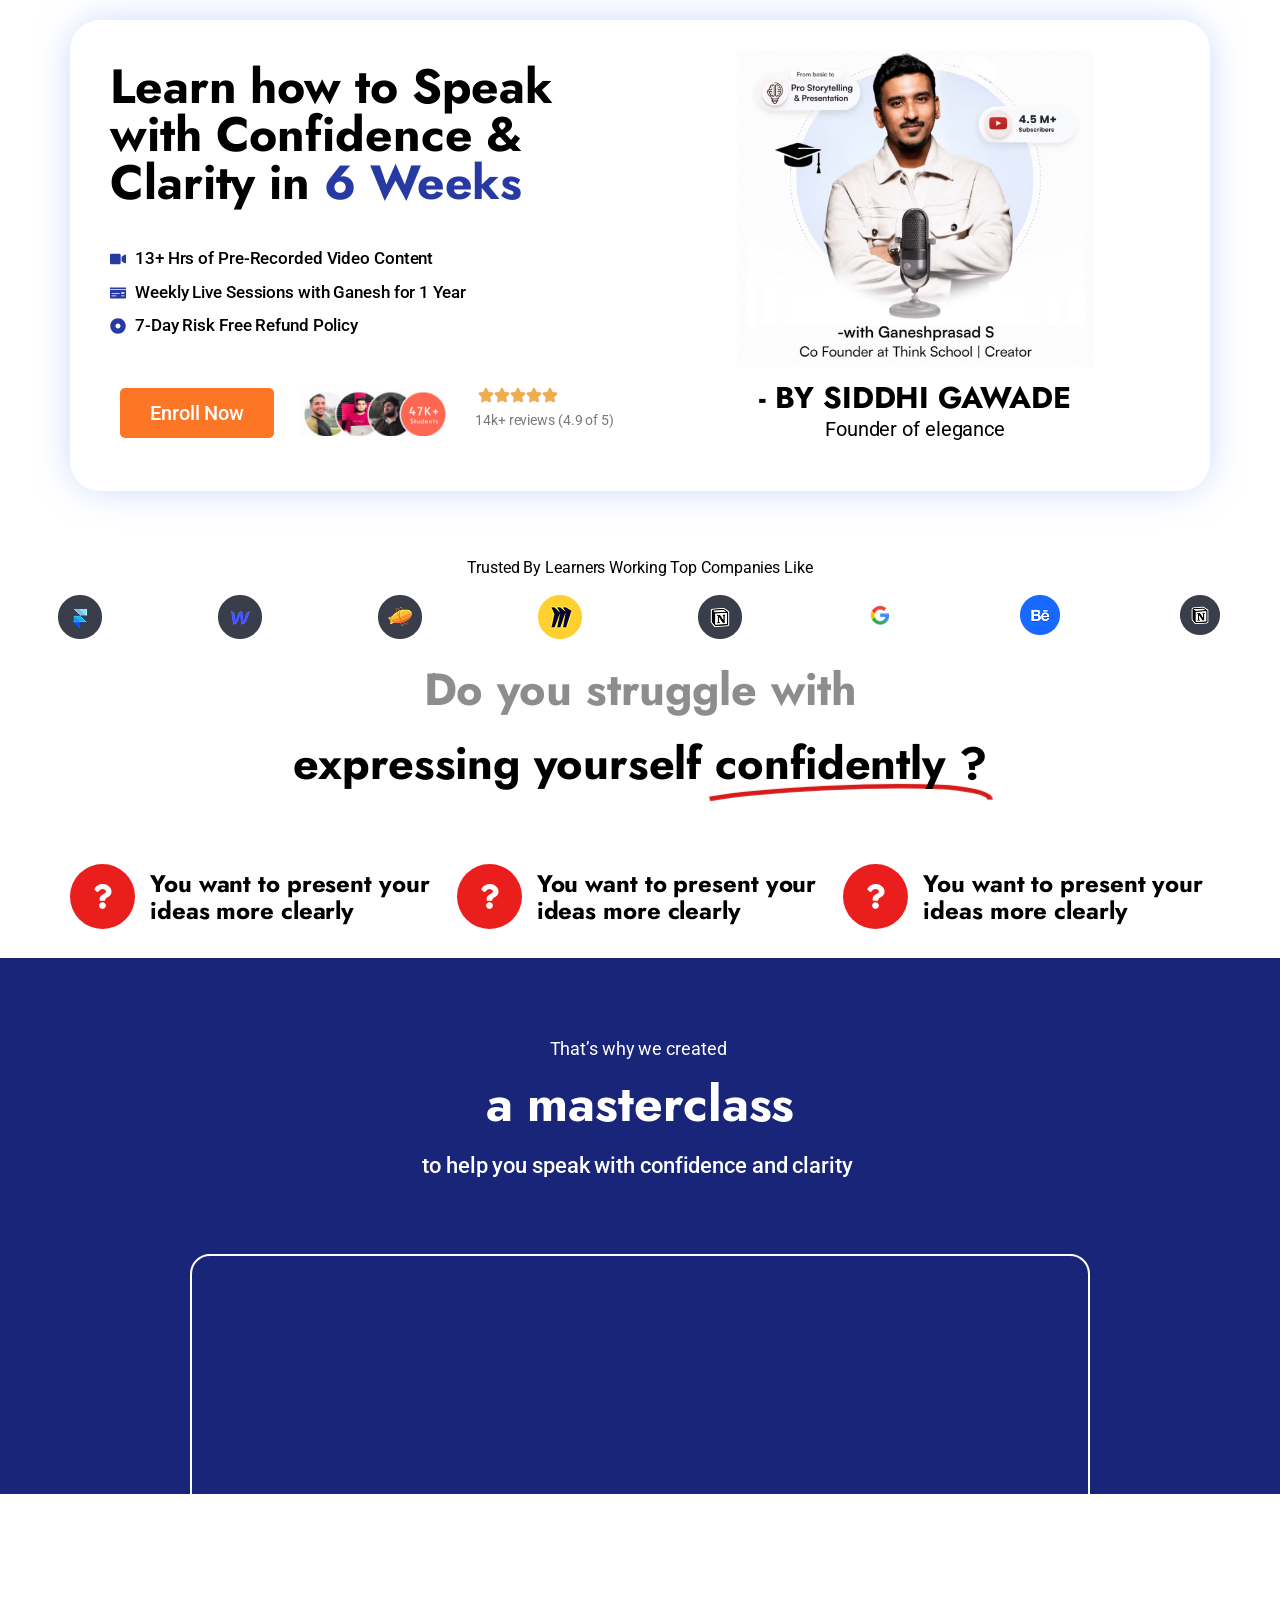
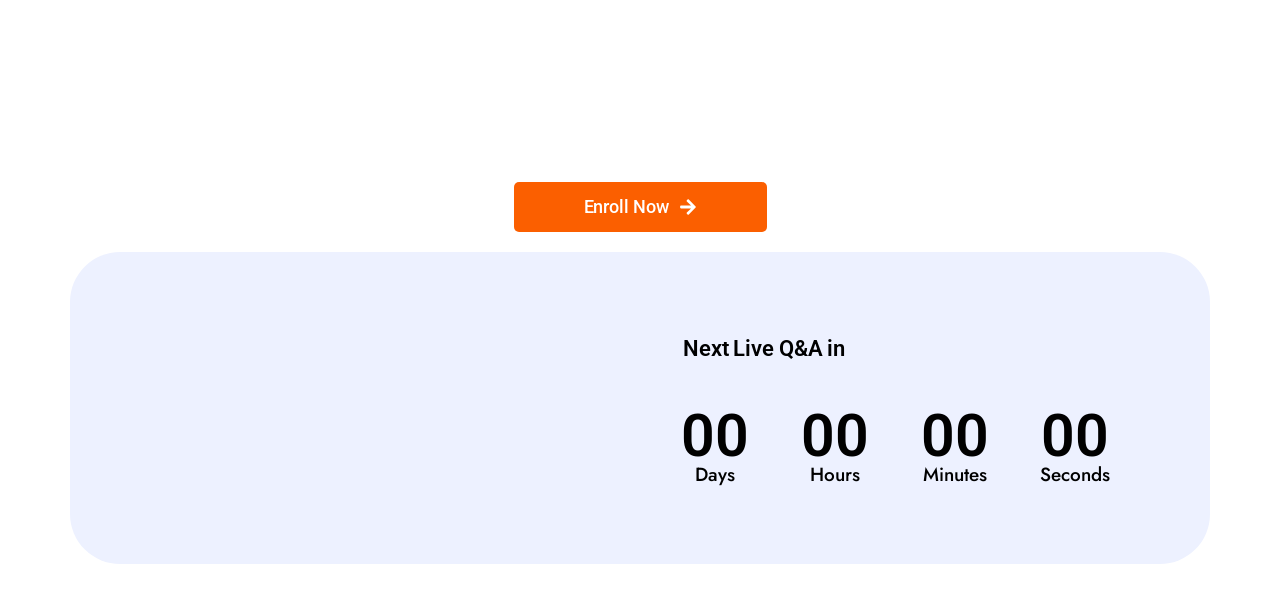
<file: Masterclass Page/index.html>
<!DOCTYPE html>
<html lang="en-US">

<head>
	<meta charset="UTF-8">

	<title>Masterclass UI</title>
	<meta name="viewport" content="width=device-width, initial-scale=1">
	<meta name="robots" content="max-image-preview:large">
	<title>Masterclass UI</title>
	<link rel="dns-prefetch" href="wp-content/uploads/static-site">
	<link rel="alternate" type="application/rss+xml" title="practice » Feed" href="feed/">
	<link rel="alternate" type="application/rss+xml" title="practice » Comments Feed" href="comments/feed/">
	<link rel="alternate" title="oEmbed (JSON)" type="application/json+oembed"
		href="wp-json/oembed/1.0/embed?url=https%3A%2F%2F%2F">
	<link rel="alternate" title="oEmbed (XML)" type="text/xml+oembed"
		href="wp-json/oembed/1.0/embed?url=https%3A%2F%2F%2F&amp;format=xml">
	<style id="wp-img-auto-sizes-contain-inline-css">
		img:is([sizes=auto i], [sizes^="auto," i]) {
			contain-intrinsic-size: 3000px 1500px
		}

		/*# sourceURL=wp-img-auto-sizes-contain-inline-css */
	</style>
	<style id="wp-emoji-styles-inline-css">
		img.wp-smiley,
		img.emoji {
			display: inline !important;
			border: none !important;
			box-shadow: none !important;
			height: 1em !important;
			width: 1em !important;
			margin: 0 0.07em !important;
			vertical-align: -0.1em !important;
			background: none !important;
			padding: 0 !important;
		}

		/*# sourceURL=wp-emoji-styles-inline-css */
	</style>
	<style id="wp-block-library-inline-css">
		:root {
			--wp-block-synced-color: #7a00df;
			--wp-block-synced-color--rgb: 122, 0, 223;
			--wp-bound-block-color: var(--wp-block-synced-color);
			--wp-editor-canvas-background: #ddd;
			--wp-admin-theme-color: #007cba;
			--wp-admin-theme-color--rgb: 0, 124, 186;
			--wp-admin-theme-color-darker-10: #006ba1;
			--wp-admin-theme-color-darker-10--rgb: 0, 107, 160.5;
			--wp-admin-theme-color-darker-20: #005a87;
			--wp-admin-theme-color-darker-20--rgb: 0, 90, 135;
			--wp-admin-border-width-focus: 2px
		}

		@media (min-resolution:192dpi) {
			:root {
				--wp-admin-border-width-focus: 1.5px
			}
		}

		.wp-element-button {
			cursor: pointer
		}

		:root .has-very-light-gray-background-color {
			background-color: #eee
		}

		:root .has-very-dark-gray-background-color {
			background-color: #313131
		}

		:root .has-very-light-gray-color {
			color: #eee
		}

		:root .has-very-dark-gray-color {
			color: #313131
		}

		:root .has-vivid-green-cyan-to-vivid-cyan-blue-gradient-background {
			background: linear-gradient(135deg, #00d084, #0693e3)
		}

		:root .has-purple-crush-gradient-background {
			background: linear-gradient(135deg, #34e2e4, #4721fb 50%, #ab1dfe)
		}

		:root .has-hazy-dawn-gradient-background {
			background: linear-gradient(135deg, #faaca8, #dad0ec)
		}

		:root .has-subdued-olive-gradient-background {
			background: linear-gradient(135deg, #fafae1, #67a671)
		}

		:root .has-atomic-cream-gradient-background {
			background: linear-gradient(135deg, #fdd79a, #004a59)
		}

		:root .has-nightshade-gradient-background {
			background: linear-gradient(135deg, #330968, #31cdcf)
		}

		:root .has-midnight-gradient-background {
			background: linear-gradient(135deg, #020381, #2874fc)
		}

		:root {
			--wp--preset--font-size--normal: 16px;
			--wp--preset--font-size--huge: 42px
		}

		.has-regular-font-size {
			font-size: 1em
		}

		.has-larger-font-size {
			font-size: 2.625em
		}

		.has-normal-font-size {
			font-size: var(--wp--preset--font-size--normal)
		}

		.has-huge-font-size {
			font-size: var(--wp--preset--font-size--huge)
		}

		.has-text-align-center {
			text-align: center
		}

		.has-text-align-left {
			text-align: left
		}

		.has-text-align-right {
			text-align: right
		}

		.has-fit-text {
			white-space: nowrap !important
		}

		#end-resizable-editor-section {
			display: none
		}

		.aligncenter {
			clear: both
		}

		.items-justified-left {
			justify-content: flex-start
		}

		.items-justified-center {
			justify-content: center
		}

		.items-justified-right {
			justify-content: flex-end
		}

		.items-justified-space-between {
			justify-content: space-between
		}

		.screen-reader-text {
			border: 0;
			clip-path: inset(50%);
			height: 1px;
			margin: -1px;
			overflow: hidden;
			padding: 0;
			position: absolute;
			width: 1px;
			word-wrap: normal !important
		}

		.screen-reader-text:focus {
			background-color: #ddd;
			clip-path: none;
			color: #444;
			display: block;
			font-size: 1em;
			height: auto;
			left: 5px;
			line-height: normal;
			padding: 15px 23px 14px;
			text-decoration: none;
			top: 5px;
			width: auto;
			z-index: 100000
		}

		html :where(.has-border-color) {
			border-style: solid
		}

		html :where([style*=border-top-color]) {
			border-top-style: solid
		}

		html :where([style*=border-right-color]) {
			border-right-style: solid
		}

		html :where([style*=border-bottom-color]) {
			border-bottom-style: solid
		}

		html :where([style*=border-left-color]) {
			border-left-style: solid
		}

		html :where([style*=border-width]) {
			border-style: solid
		}

		html :where([style*=border-top-width]) {
			border-top-style: solid
		}

		html :where([style*=border-right-width]) {
			border-right-style: solid
		}

		html :where([style*=border-bottom-width]) {
			border-bottom-style: solid
		}

		html :where([style*=border-left-width]) {
			border-left-style: solid
		}

		html :where(img[class*=wp-image-]) {
			height: auto;
			max-width: 100%
		}

		:where(figure) {
			margin: 0 0 1em
		}

		html :where(.is-position-sticky) {
			--wp-admin--admin-bar--position-offset: var(--wp-admin--admin-bar--height, 0px)
		}

		@media screen and (max-width:600px) {
			html :where(.is-position-sticky) {
				--wp-admin--admin-bar--position-offset: 0px
			}
		}

		/*# sourceURL=/wp-includes/css/dist/block-library/common.min.css */
	</style>
	<style id="global-styles-inline-css">
		:root {
			--wp--preset--aspect-ratio--square: 1;
			--wp--preset--aspect-ratio--4-3: 4/3;
			--wp--preset--aspect-ratio--3-4: 3/4;
			--wp--preset--aspect-ratio--3-2: 3/2;
			--wp--preset--aspect-ratio--2-3: 2/3;
			--wp--preset--aspect-ratio--16-9: 16/9;
			--wp--preset--aspect-ratio--9-16: 9/16;
			--wp--preset--color--black: #000000;
			--wp--preset--color--cyan-bluish-gray: #abb8c3;
			--wp--preset--color--white: #ffffff;
			--wp--preset--color--pale-pink: #f78da7;
			--wp--preset--color--vivid-red: #cf2e2e;
			--wp--preset--color--luminous-vivid-orange: #ff6900;
			--wp--preset--color--luminous-vivid-amber: #fcb900;
			--wp--preset--color--light-green-cyan: #7bdcb5;
			--wp--preset--color--vivid-green-cyan: #00d084;
			--wp--preset--color--pale-cyan-blue: #8ed1fc;
			--wp--preset--color--vivid-cyan-blue: #0693e3;
			--wp--preset--color--vivid-purple: #9b51e0;
			--wp--preset--color--base: #FFFFFF;
			--wp--preset--color--contrast: #111111;
			--wp--preset--color--accent-1: #FFEE58;
			--wp--preset--color--accent-2: #F6CFF4;
			--wp--preset--color--accent-3: #503AA8;
			--wp--preset--color--accent-4: #686868;
			--wp--preset--color--accent-5: #FBFAF3;
			--wp--preset--color--accent-6: color-mix(in srgb, currentColor 20%, transparent);
			--wp--preset--gradient--vivid-cyan-blue-to-vivid-purple: linear-gradient(135deg, rgb(6, 147, 227) 0%, rgb(155, 81, 224) 100%);
			--wp--preset--gradient--light-green-cyan-to-vivid-green-cyan: linear-gradient(135deg, rgb(122, 220, 180) 0%, rgb(0, 208, 130) 100%);
			--wp--preset--gradient--luminous-vivid-amber-to-luminous-vivid-orange: linear-gradient(135deg, rgb(252, 185, 0) 0%, rgb(255, 105, 0) 100%);
			--wp--preset--gradient--luminous-vivid-orange-to-vivid-red: linear-gradient(135deg, rgb(255, 105, 0) 0%, rgb(207, 46, 46) 100%);
			--wp--preset--gradient--very-light-gray-to-cyan-bluish-gray: linear-gradient(135deg, rgb(238, 238, 238) 0%, rgb(169, 184, 195) 100%);
			--wp--preset--gradient--cool-to-warm-spectrum: linear-gradient(135deg, rgb(74, 234, 220) 0%, rgb(151, 120, 209) 20%, rgb(207, 42, 186) 40%, rgb(238, 44, 130) 60%, rgb(251, 105, 98) 80%, rgb(254, 248, 76) 100%);
			--wp--preset--gradient--blush-light-purple: linear-gradient(135deg, rgb(255, 206, 236) 0%, rgb(152, 150, 240) 100%);
			--wp--preset--gradient--blush-bordeaux: linear-gradient(135deg, rgb(254, 205, 165) 0%, rgb(254, 45, 45) 50%, rgb(107, 0, 62) 100%);
			--wp--preset--gradient--luminous-dusk: linear-gradient(135deg, rgb(255, 203, 112) 0%, rgb(199, 81, 192) 50%, rgb(65, 88, 208) 100%);
			--wp--preset--gradient--pale-ocean: linear-gradient(135deg, rgb(255, 245, 203) 0%, rgb(182, 227, 212) 50%, rgb(51, 167, 181) 100%);
			--wp--preset--gradient--electric-grass: linear-gradient(135deg, rgb(202, 248, 128) 0%, rgb(113, 206, 126) 100%);
			--wp--preset--gradient--midnight: linear-gradient(135deg, rgb(2, 3, 129) 0%, rgb(40, 116, 252) 100%);
			--wp--preset--font-size--small: 0.875rem;
			--wp--preset--font-size--medium: clamp(1rem, 1rem + ((1vw - 0.2rem) * 0.196), 1.125rem);
			--wp--preset--font-size--large: clamp(1.125rem, 1.125rem + ((1vw - 0.2rem) * 0.392), 1.375rem);
			--wp--preset--font-size--x-large: clamp(1.75rem, 1.75rem + ((1vw - 0.2rem) * 0.392), 2rem);
			--wp--preset--font-size--xx-large: clamp(2.15rem, 2.15rem + ((1vw - 0.2rem) * 1.333), 3rem);
			--wp--preset--font-family--manrope: Manrope, sans-serif;
			--wp--preset--font-family--fira-code: "Fira Code", monospace;
			--wp--preset--spacing--20: 10px;
			--wp--preset--spacing--30: 20px;
			--wp--preset--spacing--40: 30px;
			--wp--preset--spacing--50: clamp(30px, 5vw, 50px);
			--wp--preset--spacing--60: clamp(30px, 7vw, 70px);
			--wp--preset--spacing--70: clamp(50px, 7vw, 90px);
			--wp--preset--spacing--80: clamp(70px, 10vw, 140px);
			--wp--preset--shadow--natural: 6px 6px 9px rgba(0, 0, 0, 0.2);
			--wp--preset--shadow--deep: 12px 12px 50px rgba(0, 0, 0, 0.4);
			--wp--preset--shadow--sharp: 6px 6px 0px rgba(0, 0, 0, 0.2);
			--wp--preset--shadow--outlined: 6px 6px 0px -3px rgb(255, 255, 255), 6px 6px rgb(0, 0, 0);
			--wp--preset--shadow--crisp: 6px 6px 0px rgb(0, 0, 0);
		}

		:root {
			--wp--style--global--content-size: 645px;
			--wp--style--global--wide-size: 1340px;
		}

		:where(body) {
			margin: 0;
		}

		.wp-site-blocks {
			padding-top: var(--wp--style--root--padding-top);
			padding-bottom: var(--wp--style--root--padding-bottom);
		}

		.has-global-padding {
			padding-right: var(--wp--style--root--padding-right);
			padding-left: var(--wp--style--root--padding-left);
		}

		.has-global-padding>.alignfull {
			margin-right: calc(var(--wp--style--root--padding-right) * -1);
			margin-left: calc(var(--wp--style--root--padding-left) * -1);
		}

		.has-global-padding :where(:not(.alignfull.is-layout-flow) > .has-global-padding:not(.wp-block-block, .alignfull)) {
			padding-right: 0;
			padding-left: 0;
		}

		.has-global-padding :where(:not(.alignfull.is-layout-flow) > .has-global-padding:not(.wp-block-block, .alignfull))>.alignfull {
			margin-left: 0;
			margin-right: 0;
		}

		.wp-site-blocks>.alignleft {
			float: left;
			margin-right: 2em;
		}

		.wp-site-blocks>.alignright {
			float: right;
			margin-left: 2em;
		}

		.wp-site-blocks>.aligncenter {
			justify-content: center;
			margin-left: auto;
			margin-right: auto;
		}

		:where(.wp-site-blocks)>* {
			margin-block-start: 1.2rem;
			margin-block-end: 0;
		}

		:where(.wp-site-blocks)> :first-child {
			margin-block-start: 0;
		}

		:where(.wp-site-blocks)> :last-child {
			margin-block-end: 0;
		}

		:root {
			--wp--style--block-gap: 1.2rem;
		}

		:root :where(.is-layout-flow)> :first-child {
			margin-block-start: 0;
		}

		:root :where(.is-layout-flow)> :last-child {
			margin-block-end: 0;
		}

		:root :where(.is-layout-flow)>* {
			margin-block-start: 1.2rem;
			margin-block-end: 0;
		}

		:root :where(.is-layout-constrained)> :first-child {
			margin-block-start: 0;
		}

		:root :where(.is-layout-constrained)> :last-child {
			margin-block-end: 0;
		}

		:root :where(.is-layout-constrained)>* {
			margin-block-start: 1.2rem;
			margin-block-end: 0;
		}

		:root :where(.is-layout-flex) {
			gap: 1.2rem;
		}

		:root :where(.is-layout-grid) {
			gap: 1.2rem;
		}

		.is-layout-flow>.alignleft {
			float: left;
			margin-inline-start: 0;
			margin-inline-end: 2em;
		}

		.is-layout-flow>.alignright {
			float: right;
			margin-inline-start: 2em;
			margin-inline-end: 0;
		}

		.is-layout-flow>.aligncenter {
			margin-left: auto !important;
			margin-right: auto !important;
		}

		.is-layout-constrained>.alignleft {
			float: left;
			margin-inline-start: 0;
			margin-inline-end: 2em;
		}

		.is-layout-constrained>.alignright {
			float: right;
			margin-inline-start: 2em;
			margin-inline-end: 0;
		}

		.is-layout-constrained>.aligncenter {
			margin-left: auto !important;
			margin-right: auto !important;
		}

		.is-layout-constrained> :where(:not(.alignleft):not(.alignright):not(.alignfull)) {
			max-width: var(--wp--style--global--content-size);
			margin-left: auto !important;
			margin-right: auto !important;
		}

		.is-layout-constrained>.alignwide {
			max-width: var(--wp--style--global--wide-size);
		}

		body .is-layout-flex {
			display: flex;
		}

		.is-layout-flex {
			flex-wrap: wrap;
			align-items: center;
		}

		.is-layout-flex> :is(*, div) {
			margin: 0;
		}

		body .is-layout-grid {
			display: grid;
		}

		.is-layout-grid> :is(*, div) {
			margin: 0;
		}

		body {
			background-color: var(--wp--preset--color--base);
			color: var(--wp--preset--color--contrast);
			font-family: var(--wp--preset--font-family--manrope);
			font-size: var(--wp--preset--font-size--large);
			font-weight: 300;
			letter-spacing: -0.1px;
			line-height: 1.4;
			--wp--style--root--padding-top: 0px;
			--wp--style--root--padding-right: var(--wp--preset--spacing--50);
			--wp--style--root--padding-bottom: 0px;
			--wp--style--root--padding-left: var(--wp--preset--spacing--50);
		}

		a:where(:not(.wp-element-button)) {
			color: currentColor;
			text-decoration: underline;
		}

		:root :where(a:where(:not(.wp-element-button)):hover) {
			text-decoration: none;
		}

		h1,
		h2,
		h3,
		h4,
		h5,
		h6 {
			font-weight: 400;
			letter-spacing: -0.1px;
			line-height: 1.125;
		}

		h1 {
			font-size: var(--wp--preset--font-size--xx-large);
		}

		h2 {
			font-size: var(--wp--preset--font-size--x-large);
		}

		h3 {
			font-size: var(--wp--preset--font-size--large);
		}

		h4 {
			font-size: var(--wp--preset--font-size--medium);
		}

		h5 {
			font-size: var(--wp--preset--font-size--small);
			letter-spacing: 0.5px;
		}

		h6 {
			font-size: var(--wp--preset--font-size--small);
			font-weight: 700;
			letter-spacing: 1.4px;
			text-transform: uppercase;
		}

		:root :where(.wp-element-button, .wp-block-button__link) {
			background-color: var(--wp--preset--color--contrast);
			border-width: 0;
			color: var(--wp--preset--color--base);
			font-family: inherit;
			font-size: var(--wp--preset--font-size--medium);
			font-style: inherit;
			font-weight: inherit;
			letter-spacing: inherit;
			line-height: inherit;
			padding-top: 1rem;
			padding-right: 2.25rem;
			padding-bottom: 1rem;
			padding-left: 2.25rem;
			text-decoration: none;
			text-transform: inherit;
		}

		:root :where(.wp-element-button:hover, .wp-block-button__link:hover) {
			background-color: color-mix(in srgb, var(--wp--preset--color--contrast) 85%, transparent);
			border-color: transparent;
			color: var(--wp--preset--color--base);
		}

		:root :where(.wp-element-button:focus, .wp-block-button__link:focus) {
			outline-color: var(--wp--preset--color--accent-4);
			outline-offset: 2px;
		}

		:root :where(.wp-element-caption, .wp-block-audio figcaption, .wp-block-embed figcaption, .wp-block-gallery figcaption, .wp-block-image figcaption, .wp-block-table figcaption, .wp-block-video figcaption) {
			font-size: var(--wp--preset--font-size--small);
			line-height: 1.4;
		}

		.has-black-color {
			color: var(--wp--preset--color--black) !important;
		}

		.has-cyan-bluish-gray-color {
			color: var(--wp--preset--color--cyan-bluish-gray) !important;
		}

		.has-white-color {
			color: var(--wp--preset--color--white) !important;
		}

		.has-pale-pink-color {
			color: var(--wp--preset--color--pale-pink) !important;
		}

		.has-vivid-red-color {
			color: var(--wp--preset--color--vivid-red) !important;
		}

		.has-luminous-vivid-orange-color {
			color: var(--wp--preset--color--luminous-vivid-orange) !important;
		}

		.has-luminous-vivid-amber-color {
			color: var(--wp--preset--color--luminous-vivid-amber) !important;
		}

		.has-light-green-cyan-color {
			color: var(--wp--preset--color--light-green-cyan) !important;
		}

		.has-vivid-green-cyan-color {
			color: var(--wp--preset--color--vivid-green-cyan) !important;
		}

		.has-pale-cyan-blue-color {
			color: var(--wp--preset--color--pale-cyan-blue) !important;
		}

		.has-vivid-cyan-blue-color {
			color: var(--wp--preset--color--vivid-cyan-blue) !important;
		}

		.has-vivid-purple-color {
			color: var(--wp--preset--color--vivid-purple) !important;
		}

		.has-base-color {
			color: var(--wp--preset--color--base) !important;
		}

		.has-contrast-color {
			color: var(--wp--preset--color--contrast) !important;
		}

		.has-accent-1-color {
			color: var(--wp--preset--color--accent-1) !important;
		}

		.has-accent-2-color {
			color: var(--wp--preset--color--accent-2) !important;
		}

		.has-accent-3-color {
			color: var(--wp--preset--color--accent-3) !important;
		}

		.has-accent-4-color {
			color: var(--wp--preset--color--accent-4) !important;
		}

		.has-accent-5-color {
			color: var(--wp--preset--color--accent-5) !important;
		}

		.has-accent-6-color {
			color: var(--wp--preset--color--accent-6) !important;
		}

		.has-black-background-color {
			background-color: var(--wp--preset--color--black) !important;
		}

		.has-cyan-bluish-gray-background-color {
			background-color: var(--wp--preset--color--cyan-bluish-gray) !important;
		}

		.has-white-background-color {
			background-color: var(--wp--preset--color--white) !important;
		}

		.has-pale-pink-background-color {
			background-color: var(--wp--preset--color--pale-pink) !important;
		}

		.has-vivid-red-background-color {
			background-color: var(--wp--preset--color--vivid-red) !important;
		}

		.has-luminous-vivid-orange-background-color {
			background-color: var(--wp--preset--color--luminous-vivid-orange) !important;
		}

		.has-luminous-vivid-amber-background-color {
			background-color: var(--wp--preset--color--luminous-vivid-amber) !important;
		}

		.has-light-green-cyan-background-color {
			background-color: var(--wp--preset--color--light-green-cyan) !important;
		}

		.has-vivid-green-cyan-background-color {
			background-color: var(--wp--preset--color--vivid-green-cyan) !important;
		}

		.has-pale-cyan-blue-background-color {
			background-color: var(--wp--preset--color--pale-cyan-blue) !important;
		}

		.has-vivid-cyan-blue-background-color {
			background-color: var(--wp--preset--color--vivid-cyan-blue) !important;
		}

		.has-vivid-purple-background-color {
			background-color: var(--wp--preset--color--vivid-purple) !important;
		}

		.has-base-background-color {
			background-color: var(--wp--preset--color--base) !important;
		}

		.has-contrast-background-color {
			background-color: var(--wp--preset--color--contrast) !important;
		}

		.has-accent-1-background-color {
			background-color: var(--wp--preset--color--accent-1) !important;
		}

		.has-accent-2-background-color {
			background-color: var(--wp--preset--color--accent-2) !important;
		}

		.has-accent-3-background-color {
			background-color: var(--wp--preset--color--accent-3) !important;
		}

		.has-accent-4-background-color {
			background-color: var(--wp--preset--color--accent-4) !important;
		}

		.has-accent-5-background-color {
			background-color: var(--wp--preset--color--accent-5) !important;
		}

		.has-accent-6-background-color {
			background-color: var(--wp--preset--color--accent-6) !important;
		}

		.has-black-border-color {
			border-color: var(--wp--preset--color--black) !important;
		}

		.has-cyan-bluish-gray-border-color {
			border-color: var(--wp--preset--color--cyan-bluish-gray) !important;
		}

		.has-white-border-color {
			border-color: var(--wp--preset--color--white) !important;
		}

		.has-pale-pink-border-color {
			border-color: var(--wp--preset--color--pale-pink) !important;
		}

		.has-vivid-red-border-color {
			border-color: var(--wp--preset--color--vivid-red) !important;
		}

		.has-luminous-vivid-orange-border-color {
			border-color: var(--wp--preset--color--luminous-vivid-orange) !important;
		}

		.has-luminous-vivid-amber-border-color {
			border-color: var(--wp--preset--color--luminous-vivid-amber) !important;
		}

		.has-light-green-cyan-border-color {
			border-color: var(--wp--preset--color--light-green-cyan) !important;
		}

		.has-vivid-green-cyan-border-color {
			border-color: var(--wp--preset--color--vivid-green-cyan) !important;
		}

		.has-pale-cyan-blue-border-color {
			border-color: var(--wp--preset--color--pale-cyan-blue) !important;
		}

		.has-vivid-cyan-blue-border-color {
			border-color: var(--wp--preset--color--vivid-cyan-blue) !important;
		}

		.has-vivid-purple-border-color {
			border-color: var(--wp--preset--color--vivid-purple) !important;
		}

		.has-base-border-color {
			border-color: var(--wp--preset--color--base) !important;
		}

		.has-contrast-border-color {
			border-color: var(--wp--preset--color--contrast) !important;
		}

		.has-accent-1-border-color {
			border-color: var(--wp--preset--color--accent-1) !important;
		}

		.has-accent-2-border-color {
			border-color: var(--wp--preset--color--accent-2) !important;
		}

		.has-accent-3-border-color {
			border-color: var(--wp--preset--color--accent-3) !important;
		}

		.has-accent-4-border-color {
			border-color: var(--wp--preset--color--accent-4) !important;
		}

		.has-accent-5-border-color {
			border-color: var(--wp--preset--color--accent-5) !important;
		}

		.has-accent-6-border-color {
			border-color: var(--wp--preset--color--accent-6) !important;
		}

		.has-vivid-cyan-blue-to-vivid-purple-gradient-background {
			background: var(--wp--preset--gradient--vivid-cyan-blue-to-vivid-purple) !important;
		}

		.has-light-green-cyan-to-vivid-green-cyan-gradient-background {
			background: var(--wp--preset--gradient--light-green-cyan-to-vivid-green-cyan) !important;
		}

		.has-luminous-vivid-amber-to-luminous-vivid-orange-gradient-background {
			background: var(--wp--preset--gradient--luminous-vivid-amber-to-luminous-vivid-orange) !important;
		}

		.has-luminous-vivid-orange-to-vivid-red-gradient-background {
			background: var(--wp--preset--gradient--luminous-vivid-orange-to-vivid-red) !important;
		}

		.has-very-light-gray-to-cyan-bluish-gray-gradient-background {
			background: var(--wp--preset--gradient--very-light-gray-to-cyan-bluish-gray) !important;
		}

		.has-cool-to-warm-spectrum-gradient-background {
			background: var(--wp--preset--gradient--cool-to-warm-spectrum) !important;
		}

		.has-blush-light-purple-gradient-background {
			background: var(--wp--preset--gradient--blush-light-purple) !important;
		}

		.has-blush-bordeaux-gradient-background {
			background: var(--wp--preset--gradient--blush-bordeaux) !important;
		}

		.has-luminous-dusk-gradient-background {
			background: var(--wp--preset--gradient--luminous-dusk) !important;
		}

		.has-pale-ocean-gradient-background {
			background: var(--wp--preset--gradient--pale-ocean) !important;
		}

		.has-electric-grass-gradient-background {
			background: var(--wp--preset--gradient--electric-grass) !important;
		}

		.has-midnight-gradient-background {
			background: var(--wp--preset--gradient--midnight) !important;
		}

		.has-small-font-size {
			font-size: var(--wp--preset--font-size--small) !important;
		}

		.has-medium-font-size {
			font-size: var(--wp--preset--font-size--medium) !important;
		}

		.has-large-font-size {
			font-size: var(--wp--preset--font-size--large) !important;
		}

		.has-x-large-font-size {
			font-size: var(--wp--preset--font-size--x-large) !important;
		}

		.has-xx-large-font-size {
			font-size: var(--wp--preset--font-size--xx-large) !important;
		}

		.has-manrope-font-family {
			font-family: var(--wp--preset--font-family--manrope) !important;
		}

		.has-fira-code-font-family {
			font-family: var(--wp--preset--font-family--fira-code) !important;
		}

		/*# sourceURL=global-styles-inline-css */
	</style>
	<style id="wp-block-template-skip-link-inline-css">
		.skip-link.screen-reader-text {
			border: 0;
			clip-path: inset(50%);
			height: 1px;
			margin: -1px;
			overflow: hidden;
			padding: 0;
			position: absolute !important;
			width: 1px;
			word-wrap: normal !important;
		}

		.skip-link.screen-reader-text:focus {
			background-color: #eee;
			clip-path: none;
			color: #444;
			display: block;
			font-size: 1em;
			height: auto;
			left: 5px;
			line-height: normal;
			padding: 15px 23px 14px;
			text-decoration: none;
			top: 5px;
			width: auto;
			z-index: 100000;
		}

		/*# sourceURL=wp-block-template-skip-link-inline-css */
	</style>
	<link rel="stylesheet" id="twentytwentyfive-style-css" href="wp-content/themes/twentytwentyfive/style.css?ver=1.0"
		media="all">
	<link rel="stylesheet" id="elementor-frontend-css"
		href="wp-content/plugins/elementor/assets/css/frontend.min.css?ver=3.34.0" media="all">
	<style id="elementor-frontend-inline-css">
		.elementor-kit-6 {
			--e-global-color-primary: #6EC1E4;
			--e-global-color-secondary: #54595F;
			--e-global-color-text: #7A7A7A;
			--e-global-color-accent: #61CE70;
			--e-global-typography-primary-font-family: "Jost";
			--e-global-typography-primary-font-size: 45px;
			--e-global-typography-primary-font-weight: 700;
			--e-global-typography-secondary-font-family: "Roboto Slab";
			--e-global-typography-secondary-font-weight: 400;
			--e-global-typography-text-font-family: "Roboto";
			--e-global-typography-text-font-weight: 400;
			--e-global-typography-accent-font-family: "Roboto";
			--e-global-typography-accent-font-weight: 500;
		}

		.elementor-kit-6 e-page-transition {
			background-color: #FFBC7D;
		}

		.elementor-section.elementor-section-boxed>.elementor-container {
			max-width: 1140px;
		}

		.e-con {
			--container-max-width: 1140px;
		}

		.elementor-widget:not(:last-child) {
			margin-block-end: 20px;
		}

		.elementor-element {
			--widgets-spacing: 20px 20px;
			--widgets-spacing-row: 20px;
			--widgets-spacing-column: 20px;
		}



		h1.entry-title {
			display: var(--page-title-display);
		}

		@media(max-width:1024px) {
			.elementor-section.elementor-section-boxed>.elementor-container {
				max-width: 1024px;
			}

			.e-con {
				--container-max-width: 1024px;
			}
		}

		@media(max-width:767px) {
			.elementor-section.elementor-section-boxed>.elementor-container {
				max-width: 767px;
			}

			.e-con {
				--container-max-width: 767px;
			}
		}

		.elementor-12 .elementor-element.elementor-element-dd19d1f {
			--display: flex;
			--flex-direction: column;
			--container-widget-width: 100%;
			--container-widget-height: initial;
			--container-widget-flex-grow: 0;
			--container-widget-align-self: initial;
			--flex-wrap-mobile: wrap;
			--padding-top: 20px;
			--padding-bottom: 50px;
			--padding-left: 0px;
			--padding-right: 0px;
		}

		.elementor-12 .elementor-element.elementor-element-e6c3a0a {
			--display: flex;
			--flex-direction: row;
			--container-widget-width: initial;
			--container-widget-height: 100%;
			--container-widget-flex-grow: 1;
			--container-widget-align-self: stretch;
			--flex-wrap-mobile: wrap;
			--border-radius: 30px 30px 30px 30px;
			box-shadow: 0px 0px 40px -10px rgba(92.57608695652175, 130.00420604914933, 255, 0.5);
			--padding-top: 20px;
			--padding-bottom: 20px;
			--padding-left: 30px;
			--padding-right: 30px;
		}

		.elementor-12 .elementor-element.elementor-element-346ba6b {
			--display: flex;
			--justify-content: center;
		}

		.elementor-widget-heading .elementor-heading-title {
			font-family: var(--e-global-typography-primary-font-family), Sans-serif;
			font-size: var(--e-global-typography-primary-font-size);
			font-weight: var(--e-global-typography-primary-font-weight);
			color: var(--e-global-color-primary);
		}

		.elementor-12 .elementor-element.elementor-element-8950918>.elementor-widget-container {
			padding: 0px 0px 20px 0px;
		}

		.elementor-12 .elementor-element.elementor-element-8950918 .elementor-heading-title {
			font-family: "Jost", Sans-serif;
			font-size: 48px;
			font-weight: 700;
			color: #2739A3;
		}

		.elementor-widget-icon-list .elementor-icon-list-item:not(:last-child):after {
			border-color: var(--e-global-color-text);
		}

		.elementor-widget-icon-list .elementor-icon-list-icon i {
			color: var(--e-global-color-primary);
		}

		.elementor-widget-icon-list .elementor-icon-list-icon svg {
			fill: var(--e-global-color-primary);
		}

		.elementor-widget-icon-list .elementor-icon-list-item>.elementor-icon-list-text,
		.elementor-widget-icon-list .elementor-icon-list-item>a {
			font-family: var(--e-global-typography-text-font-family), Sans-serif;
			font-weight: var(--e-global-typography-text-font-weight);
		}

		.elementor-widget-icon-list .elementor-icon-list-text {
			color: var(--e-global-color-secondary);
		}

		.elementor-12 .elementor-element.elementor-element-d95b1b7>.elementor-widget-container {
			padding: 0px 0px 20px 0px;
		}

		.elementor-12 .elementor-element.elementor-element-d95b1b7 .elementor-icon-list-items:not(.elementor-inline-items) .elementor-icon-list-item:not(:last-child) {
			padding-block-end: calc(10px/2);
		}

		.elementor-12 .elementor-element.elementor-element-d95b1b7 .elementor-icon-list-items:not(.elementor-inline-items) .elementor-icon-list-item:not(:first-child) {
			margin-block-start: calc(10px/2);
		}

		.elementor-12 .elementor-element.elementor-element-d95b1b7 .elementor-icon-list-items.elementor-inline-items .elementor-icon-list-item {
			margin-inline: calc(10px/2);
		}

		.elementor-12 .elementor-element.elementor-element-d95b1b7 .elementor-icon-list-items.elementor-inline-items {
			margin-inline: calc(-10px/2);
		}

		.elementor-12 .elementor-element.elementor-element-d95b1b7 .elementor-icon-list-items.elementor-inline-items .elementor-icon-list-item:after {
			inset-inline-end: calc(-10px/2);
		}

		.elementor-12 .elementor-element.elementor-element-d95b1b7 .elementor-icon-list-icon i {
			color: #2739A3;
			transition: color 0.3s;
		}

		.elementor-12 .elementor-element.elementor-element-d95b1b7 .elementor-icon-list-icon svg {
			fill: #2739A3;
			transition: fill 0.3s;
		}

		.elementor-12 .elementor-element.elementor-element-d95b1b7 {
			--e-icon-list-icon-size: 16px;
			--icon-vertical-offset: 0px;
		}

		.elementor-12 .elementor-element.elementor-element-d95b1b7 .elementor-icon-list-item>.elementor-icon-list-text,
		.elementor-12 .elementor-element.elementor-element-d95b1b7 .elementor-icon-list-item>a {
			font-family: "Roboto", Sans-serif;
			font-size: 17px;
			font-weight: 500;
		}

		.elementor-12 .elementor-element.elementor-element-d95b1b7 .elementor-icon-list-text {
			color: #000000;
			transition: color 0.3s;
		}

		.elementor-12 .elementor-element.elementor-element-2769ee0 {
			--display: flex;
			--flex-direction: row;
			--container-widget-width: calc((1 - var(--container-widget-flex-grow)) * 100%);
			--container-widget-height: 100%;
			--container-widget-flex-grow: 1;
			--container-widget-align-self: stretch;
			--flex-wrap-mobile: wrap;
			--justify-content: flex-start;
			--align-items: center;
		}

		.elementor-widget-button .elementor-button {
			background-color: var(--e-global-color-accent);
			font-family: var(--e-global-typography-accent-font-family), Sans-serif;
			font-weight: var(--e-global-typography-accent-font-weight);
		}

		.elementor-12 .elementor-element.elementor-element-2dc8a31 .elementor-button {
			background-color: #FC7626;
			font-family: "Roboto", Sans-serif;
			font-size: 20px;
			font-weight: 500;
			border-radius: 5px 5px 5px 5px;
			padding: 15px 30px 15px 30px;
		}

		.elementor-12 .elementor-element.elementor-element-2dc8a31 {
			width: var(--container-widget-width, 32.576%);
			max-width: 32.576%;
			--container-widget-width: 32.576%;
			--container-widget-flex-grow: 0;
		}

		.elementor-12 .elementor-element.elementor-element-2dc8a31>.elementor-widget-container {
			margin: 0px 0px 0px 0px;
			padding: 0px 0px 0px 0px;
		}

		.elementor-12 .elementor-element.elementor-element-2dc8a31.elementor-element {
			--flex-grow: 0;
			--flex-shrink: 0;
		}

		.elementor-widget-image .widget-image-caption {
			color: var(--e-global-color-text);
			font-family: var(--e-global-typography-text-font-family), Sans-serif;
			font-weight: var(--e-global-typography-text-font-weight);
		}

		.elementor-12 .elementor-element.elementor-element-b75029b {
			width: var(--container-widget-width, 29.902%);
			max-width: 29.902%;
			--container-widget-width: 29.902%;
			--container-widget-flex-grow: 0;
		}

		.elementor-12 .elementor-element.elementor-element-b75029b.elementor-element {
			--flex-grow: 0;
			--flex-shrink: 0;
		}

		.elementor-12 .elementor-element.elementor-element-b75029b img {
			width: 100%;
			max-width: 100%;
		}

		.elementor-12 .elementor-element.elementor-element-b0af417 {
			--display: flex;
			--min-height: 0px;
		}

		.elementor-widget-text-editor {
			font-family: var(--e-global-typography-text-font-family), Sans-serif;
			font-weight: var(--e-global-typography-text-font-weight);
			color: var(--e-global-color-text);
		}

		.elementor-widget-text-editor.elementor-drop-cap-view-stacked .elementor-drop-cap {
			background-color: var(--e-global-color-primary);
		}

		.elementor-widget-text-editor.elementor-drop-cap-view-framed .elementor-drop-cap,
		.elementor-widget-text-editor.elementor-drop-cap-view-default .elementor-drop-cap {
			color: var(--e-global-color-primary);
			border-color: var(--e-global-color-primary);
		}

		.elementor-12 .elementor-element.elementor-element-49892b2 {
			width: var(--container-widget-width, 109.859%);
			max-width: 109.859%;
			--container-widget-width: 109.859%;
			--container-widget-flex-grow: 0;
			top: -6px;
			column-gap: 0px;
			text-align: start;
			font-family: "Roboto", Sans-serif;
			font-size: 14px;
			font-weight: 400;
		}

		.elementor-12 .elementor-element.elementor-element-49892b2>.elementor-widget-container {
			margin: 0px 0px 0px 0px;
			padding: 0px 0px 0px 0px;
		}

		.elementor-12 .elementor-element.elementor-element-49892b2.elementor-element {
			--align-self: flex-start;
			--order: 99999
				/* order end hack */
			;
			--flex-grow: 0;
			--flex-shrink: 0;
		}

		body:not(.rtl) .elementor-12 .elementor-element.elementor-element-49892b2 {
			left: 9px;
		}

		body.rtl .elementor-12 .elementor-element.elementor-element-49892b2 {
			right: 9px;
		}

		.elementor-12 .elementor-element.elementor-element-c50c312>.elementor-widget-container {
			margin: 0px 0px 0px 0px;
			padding: 0px 0px 0px 0px;
		}

		.elementor-12 .elementor-element.elementor-element-c50c312.elementor-element {
			--align-self: flex-start;
		}

		body:not(.rtl) .elementor-12 .elementor-element.elementor-element-c50c312 {
			left: 12px;
		}

		body.rtl .elementor-12 .elementor-element.elementor-element-c50c312 {
			right: 12px;
		}

		.elementor-12 .elementor-element.elementor-element-c50c312 {
			top: -16px;
		}

		.elementor-12 .elementor-element.elementor-element-202adb1 {
			--display: flex;
			--gap: 0px 0px;
			--row-gap: 0px;
			--column-gap: 0px;
		}

		.elementor-12 .elementor-element.elementor-element-ab170c2 {
			width: var(--container-widget-width, 101.698%);
			max-width: 101.698%;
			--container-widget-width: 101.698%;
			--container-widget-flex-grow: 0;
			text-align: center;
		}

		.elementor-12 .elementor-element.elementor-element-ab170c2.elementor-element {
			--flex-grow: 0;
			--flex-shrink: 0;
		}

		.elementor-12 .elementor-element.elementor-element-ab170c2 img {
			width: 70%;
		}

		.elementor-widget-icon-box.elementor-view-stacked .elementor-icon {
			background-color: var(--e-global-color-primary);
		}

		.elementor-widget-icon-box.elementor-view-framed .elementor-icon,
		.elementor-widget-icon-box.elementor-view-default .elementor-icon {
			fill: var(--e-global-color-primary);
			color: var(--e-global-color-primary);
			border-color: var(--e-global-color-primary);
		}

		.elementor-widget-icon-box .elementor-icon-box-title,
		.elementor-widget-icon-box .elementor-icon-box-title a {
			font-family: var(--e-global-typography-primary-font-family), Sans-serif;
			font-size: var(--e-global-typography-primary-font-size);
			font-weight: var(--e-global-typography-primary-font-weight);
		}

		.elementor-widget-icon-box .elementor-icon-box-title {
			color: var(--e-global-color-primary);
		}

		.elementor-widget-icon-box:has(:hover) .elementor-icon-box-title,
		.elementor-widget-icon-box:has(:focus) .elementor-icon-box-title {
			color: var(--e-global-color-primary);
		}

		.elementor-widget-icon-box .elementor-icon-box-description {
			font-family: var(--e-global-typography-text-font-family), Sans-serif;
			font-weight: var(--e-global-typography-text-font-weight);
			color: var(--e-global-color-text);
		}

		.elementor-12 .elementor-element.elementor-element-63e13ee>.elementor-widget-container {
			margin: 0px 0px 0px 0px;
			padding: 0px 0px 0px 0px;
		}

		.elementor-12 .elementor-element.elementor-element-63e13ee.elementor-element {
			--align-self: stretch;
			--flex-grow: 0;
			--flex-shrink: 0;
		}

		.elementor-12 .elementor-element.elementor-element-63e13ee .elementor-icon-box-wrapper {
			text-align: center;
		}

		.elementor-12 .elementor-element.elementor-element-63e13ee .elementor-icon-box-title {
			margin-block-end: 0px;
			color: #000000;
		}

		.elementor-12 .elementor-element.elementor-element-63e13ee .elementor-icon-box-title,
		.elementor-12 .elementor-element.elementor-element-63e13ee .elementor-icon-box-title a {
			font-family: "Jost", Sans-serif;
			font-size: 30px;
			font-weight: 700;
			line-height: 1px;
		}

		.elementor-12 .elementor-element.elementor-element-63e13ee .elementor-icon-box-description {
			font-family: "Roboto", Sans-serif;
			font-size: 20px;
			font-weight: 400;
			line-height: 63px;
			color: #000000;
		}

		.elementor-12 .elementor-element.elementor-element-49af0b4 {
			--display: flex;
			--flex-direction: column;
			--container-widget-width: 100%;
			--container-widget-height: initial;
			--container-widget-flex-grow: 0;
			--container-widget-align-self: initial;
			--flex-wrap-mobile: wrap;
			--gap: 0px 0px;
			--row-gap: 0px;
			--column-gap: 0px;
			--padding-top: 0px;
			--padding-bottom: 0px;
			--padding-left: 0px;
			--padding-right: 0px;
		}

		.elementor-12 .elementor-element.elementor-element-5f3a53c>.elementor-widget-container {
			margin: 0px 0px 0px 0px;
			padding: 0px 0px 0px 0px;
		}

		.elementor-12 .elementor-element.elementor-element-5f3a53c {
			text-align: center;
			font-family: "Roboto", Sans-serif;
			font-size: 16px;
			font-weight: 400;
			color: #000000;
		}

		.elementor-12 .elementor-element.elementor-element-bca8381 {
			--e-image-carousel-slides-to-show: 8;
		}

		.elementor-12 .elementor-element.elementor-element-efc5458>.elementor-widget-container {
			margin: 20px 0px 20px 0px;
			padding: 0px 0px 0px 0px;
		}

		.elementor-12 .elementor-element.elementor-element-efc5458 {
			text-align: center;
		}

		.elementor-12 .elementor-element.elementor-element-efc5458 .elementor-heading-title {
			color: #8D8D8D;
		}

		.elementor-widget-animated-headline .elementor-headline-plain-text {
			color: var(--e-global-color-secondary);
		}

		.elementor-widget-animated-headline .elementor-headline {
			font-family: var(--e-global-typography-primary-font-family), Sans-serif;
			font-size: var(--e-global-typography-primary-font-size);
			font-weight: var(--e-global-typography-primary-font-weight);
		}

		.elementor-widget-animated-headline {
			--dynamic-text-color: var(--e-global-color-secondary);
		}

		.elementor-widget-animated-headline .elementor-headline-dynamic-text {
			font-family: var(--e-global-typography-primary-font-family), Sans-serif;
			font-weight: var(--e-global-typography-primary-font-weight);
		}

		.elementor-widget-animated-headline .elementor-headline-dynamic-wrapper path {
			stroke: var(--e-global-color-accent);
		}

		.elementor-12 .elementor-element.elementor-element-0b7dd76 {
			--iteration-count: infinite;
			--animation-duration: 1200ms;
			--dynamic-text-color: #000000;
		}

		.elementor-12 .elementor-element.elementor-element-0b7dd76>.elementor-widget-container {
			margin: -40px 0px 0px 0px;
			padding: 0px 0px 0px 0px;
		}

		.elementor-12 .elementor-element.elementor-element-0b7dd76 .elementor-headline {
			text-align: center;
		}

		.elementor-12 .elementor-element.elementor-element-0b7dd76 .elementor-headline-plain-text {
			color: #000000;
		}

		.elementor-12 .elementor-element.elementor-element-0b7dd76 .elementor-headline-dynamic-text {
			font-family: "Jost", Sans-serif;
			font-weight: 700;
		}

		.elementor-12 .elementor-element.elementor-element-0b7dd76 .elementor-headline .elementor-headline-dynamic-wrapper {
			-webkit-text-stroke-width: 0px;
			stroke-width: 0px;
			-webkit-text-stroke-color: #000;
			stroke: #000;
		}

		.elementor-12 .elementor-element.elementor-element-0b7dd76 .elementor-headline-dynamic-wrapper path {
			stroke: #D71A1A;
		}

		.elementor-12 .elementor-element.elementor-element-c66002d {
			--display: grid;
			--e-con-grid-template-columns: repeat(3, 1fr);
			--e-con-grid-template-rows: repeat(1, 1fr);
			--grid-auto-flow: row;
		}

		.elementor-12 .elementor-element.elementor-element-4311bf2>.elementor-widget-container {
			margin: 0px 0px 0px 0px;
			padding: 0px 0px 0px 0px;
		}

		.elementor-12 .elementor-element.elementor-element-4311bf2.elementor-element {
			--align-self: flex-start;
			--order: -99999
				/* order start hack */
			;
			--flex-grow: 0;
			--flex-shrink: 0;
		}

		.elementor-12 .elementor-element.elementor-element-4311bf2 .elementor-icon-box-wrapper {
			align-items: center;
			gap: 15px;
		}

		.elementor-12 .elementor-element.elementor-element-4311bf2.elementor-view-stacked .elementor-icon {
			background-color: #EB1E1E;
			fill: #FFFFFF;
			color: #FFFFFF;
		}

		.elementor-12 .elementor-element.elementor-element-4311bf2.elementor-view-framed .elementor-icon,
		.elementor-12 .elementor-element.elementor-element-4311bf2.elementor-view-default .elementor-icon {
			fill: #EB1E1E;
			color: #EB1E1E;
			border-color: #EB1E1E;
		}

		.elementor-12 .elementor-element.elementor-element-4311bf2.elementor-view-framed .elementor-icon {
			background-color: #FFFFFF;
		}

		.elementor-12 .elementor-element.elementor-element-4311bf2 .elementor-icon {
			font-size: 25px;
			padding: 20px;
		}

		.elementor-12 .elementor-element.elementor-element-4311bf2 .elementor-icon-box-title,
		.elementor-12 .elementor-element.elementor-element-4311bf2 .elementor-icon-box-title a {
			font-family: "Jost", Sans-serif;
			font-size: 24px;
			font-weight: 700;
		}

		.elementor-12 .elementor-element.elementor-element-4311bf2 .elementor-icon-box-title {
			color: #000000;
		}

		.elementor-12 .elementor-element.elementor-element-4311bf2 .elementor-icon-box-description {
			font-family: "Roboto", Sans-serif;
			font-size: 24px;
			font-weight: 400;
		}

		.elementor-12 .elementor-element.elementor-element-8e7085f>.elementor-widget-container {
			margin: 0px 0px 0px 0px;
			padding: 0px 0px 0px 0px;
		}

		.elementor-12 .elementor-element.elementor-element-8e7085f.elementor-element {
			--align-self: flex-start;
			--order: -99999
				/* order start hack */
			;
			--flex-grow: 0;
			--flex-shrink: 0;
		}

		.elementor-12 .elementor-element.elementor-element-8e7085f .elementor-icon-box-wrapper {
			align-items: center;
			gap: 15px;
		}

		.elementor-12 .elementor-element.elementor-element-8e7085f.elementor-view-stacked .elementor-icon {
			background-color: #EB1E1E;
			fill: #FFFFFF;
			color: #FFFFFF;
		}

		.elementor-12 .elementor-element.elementor-element-8e7085f.elementor-view-framed .elementor-icon,
		.elementor-12 .elementor-element.elementor-element-8e7085f.elementor-view-default .elementor-icon {
			fill: #EB1E1E;
			color: #EB1E1E;
			border-color: #EB1E1E;
		}

		.elementor-12 .elementor-element.elementor-element-8e7085f.elementor-view-framed .elementor-icon {
			background-color: #FFFFFF;
		}

		.elementor-12 .elementor-element.elementor-element-8e7085f .elementor-icon {
			font-size: 25px;
			padding: 20px;
		}

		.elementor-12 .elementor-element.elementor-element-8e7085f .elementor-icon-box-title,
		.elementor-12 .elementor-element.elementor-element-8e7085f .elementor-icon-box-title a {
			font-family: "Jost", Sans-serif;
			font-size: 24px;
			font-weight: 700;
		}

		.elementor-12 .elementor-element.elementor-element-8e7085f .elementor-icon-box-title {
			color: #000000;
		}

		.elementor-12 .elementor-element.elementor-element-8e7085f .elementor-icon-box-description {
			font-family: "Roboto", Sans-serif;
			font-size: 24px;
			font-weight: 400;
		}

		.elementor-12 .elementor-element.elementor-element-8a40647>.elementor-widget-container {
			margin: 0px 0px 0px 0px;
			padding: 0px 0px 0px 0px;
		}

		.elementor-12 .elementor-element.elementor-element-8a40647.elementor-element {
			--align-self: flex-start;
			--order: -99999
				/* order start hack */
			;
			--flex-grow: 0;
			--flex-shrink: 0;
		}

		.elementor-12 .elementor-element.elementor-element-8a40647 .elementor-icon-box-wrapper {
			align-items: center;
			gap: 15px;
		}

		.elementor-12 .elementor-element.elementor-element-8a40647.elementor-view-stacked .elementor-icon {
			background-color: #EB1E1E;
			fill: #FFFFFF;
			color: #FFFFFF;
		}

		.elementor-12 .elementor-element.elementor-element-8a40647.elementor-view-framed .elementor-icon,
		.elementor-12 .elementor-element.elementor-element-8a40647.elementor-view-default .elementor-icon {
			fill: #EB1E1E;
			color: #EB1E1E;
			border-color: #EB1E1E;
		}

		.elementor-12 .elementor-element.elementor-element-8a40647.elementor-view-framed .elementor-icon {
			background-color: #FFFFFF;
		}

		.elementor-12 .elementor-element.elementor-element-8a40647 .elementor-icon {
			font-size: 25px;
			padding: 20px;
		}

		.elementor-12 .elementor-element.elementor-element-8a40647 .elementor-icon-box-title,
		.elementor-12 .elementor-element.elementor-element-8a40647 .elementor-icon-box-title a {
			font-family: "Jost", Sans-serif;
			font-size: 24px;
			font-weight: 700;
		}

		.elementor-12 .elementor-element.elementor-element-8a40647 .elementor-icon-box-title {
			color: #000000;
		}

		.elementor-12 .elementor-element.elementor-element-8a40647 .elementor-icon-box-description {
			font-family: "Roboto", Sans-serif;
			font-size: 24px;
			font-weight: 400;
		}

		.elementor-12 .elementor-element.elementor-element-d62bbd7 {
			--display: flex;
			--flex-direction: column;
			--container-widget-width: 100%;
			--container-widget-height: initial;
			--container-widget-flex-grow: 0;
			--container-widget-align-self: initial;
			--flex-wrap-mobile: wrap;
			--gap: 0px 0px;
			--row-gap: 0px;
			--column-gap: 0px;
			--padding-top: 50px;
			--padding-bottom: 280px;
			--padding-left: 0px;
			--padding-right: 0px;
		}

		.elementor-12 .elementor-element.elementor-element-d62bbd7:not(.elementor-motion-effects-element-type-background),
		.elementor-12 .elementor-element.elementor-element-d62bbd7>.elementor-motion-effects-container>.elementor-motion-effects-layer {
			background-color: #182579;
		}

		.elementor-12 .elementor-element.elementor-element-1640761 {
			--display: flex;
		}

		.elementor-12 .elementor-element.elementor-element-06896f9>.elementor-widget-container {
			margin: 0px 0px -20px 0px;
			padding: 0px 0px 0px 0px;
		}

		.elementor-12 .elementor-element.elementor-element-06896f9 {
			text-align: center;
			font-family: "Roboto", Sans-serif;
			font-size: 18px;
			font-weight: 400;
			color: #FFFFFF;
		}

		.elementor-12 .elementor-element.elementor-element-26850fe>.elementor-widget-container {
			margin: 0px 0px 0px 0px;
			padding: 0px 0px 0px 0px;
		}

		.elementor-12 .elementor-element.elementor-element-26850fe {
			text-align: center;
		}

		.elementor-12 .elementor-element.elementor-element-26850fe .elementor-heading-title {
			font-family: "Jost", Sans-serif;
			font-size: 50px;
			font-weight: 700;
			color: #FFFFFF;
		}

		.elementor-12 .elementor-element.elementor-element-e6c2201>.elementor-widget-container {
			margin: -20px 0px 0px 0px;
			padding: 0px 0px 0px 0px;
		}

		.elementor-12 .elementor-element.elementor-element-e6c2201 {
			text-align: center;
			font-family: "Roboto", Sans-serif;
			font-size: 22px;
			font-weight: 500;
			color: #FFFFFF;
		}

		.elementor-12 .elementor-element.elementor-element-b68227d {
			--display: flex;
			--flex-direction: column;
			--container-widget-width: 100%;
			--container-widget-height: initial;
			--container-widget-flex-grow: 0;
			--container-widget-align-self: initial;
			--flex-wrap-mobile: wrap;
		}

		.elementor-12 .elementor-element.elementor-element-9604afa>.elementor-widget-container {
			margin: -250px 0px 0px 0px;
			border-style: solid;
			border-width: 2px 2px 2px 2px;
			border-color: #FFFFFF;
			border-radius: 20px 20px 20px 20px;
		}

		.elementor-12 .elementor-element.elementor-element-9604afa .elementor-wrapper {
			--video-aspect-ratio: 1.77777;
		}

		.elementor-12 .elementor-element.elementor-element-4b37a41 {
			--display: flex;
			--flex-direction: column;
			--container-widget-width: 100%;
			--container-widget-height: initial;
			--container-widget-flex-grow: 0;
			--container-widget-align-self: initial;
			--flex-wrap-mobile: wrap;
		}

		.elementor-12 .elementor-element.elementor-element-29e2fcb .elementor-button {
			background-color: #FB5F00;
			font-family: "Roboto", Sans-serif;
			font-size: 18px;
			font-weight: 500;
			fill: #FFFFFF;
			color: #FFFFFF;
			border-radius: 5px 5px 5px 5px;
			padding: 16px 70px 16px 70px;
		}

		.elementor-12 .elementor-element.elementor-element-29e2fcb .elementor-button-content-wrapper {
			flex-direction: row-reverse;
		}

		.elementor-12 .elementor-element.elementor-element-29e2fcb .elementor-button .elementor-button-content-wrapper {
			gap: 10px;
		}

		.elementor-12 .elementor-element.elementor-element-cc5a672 {
			--display: flex;
			--flex-direction: row;
			--container-widget-width: initial;
			--container-widget-height: 100%;
			--container-widget-flex-grow: 1;
			--container-widget-align-self: stretch;
			--flex-wrap-mobile: wrap;
			--border-radius: 50px 50px 50px 50px;
			--margin-top: 0px;
			--margin-bottom: 20px;
			--margin-left: 0px;
			--margin-right: 0px;
			--padding-top: 0px;
			--padding-bottom: 0px;
			--padding-left: 0px;
			--padding-right: 0px;
		}

		.elementor-12 .elementor-element.elementor-element-cc5a672:not(.elementor-motion-effects-element-type-background),
		.elementor-12 .elementor-element.elementor-element-cc5a672>.elementor-motion-effects-container>.elementor-motion-effects-layer {
			background-color: #EDF1FF;
		}

		.elementor-12 .elementor-element.elementor-element-6fa6c59 {
			--display: flex;
			--border-radius: 50px 0px 50px 0px;
			--margin-top: 0px;
			--margin-bottom: 0px;
			--margin-left: 0px;
			--margin-right: 0px;
			--padding-top: 0px;
			--padding-bottom: 0px;
			--padding-left: 0px;
			--padding-right: 0px;
		}

		.elementor-12 .elementor-element.elementor-element-ba34c09>.elementor-widget-container {
			border-radius: 50px 0px 0px 50px;
		}

		.elementor-12 .elementor-element.elementor-element-ba34c09 .elementor-wrapper {
			--video-aspect-ratio: 1.77777;
		}

		.elementor-12 .elementor-element.elementor-element-1889ced {
			--display: flex;
			--justify-content: center;
			--gap: 0px 0px;
			--row-gap: 0px;
			--column-gap: 0px;
		}

		.elementor-12 .elementor-element.elementor-element-a57a6e3>.elementor-widget-container {
			margin: 0px 0px 0px 0px;
			padding: 0px 0px 0px 28px;
		}

		.elementor-12 .elementor-element.elementor-element-a57a6e3 {
			font-family: "Roboto", Sans-serif;
			font-size: 22px;
			font-weight: 600;
			color: #000000;
		}

		.elementor-widget-countdown .elementor-countdown-item {
			background-color: var(--e-global-color-primary);
		}

		.elementor-widget-countdown .elementor-countdown-digits {
			font-family: var(--e-global-typography-text-font-family), Sans-serif;
			font-weight: var(--e-global-typography-text-font-weight);
		}

		.elementor-widget-countdown .elementor-countdown-label {
			font-family: var(--e-global-typography-secondary-font-family), Sans-serif;
			font-weight: var(--e-global-typography-secondary-font-weight);
		}

		.elementor-widget-countdown .elementor-countdown-expire--message {
			color: var(--e-global-color-text);
			font-family: var(--e-global-typography-text-font-family), Sans-serif;
			font-weight: var(--e-global-typography-text-font-weight);
		}

		.elementor-12 .elementor-element.elementor-element-b5afc0a>.elementor-widget-container {
			margin: 0px 0px 0px 0px;
			padding: 0px 65px 0px 0px;
		}

		.elementor-12 .elementor-element.elementor-element-b5afc0a .elementor-countdown-wrapper {
			max-width: 100%;
		}

		body:not(.rtl) .elementor-12 .elementor-element.elementor-element-b5afc0a .elementor-countdown-item:not(:first-of-type) {
			margin-left: calc(0px/2);
		}

		body:not(.rtl) .elementor-12 .elementor-element.elementor-element-b5afc0a .elementor-countdown-item:not(:last-of-type) {
			margin-right: calc(0px/2);
		}

		body.rtl .elementor-12 .elementor-element.elementor-element-b5afc0a .elementor-countdown-item:not(:first-of-type) {
			margin-right: calc(0px/2);
		}

		body.rtl .elementor-12 .elementor-element.elementor-element-b5afc0a .elementor-countdown-item:not(:last-of-type) {
			margin-left: calc(0px/2);
		}

		.elementor-12 .elementor-element.elementor-element-b5afc0a .elementor-countdown-item {
			background-color: #0136AD00;
		}

		.elementor-12 .elementor-element.elementor-element-b5afc0a .elementor-countdown-digits {
			color: #000000;
			font-family: "Roboto", Sans-serif;
			font-size: 59px;
			font-weight: 600;
		}

		.elementor-12 .elementor-element.elementor-element-b5afc0a .elementor-countdown-label {
			color: #000000;
			font-family: "Jost", Sans-serif;
			font-weight: 500;
		}

		@media(min-width:768px) {
			.elementor-12 .elementor-element.elementor-element-b68227d {
				--content-width: 900px;
			}
		}

		@media(max-width:1024px) {
			.elementor-widget-heading .elementor-heading-title {
				font-size: var(--e-global-typography-primary-font-size);
			}

			.elementor-widget-icon-box .elementor-icon-box-title,
			.elementor-widget-icon-box .elementor-icon-box-title a {
				font-size: var(--e-global-typography-primary-font-size);
			}

			.elementor-widget-animated-headline .elementor-headline {
				font-size: var(--e-global-typography-primary-font-size);
			}

			.elementor-12 .elementor-element.elementor-element-c66002d {
				--grid-auto-flow: row;
			}
		}

		@media(max-width:767px) {
			.elementor-widget-heading .elementor-heading-title {
				font-size: var(--e-global-typography-primary-font-size);
			}

			.elementor-widget-icon-box .elementor-icon-box-title,
			.elementor-widget-icon-box .elementor-icon-box-title a {
				font-size: var(--e-global-typography-primary-font-size);
			}

			.elementor-widget-animated-headline .elementor-headline {
				font-size: var(--e-global-typography-primary-font-size);
			}

			.elementor-12 .elementor-element.elementor-element-c66002d {
				--e-con-grid-template-columns: repeat(1, 1fr);
				--grid-auto-flow: row;
			}
		}

		/*# sourceURL=elementor-frontend-inline-css */
	</style>
	<link rel="stylesheet" id="widget-heading-css"
		href="wp-content/plugins/elementor/assets/css/widget-heading.min.css?ver=3.34.0" media="all">
	<link rel="stylesheet" id="widget-icon-list-css"
		href="wp-content/plugins/elementor/assets/css/widget-icon-list.min.css?ver=3.34.0" media="all">
	<link rel="stylesheet" id="widget-image-css"
		href="wp-content/plugins/elementor/assets/css/widget-image.min.css?ver=3.34.0" media="all">
	<link rel="stylesheet" id="widget-rating-css"
		href="wp-content/plugins/elementor/assets/css/widget-rating.min.css?ver=3.34.0" media="all">
	<link rel="stylesheet" id="widget-icon-box-css"
		href="wp-content/plugins/elementor/assets/css/widget-icon-box.min.css?ver=3.34.0" media="all">
	<link rel="stylesheet" id="swiper-css"
		href="wp-content/plugins/elementor/assets/lib/swiper/v8/css/swiper.min.css?ver=8.4.5" media="all">
	<link rel="stylesheet" id="e-swiper-css"
		href="wp-content/plugins/elementor/assets/css/conditionals/e-swiper.min.css?ver=3.34.0" media="all">
	<link rel="stylesheet" id="widget-image-carousel-css"
		href="wp-content/plugins/elementor/assets/css/widget-image-carousel.min.css?ver=3.34.0" media="all">
	<link rel="stylesheet" id="widget-animated-headline-css"
		href="wp-content/plugins/elementor-pro/assets/css/widget-animated-headline.min.css?ver=3.34.0" media="all">
	<link rel="stylesheet" id="widget-video-css"
		href="wp-content/plugins/elementor/assets/css/widget-video.min.css?ver=3.34.0" media="all">
	<link rel="stylesheet" id="widget-countdown-css"
		href="wp-content/plugins/elementor-pro/assets/css/widget-countdown.min.css?ver=3.34.0" media="all">
	<link rel="stylesheet" id="elementor-gf-jost-css"
		href="https://fonts.googleapis.com/css?family=Jost:100,100italic,200,200italic,300,300italic,400,400italic,500,500italic,600,600italic,700,700italic,800,800italic,900,900italic&amp;display=swap"
		media="all">
	<link rel="stylesheet" id="elementor-gf-robotoslab-css"
		href="https://fonts.googleapis.com/css?family=Roboto+Slab:100,100italic,200,200italic,300,300italic,400,400italic,500,500italic,600,600italic,700,700italic,800,800italic,900,900italic&amp;display=swap"
		media="all">
	<link rel="stylesheet" id="elementor-gf-roboto-css"
		href="https://fonts.googleapis.com/css?family=Roboto:100,100italic,200,200italic,300,300italic,400,400italic,500,500italic,600,600italic,700,700italic,800,800italic,900,900italic&amp;display=swap"
		media="all">
	<script src="wp-includes/js/jquery/jquery.min.js?ver=3.7.1" id="jquery-core-js"></script>
	<script src="wp-includes/js/jquery/jquery-migrate.min.js?ver=3.4.1" id="jquery-migrate-js"></script>
	<link rel="https://api.w.org/" href="wp-json/">
	<link rel="alternate" title="JSON" type="application/json" href="wp-json/wp/v2/pages/12">
	<link rel="EditURI" type="application/rsd+xml" title="RSD" href="xmlrpc.php?rsd">
	<meta name="generator" content="WordPress 6.9">
	<link rel="canonical" href="">
	<link rel="shortlink" href="">
	<style class="wp-fonts-local">
		@font-face {
			font-family: Manrope;
			font-style: normal;
			font-weight: 200 800;
			font-display: fallback;
			src: url('wp-content/themes/twentytwentyfive/assets/fonts/manrope/Manrope-VariableFont_wght.woff2') format('woff2');
		}

		@font-face {
			font-family: "Fira Code";
			font-style: normal;
			font-weight: 300 700;
			font-display: fallback;
			src: url('wp-content/themes/twentytwentyfive/assets/fonts/fira-code/FiraCode-VariableFont_wght.woff2') format('woff2');
		}
	</style>
	<meta name="viewport" content="width=device-width, initial-scale=1.0, viewport-fit=cover">
	<style>
		/* Custom Mobile Responsive Overrides */
		.mobile-break {
			display: none;
		}

		@media screen and (max-width: 1024px) {
			.elementor-icon-box-title {
				line-height: 1.4 !important;
			}

			.mobile-break {
				display: block;
			}

			.elementor-element {
				width: 100% !important;
				max-width: 100% !important;
				min-width: 100% !important;
				flex-basis: 100% !important;
			}

			.e-con {
				flex-direction: column !important;
				flex-wrap: wrap !important;
			}

			.elementor-widget-image img {
				width: 100% !important;
				height: auto !important;
			}

			/* Fix specific fixed-position elements if any */
			.elementor-absolute {
				position: static !important;
			}

			/* Adjust padding for mobile */
			.elementor-element {
				padding-left: 10px !important;
				padding-right: 10px !important;
			}

			/* Fix Countdown Timer for mobile */
			.elementor-countdown-wrapper {
				display: flex !important;
				flex-wrap: nowrap !important;
				justify-content: center !important;
				gap: 2px !important;
				width: 100% !important;
			}

			.elementor-countdown-digits {
				font-size: 20px !important;
				line-height: 1 !important;
			}

			.elementor-countdown-label {
				font-size: 9px !important;
			}

			.elementor-countdown-item {
				padding: 0 2px !important;
				flex: 1 1 auto !important;
				min-width: 0 !important;
			}

			/* Fix Video Fitting for mobile */
			.elementor-widget-video .elementor-widget-container,
			.elementor-wrapper,
			.elementor-video {
				border-radius: 20px !important;
				overflow: hidden !important;
				width: 100% !important;
				max-width: 100% !important;
			}
		}
	</style>
</head>

<body
	class="home wp-singular page-template page-template-elementor_canvas page page-id-12 wp-embed-responsive wp-theme-twentytwentyfive elementor-default elementor-template-canvas elementor-kit-6 elementor-page elementor-page-12">
	<div data-elementor-type="wp-page" data-elementor-id="12" class="elementor elementor-12"
		data-elementor-post-type="page">
		<div class="elementor-element elementor-element-dd19d1f e-flex e-con-boxed e-con e-parent" data-id="dd19d1f"
			data-element_type="container">
			<div class="e-con-inner">
				<div class="elementor-element elementor-element-e6c3a0a e-con-full e-flex e-con e-child"
					data-id="e6c3a0a" data-element_type="container">
					<div class="elementor-element elementor-element-346ba6b e-con-full e-flex e-con e-child"
						data-id="346ba6b" data-element_type="container">
						<div class="elementor-element elementor-element-8950918 elementor-widget elementor-widget-heading"
							data-id="8950918" data-element_type="widget" data-widget_type="heading.default">
							<div class="elementor-widget-container">
								<h1 class="elementor-heading-title elementor-size-default"><span
										style="color:black">Learn how to Speak with Confidence &amp; Clarity in </span>6
									Weeks</h1>
							</div>
						</div>
						<div class="elementor-element elementor-element-d95b1b7 elementor-icon-list--layout-traditional elementor-list-item-link-full_width elementor-widget elementor-widget-icon-list"
							data-id="d95b1b7" data-element_type="widget" data-widget_type="icon-list.default">
							<div class="elementor-widget-container">
								<ul class="elementor-icon-list-items">
									<li class="elementor-icon-list-item">
										<span class="elementor-icon-list-icon">
											<svg aria-hidden="true" class="e-font-icon-svg e-fas-video"
												viewbox="0 0 576 512" xmlns="http://www.w3.org/2000/svg">
												<path
													d="M336.2 64H47.8C21.4 64 0 85.4 0 111.8v288.4C0 426.6 21.4 448 47.8 448h288.4c26.4 0 47.8-21.4 47.8-47.8V111.8c0-26.4-21.4-47.8-47.8-47.8zm189.4 37.7L416 177.3v157.4l109.6 75.5c21.2 14.6 50.4-.3 50.4-25.8V127.5c0-25.4-29.1-40.4-50.4-25.8z">
												</path>
											</svg> </span>
										<span class="elementor-icon-list-text">13+ Hrs of Pre-Recorded Video
											Content</span>
									</li>
									<li class="elementor-icon-list-item">
										<span class="elementor-icon-list-icon">
											<svg aria-hidden="true" class="e-font-icon-svg e-fas-money-check"
												viewbox="0 0 640 512" xmlns="http://www.w3.org/2000/svg">
												<path
													d="M0 448c0 17.67 14.33 32 32 32h576c17.67 0 32-14.33 32-32V128H0v320zm448-208c0-8.84 7.16-16 16-16h96c8.84 0 16 7.16 16 16v32c0 8.84-7.16 16-16 16h-96c-8.84 0-16-7.16-16-16v-32zm0 120c0-4.42 3.58-8 8-8h112c4.42 0 8 3.58 8 8v16c0 4.42-3.58 8-8 8H456c-4.42 0-8-3.58-8-8v-16zM64 264c0-4.42 3.58-8 8-8h304c4.42 0 8 3.58 8 8v16c0 4.42-3.58 8-8 8H72c-4.42 0-8-3.58-8-8v-16zm0 96c0-4.42 3.58-8 8-8h176c4.42 0 8 3.58 8 8v16c0 4.42-3.58 8-8 8H72c-4.42 0-8-3.58-8-8v-16zM624 32H16C7.16 32 0 39.16 0 48v48h640V48c0-8.84-7.16-16-16-16z">
												</path>
											</svg> </span>
										<span class="elementor-icon-list-text">Weekly Live Sessions with Ganesh for 1
											Year</span>
									</li>
									<li class="elementor-icon-list-item">
										<span class="elementor-icon-list-icon">
											<svg aria-hidden="true" class="e-font-icon-svg e-fas-dot-circle"
												viewbox="0 0 512 512" xmlns="http://www.w3.org/2000/svg">
												<path
													d="M256 8C119.033 8 8 119.033 8 256s111.033 248 248 248 248-111.033 248-248S392.967 8 256 8zm80 248c0 44.112-35.888 80-80 80s-80-35.888-80-80 35.888-80 80-80 80 35.888 80 80z">
												</path>
											</svg> </span>
										<span class="elementor-icon-list-text">7-Day Risk Free Refund Policy</span>
									</li>
								</ul>
							</div>
						</div>
						<div class="elementor-element elementor-element-2769ee0 e-con-full e-flex e-con e-child"
							data-id="2769ee0" data-element_type="container">
							<div class="elementor-element elementor-element-2dc8a31 elementor-widget__width-initial elementor-widget elementor-widget-button"
								data-id="2dc8a31" data-element_type="widget" data-widget_type="button.default">
								<div class="elementor-widget-container">
									<div class="elementor-button-wrapper">
										<a class="elementor-button elementor-button-link elementor-size-sm" href="#">
											<span class="elementor-button-content-wrapper">
												<span class="elementor-button-text">Enroll Now</span>
											</span>
										</a>
									</div>
								</div>
							</div>
							<div class="elementor-element elementor-element-b75029b elementor-widget__width-initial elementor-widget elementor-widget-image"
								data-id="b75029b" data-element_type="widget" data-widget_type="image.default">
								<div class="elementor-widget-container">
									<img decoding="async" width="188" height="58"
										src="wp-content/uploads/2026/01/Screenshot-2026-01-05-093644.png"
										class="attachment-large size-large wp-image-16" alt="">
								</div>
							</div>
							<div class="elementor-element elementor-element-b0af417 e-con-full e-flex e-con e-child"
								data-id="b0af417" data-element_type="container">
								<div class="elementor-element elementor-element-49892b2 elementor-widget__width-initial elementor-absolute elementor-widget elementor-widget-text-editor"
									data-id="49892b2" data-element_type="widget"
									data-settings="{&quot;_position&quot;:&quot;absolute&quot;}"
									data-widget_type="text-editor.default">
									<div class="elementor-widget-container">
										<p>14k+ reviews (4.9 of 5) </p>
									</div>
								</div>
								<div class="elementor-element elementor-element-c50c312 elementor-absolute elementor-widget elementor-widget-rating"
									data-id="c50c312" data-element_type="widget"
									data-settings="{&quot;_position&quot;:&quot;absolute&quot;}"
									data-widget_type="rating.default">
									<div class="elementor-widget-container">
										<div class="e-rating" itemtype="https://schema.org/Rating" itemscope=""
											itemprop="reviewRating">
											<meta itemprop="worstRating" content="0">
											<meta itemprop="bestRating" content="5">
											<div class="e-rating-wrapper" itemprop="ratingValue" content="5" role="img"
												aria-label="Rated 5 out of 5">
												<div class="e-icon">
													<div class="e-icon-wrapper e-icon-marked">
														<svg aria-hidden="true" class="e-font-icon-svg e-eicon-star"
															viewbox="0 0 1000 1000" xmlns="http://www.w3.org/2000/svg">
															<path
																d="M450 75L338 312 88 350C46 354 25 417 58 450L238 633 196 896C188 942 238 975 275 954L500 837 725 954C767 975 813 942 804 896L763 633 942 450C975 417 954 358 913 350L663 312 550 75C529 33 471 33 450 75Z">
															</path>
														</svg>
													</div>
													<div class="e-icon-wrapper e-icon-unmarked">
														<svg aria-hidden="true" class="e-font-icon-svg e-eicon-star"
															viewbox="0 0 1000 1000" xmlns="http://www.w3.org/2000/svg">
															<path
																d="M450 75L338 312 88 350C46 354 25 417 58 450L238 633 196 896C188 942 238 975 275 954L500 837 725 954C767 975 813 942 804 896L763 633 942 450C975 417 954 358 913 350L663 312 550 75C529 33 471 33 450 75Z">
															</path>
														</svg>
													</div>
												</div>
												<div class="e-icon">
													<div class="e-icon-wrapper e-icon-marked">
														<svg aria-hidden="true" class="e-font-icon-svg e-eicon-star"
															viewbox="0 0 1000 1000" xmlns="http://www.w3.org/2000/svg">
															<path
																d="M450 75L338 312 88 350C46 354 25 417 58 450L238 633 196 896C188 942 238 975 275 954L500 837 725 954C767 975 813 942 804 896L763 633 942 450C975 417 954 358 913 350L663 312 550 75C529 33 471 33 450 75Z">
															</path>
														</svg>
													</div>
													<div class="e-icon-wrapper e-icon-unmarked">
														<svg aria-hidden="true" class="e-font-icon-svg e-eicon-star"
															viewbox="0 0 1000 1000" xmlns="http://www.w3.org/2000/svg">
															<path
																d="M450 75L338 312 88 350C46 354 25 417 58 450L238 633 196 896C188 942 238 975 275 954L500 837 725 954C767 975 813 942 804 896L763 633 942 450C975 417 954 358 913 350L663 312 550 75C529 33 471 33 450 75Z">
															</path>
														</svg>
													</div>
												</div>
												<div class="e-icon">
													<div class="e-icon-wrapper e-icon-marked">
														<svg aria-hidden="true" class="e-font-icon-svg e-eicon-star"
															viewbox="0 0 1000 1000" xmlns="http://www.w3.org/2000/svg">
															<path
																d="M450 75L338 312 88 350C46 354 25 417 58 450L238 633 196 896C188 942 238 975 275 954L500 837 725 954C767 975 813 942 804 896L763 633 942 450C975 417 954 358 913 350L663 312 550 75C529 33 471 33 450 75Z">
															</path>
														</svg>
													</div>
													<div class="e-icon-wrapper e-icon-unmarked">
														<svg aria-hidden="true" class="e-font-icon-svg e-eicon-star"
															viewbox="0 0 1000 1000" xmlns="http://www.w3.org/2000/svg">
															<path
																d="M450 75L338 312 88 350C46 354 25 417 58 450L238 633 196 896C188 942 238 975 275 954L500 837 725 954C767 975 813 942 804 896L763 633 942 450C975 417 954 358 913 350L663 312 550 75C529 33 471 33 450 75Z">
															</path>
														</svg>
													</div>
												</div>
												<div class="e-icon">
													<div class="e-icon-wrapper e-icon-marked">
														<svg aria-hidden="true" class="e-font-icon-svg e-eicon-star"
															viewbox="0 0 1000 1000" xmlns="http://www.w3.org/2000/svg">
															<path
																d="M450 75L338 312 88 350C46 354 25 417 58 450L238 633 196 896C188 942 238 975 275 954L500 837 725 954C767 975 813 942 804 896L763 633 942 450C975 417 954 358 913 350L663 312 550 75C529 33 471 33 450 75Z">
															</path>
														</svg>
													</div>
													<div class="e-icon-wrapper e-icon-unmarked">
														<svg aria-hidden="true" class="e-font-icon-svg e-eicon-star"
															viewbox="0 0 1000 1000" xmlns="http://www.w3.org/2000/svg">
															<path
																d="M450 75L338 312 88 350C46 354 25 417 58 450L238 633 196 896C188 942 238 975 275 954L500 837 725 954C767 975 813 942 804 896L763 633 942 450C975 417 954 358 913 350L663 312 550 75C529 33 471 33 450 75Z">
															</path>
														</svg>
													</div>
												</div>
												<div class="e-icon">
													<div class="e-icon-wrapper e-icon-marked">
														<svg aria-hidden="true" class="e-font-icon-svg e-eicon-star"
															viewbox="0 0 1000 1000" xmlns="http://www.w3.org/2000/svg">
															<path
																d="M450 75L338 312 88 350C46 354 25 417 58 450L238 633 196 896C188 942 238 975 275 954L500 837 725 954C767 975 813 942 804 896L763 633 942 450C975 417 954 358 913 350L663 312 550 75C529 33 471 33 450 75Z">
															</path>
														</svg>
													</div>
													<div class="e-icon-wrapper e-icon-unmarked">
														<svg aria-hidden="true" class="e-font-icon-svg e-eicon-star"
															viewbox="0 0 1000 1000" xmlns="http://www.w3.org/2000/svg">
															<path
																d="M450 75L338 312 88 350C46 354 25 417 58 450L238 633 196 896C188 942 238 975 275 954L500 837 725 954C767 975 813 942 804 896L763 633 942 450C975 417 954 358 913 350L663 312 550 75C529 33 471 33 450 75Z">
															</path>
														</svg>
													</div>
												</div>
											</div>
										</div>
									</div>
								</div>
							</div>
						</div>
					</div>
					<div class="elementor-element elementor-element-202adb1 e-con-full e-flex e-con e-child"
						data-id="202adb1" data-element_type="container">
						<div class="elementor-element elementor-element-ab170c2 elementor-widget__width-initial elementor-widget elementor-widget-image"
							data-id="ab170c2" data-element_type="widget" data-widget_type="image.default">
							<div class="elementor-widget-container">
								<img fetchpriority="high" decoding="async" width="581" height="516"
									src="wp-content/uploads/2026/01/Screenshot-2026-01-05-103013.png"
									class="attachment-large size-large wp-image-17" alt=""
									srcset="wp-content/uploads/2026/01/Screenshot-2026-01-05-103013.png 581w, wp-content/uploads/2026/01/Screenshot-2026-01-05-103013-300x266.png 300w"
									sizes="(max-width: 581px) 100vw, 581px">
							</div>
						</div>
						<div class="elementor-element elementor-element-63e13ee elementor-widget elementor-widget-icon-box"
							data-id="63e13ee" data-element_type="widget" data-widget_type="icon-box.default">
							<div class="elementor-widget-container">
								<div class="elementor-icon-box-wrapper">


									<div class="elementor-icon-box-content">

										<h3 class="elementor-icon-box-title">
											<span>
												- BY <br class="mobile-break"> SIDDHI GAWADE </span>
										</h3>

										<p class="elementor-icon-box-description">
											Founder of elegance </p>

									</div>

								</div>
							</div>
						</div>
					</div>
				</div>
			</div>
		</div>
		<div class="elementor-element elementor-element-49af0b4 e-con-full e-flex e-con e-parent" data-id="49af0b4"
			data-element_type="container">
			<div class="elementor-element elementor-element-5f3a53c elementor-widget elementor-widget-text-editor"
				data-id="5f3a53c" data-element_type="widget" data-widget_type="text-editor.default">
				<div class="elementor-widget-container">
					<p>Trusted By Learners Working Top Companies Like</p>
				</div>
			</div>
			<div class="elementor-element elementor-element-bca8381 elementor-widget elementor-widget-image-carousel"
				data-id="bca8381" data-element_type="widget"
				data-settings="{&quot;slides_to_show&quot;:&quot;8&quot;,&quot;slides_to_scroll&quot;:&quot;1&quot;,&quot;navigation&quot;:&quot;none&quot;,&quot;autoplay_speed&quot;:0,&quot;speed&quot;:1500,&quot;autoplay&quot;:&quot;yes&quot;,&quot;pause_on_interaction&quot;:&quot;yes&quot;,&quot;infinite&quot;:&quot;yes&quot;}"
				data-widget_type="image-carousel.default">
				<div class="elementor-widget-container">
					<div class="elementor-image-carousel-wrapper swiper" role="region" aria-roledescription="carousel"
						aria-label="Image Carousel" dir="ltr">
						<div class="elementor-image-carousel swiper-wrapper" aria-live="off">
							<div class="swiper-slide" role="group" aria-roledescription="slide" aria-label="1 of 9">
								<figure class="swiper-slide-inner"><img decoding="async" class="swiper-slide-image"
										src="wp-content/uploads/2026/01/Group-1-1.png" alt="Group-1-1"></figure>
							</div>
							<div class="swiper-slide" role="group" aria-roledescription="slide" aria-label="2 of 9">
								<figure class="swiper-slide-inner"><img decoding="async" class="swiper-slide-image"
										src="wp-content/uploads/2026/01/Group-1-2.png" alt="Group-1-2"></figure>
							</div>
							<div class="swiper-slide" role="group" aria-roledescription="slide" aria-label="3 of 9">
								<figure class="swiper-slide-inner"><img decoding="async" class="swiper-slide-image"
										src="wp-content/uploads/2026/01/Group-3.png" alt="Group-3"></figure>
							</div>
							<div class="swiper-slide" role="group" aria-roledescription="slide" aria-label="4 of 9">
								<figure class="swiper-slide-inner"><img decoding="async" class="swiper-slide-image"
										src="wp-content/uploads/2026/01/Group-3-1.png" alt="Group-3-1"></figure>
							</div>
							<div class="swiper-slide" role="group" aria-roledescription="slide" aria-label="5 of 9">
								<figure class="swiper-slide-inner"><img decoding="async" class="swiper-slide-image"
										src="wp-content/uploads/2026/01/Group-3-2.png" alt="Group-3-2"></figure>
							</div>
							<div class="swiper-slide" role="group" aria-roledescription="slide" aria-label="6 of 9">
								<figure class="swiper-slide-inner"><img decoding="async" class="swiper-slide-image"
										src="wp-content/uploads/2026/01/Group-3-3.png" alt="Group-3-3"></figure>
							</div>
							<div class="swiper-slide" role="group" aria-roledescription="slide" aria-label="7 of 9">
								<figure class="swiper-slide-inner"><img decoding="async" class="swiper-slide-image"
										src="wp-content/uploads/2026/01/image-4.png" alt="image-4"></figure>
							</div>
							<div class="swiper-slide" role="group" aria-roledescription="slide" aria-label="8 of 9">
								<figure class="swiper-slide-inner"><img decoding="async" class="swiper-slide-image"
										src="wp-content/uploads/2026/01/image-5.png" alt="image-5"></figure>
							</div>
							<div class="swiper-slide" role="group" aria-roledescription="slide" aria-label="9 of 9">
								<figure class="swiper-slide-inner"><img decoding="async" class="swiper-slide-image"
										src="wp-content/uploads/2026/01/image-6.png" alt="image-6"></figure>
							</div>
						</div>

					</div>
				</div>
			</div>
			<div class="elementor-element elementor-element-efc5458 elementor-widget elementor-widget-heading"
				data-id="efc5458" data-element_type="widget" data-widget_type="heading.default">
				<div class="elementor-widget-container">
					<h2 class="elementor-heading-title elementor-size-default">Do you struggle with</h2>
				</div>
			</div>
			<div class="elementor-element elementor-element-0b7dd76 elementor-headline--style-highlight elementor-widget elementor-widget-animated-headline"
				data-id="0b7dd76" data-element_type="widget"
				data-settings="{&quot;marker&quot;:&quot;underline&quot;,&quot;highlighted_text&quot;:&quot;confidently ?&quot;,&quot;headline_style&quot;:&quot;highlight&quot;,&quot;loop&quot;:&quot;yes&quot;,&quot;highlight_animation_duration&quot;:1200,&quot;highlight_iteration_delay&quot;:8000}"
				data-widget_type="animated-headline.default">
				<div class="elementor-widget-container">
					<h3 class="elementor-headline">
						<span class="elementor-headline-plain-text elementor-headline-text-wrapper">expressing yourself
						</span>
						<span class="elementor-headline-dynamic-wrapper elementor-headline-text-wrapper">
							<span class="elementor-headline-dynamic-text elementor-headline-text-active">confidently
								?</span>
						</span>
					</h3>
				</div>
			</div>
			<div class="elementor-element elementor-element-c66002d e-grid e-con-boxed e-con e-child" data-id="c66002d"
				data-element_type="container">
				<div class="e-con-inner">
					<div class="elementor-element elementor-element-4311bf2 elementor-view-stacked elementor-position-inline-start elementor-shape-circle elementor-mobile-position-block-start elementor-widget elementor-widget-icon-box"
						data-id="4311bf2" data-element_type="widget" data-widget_type="icon-box.default">
						<div class="elementor-widget-container">
							<div class="elementor-icon-box-wrapper">

								<div class="elementor-icon-box-icon">
									<span class="elementor-icon">
										<svg aria-hidden="true" class="e-font-icon-svg e-fas-question"
											viewbox="0 0 384 512" xmlns="http://www.w3.org/2000/svg">
											<path
												d="M202.021 0C122.202 0 70.503 32.703 29.914 91.026c-7.363 10.58-5.093 25.086 5.178 32.874l43.138 32.709c10.373 7.865 25.132 6.026 33.253-4.148 25.049-31.381 43.63-49.449 82.757-49.449 30.764 0 68.816 19.799 68.816 49.631 0 22.552-18.617 34.134-48.993 51.164-35.423 19.86-82.299 44.576-82.299 106.405V320c0 13.255 10.745 24 24 24h72.471c13.255 0 24-10.745 24-24v-5.773c0-42.86 125.268-44.645 125.268-160.627C377.504 66.256 286.902 0 202.021 0zM192 373.459c-38.196 0-69.271 31.075-69.271 69.271 0 38.195 31.075 69.27 69.271 69.27s69.271-31.075 69.271-69.271-31.075-69.27-69.271-69.27z">
											</path>
										</svg> </span>
								</div>

								<div class="elementor-icon-box-content">

									<h3 class="elementor-icon-box-title">
										<span>
											You want to present your ideas more clearly </span>
									</h3>


								</div>

							</div>
						</div>
					</div>
					<div class="elementor-element elementor-element-8e7085f elementor-view-stacked elementor-position-inline-start elementor-shape-circle elementor-mobile-position-block-start elementor-widget elementor-widget-icon-box"
						data-id="8e7085f" data-element_type="widget" data-widget_type="icon-box.default">
						<div class="elementor-widget-container">
							<div class="elementor-icon-box-wrapper">

								<div class="elementor-icon-box-icon">
									<span class="elementor-icon">
										<svg aria-hidden="true" class="e-font-icon-svg e-fas-question"
											viewbox="0 0 384 512" xmlns="http://www.w3.org/2000/svg">
											<path
												d="M202.021 0C122.202 0 70.503 32.703 29.914 91.026c-7.363 10.58-5.093 25.086 5.178 32.874l43.138 32.709c10.373 7.865 25.132 6.026 33.253-4.148 25.049-31.381 43.63-49.449 82.757-49.449 30.764 0 68.816 19.799 68.816 49.631 0 22.552-18.617 34.134-48.993 51.164-35.423 19.86-82.299 44.576-82.299 106.405V320c0 13.255 10.745 24 24 24h72.471c13.255 0 24-10.745 24-24v-5.773c0-42.86 125.268-44.645 125.268-160.627C377.504 66.256 286.902 0 202.021 0zM192 373.459c-38.196 0-69.271 31.075-69.271 69.271 0 38.195 31.075 69.27 69.271 69.27s69.271-31.075 69.271-69.271-31.075-69.27-69.271-69.27z">
											</path>
										</svg> </span>
								</div>

								<div class="elementor-icon-box-content">

									<h3 class="elementor-icon-box-title">
										<span>
											You want to present your ideas more clearly </span>
									</h3>


								</div>

							</div>
						</div>
					</div>
					<div class="elementor-element elementor-element-8a40647 elementor-view-stacked elementor-position-inline-start elementor-shape-circle elementor-mobile-position-block-start elementor-widget elementor-widget-icon-box"
						data-id="8a40647" data-element_type="widget" data-widget_type="icon-box.default">
						<div class="elementor-widget-container">
							<div class="elementor-icon-box-wrapper">

								<div class="elementor-icon-box-icon">
									<span class="elementor-icon">
										<svg aria-hidden="true" class="e-font-icon-svg e-fas-question"
											viewbox="0 0 384 512" xmlns="http://www.w3.org/2000/svg">
											<path
												d="M202.021 0C122.202 0 70.503 32.703 29.914 91.026c-7.363 10.58-5.093 25.086 5.178 32.874l43.138 32.709c10.373 7.865 25.132 6.026 33.253-4.148 25.049-31.381 43.63-49.449 82.757-49.449 30.764 0 68.816 19.799 68.816 49.631 0 22.552-18.617 34.134-48.993 51.164-35.423 19.86-82.299 44.576-82.299 106.405V320c0 13.255 10.745 24 24 24h72.471c13.255 0 24-10.745 24-24v-5.773c0-42.86 125.268-44.645 125.268-160.627C377.504 66.256 286.902 0 202.021 0zM192 373.459c-38.196 0-69.271 31.075-69.271 69.271 0 38.195 31.075 69.27 69.271 69.27s69.271-31.075 69.271-69.271-31.075-69.27-69.271-69.27z">
											</path>
										</svg> </span>
								</div>

								<div class="elementor-icon-box-content">

									<h3 class="elementor-icon-box-title">
										<span>
											You want to present your ideas more clearly </span>
									</h3>


								</div>

							</div>
						</div>
					</div>
				</div>
			</div>
		</div>
		<div class="elementor-element elementor-element-d62bbd7 e-flex e-con-boxed e-con e-parent" data-id="d62bbd7"
			data-element_type="container" data-settings="{&quot;background_background&quot;:&quot;classic&quot;}">
			<div class="e-con-inner">
				<div class="elementor-element elementor-element-1640761 e-flex e-con-boxed e-con e-child"
					data-id="1640761" data-element_type="container"
					data-settings="{&quot;background_background&quot;:&quot;classic&quot;}">
					<div class="e-con-inner">
						<div class="elementor-element elementor-element-06896f9 elementor-widget elementor-widget-text-editor"
							data-id="06896f9" data-element_type="widget" data-widget_type="text-editor.default">
							<div class="elementor-widget-container">
								<p>That’s why we created </p>
							</div>
						</div>
						<div class="elementor-element elementor-element-26850fe elementor-widget elementor-widget-heading"
							data-id="26850fe" data-element_type="widget" data-widget_type="heading.default">
							<div class="elementor-widget-container">
								<h2 class="elementor-heading-title elementor-size-default">a masterclass</h2>
							</div>
						</div>
						<div class="elementor-element elementor-element-e6c2201 elementor-widget elementor-widget-text-editor"
							data-id="e6c2201" data-element_type="widget" data-widget_type="text-editor.default">
							<div class="elementor-widget-container">
								<p>to help you speak with confidence and clarity </p>
							</div>
						</div>
					</div>
				</div>
			</div>
		</div>
		<div class="elementor-element elementor-element-b68227d e-flex e-con-boxed e-con e-parent" data-id="b68227d"
			data-element_type="container">
			<div class="e-con-inner">
				<div class="elementor-element elementor-element-9604afa elementor-widget elementor-widget-video"
					data-id="9604afa" data-element_type="widget"
					data-settings="{&quot;youtube_url&quot;:&quot;https:\/\/www.youtube.com\/watch?v=XHOmBV4js_E&quot;,&quot;video_type&quot;:&quot;youtube&quot;,&quot;controls&quot;:&quot;yes&quot;}"
					data-widget_type="video.default">
					<div class="elementor-widget-container">
						<div class="elementor-wrapper elementor-open-inline">
							<div class="elementor-video"></div>
						</div>
					</div>
				</div>
			</div>
		</div>
		<div class="elementor-element elementor-element-4b37a41 e-flex e-con-boxed e-con e-parent" data-id="4b37a41"
			data-element_type="container">
			<div class="e-con-inner">
				<div class="elementor-element elementor-element-29e2fcb elementor-align-center elementor-widget elementor-widget-button"
					data-id="29e2fcb" data-element_type="widget" data-widget_type="button.default">
					<div class="elementor-widget-container">
						<div class="elementor-button-wrapper">
							<a class="elementor-button elementor-button-link elementor-size-sm" href="#">
								<span class="elementor-button-content-wrapper">
									<span class="elementor-button-icon">
										<svg aria-hidden="true" class="e-font-icon-svg e-fas-arrow-right"
											viewbox="0 0 448 512" xmlns="http://www.w3.org/2000/svg">
											<path
												d="M190.5 66.9l22.2-22.2c9.4-9.4 24.6-9.4 33.9 0L441 239c9.4 9.4 9.4 24.6 0 33.9L246.6 467.3c-9.4 9.4-24.6 9.4-33.9 0l-22.2-22.2c-9.5-9.5-9.3-25 .4-34.3L311.4 296H24c-13.3 0-24-10.7-24-24v-32c0-13.3 10.7-24 24-24h287.4L190.9 101.2c-9.8-9.3-10-24.8-.4-34.3z">
											</path>
										</svg> </span>
									<span class="elementor-button-text">Enroll Now</span>
								</span>
							</a>
						</div>
					</div>
				</div>
				<div class="elementor-element elementor-element-cc5a672 e-con-full e-flex e-con e-child"
					data-id="cc5a672" data-element_type="container"
					data-settings="{&quot;background_background&quot;:&quot;classic&quot;}">
					<div class="elementor-element elementor-element-6fa6c59 e-con-full e-flex e-con e-child"
						data-id="6fa6c59" data-element_type="container"
						data-settings="{&quot;background_background&quot;:&quot;classic&quot;}">
						<div class="elementor-element elementor-element-ba34c09 elementor-widget elementor-widget-video"
							data-id="ba34c09" data-element_type="widget"
							data-settings="{&quot;youtube_url&quot;:&quot;https:\/\/www.youtube.com\/watch?v=XHOmBV4js_E&quot;,&quot;video_type&quot;:&quot;youtube&quot;,&quot;controls&quot;:&quot;yes&quot;}"
							data-widget_type="video.default">
							<div class="elementor-widget-container">
								<div class="elementor-wrapper elementor-open-inline">
									<div class="elementor-video"></div>
								</div>
							</div>
						</div>
					</div>
					<div class="elementor-element elementor-element-1889ced e-con-full e-flex e-con e-child"
						data-id="1889ced" data-element_type="container">
						<div class="elementor-element elementor-element-a57a6e3 elementor-widget elementor-widget-text-editor"
							data-id="a57a6e3" data-element_type="widget" data-widget_type="text-editor.default">
							<div class="elementor-widget-container">
								<p>Next Live Q&amp;A in</p>
							</div>
						</div>
						<div class="elementor-element elementor-element-b5afc0a elementor-countdown--label-block elementor-widget elementor-widget-countdown"
							data-id="b5afc0a" data-element_type="widget" data-widget_type="countdown.default">
							<div class="elementor-widget-container">
								<div class="elementor-countdown-wrapper" data-date="1775084400">
									<div class="elementor-countdown-item"><span
											class="elementor-countdown-digits elementor-countdown-days"></span> <span
											class="elementor-countdown-label">Days</span></div>
									<div class="elementor-countdown-item"><span
											class="elementor-countdown-digits elementor-countdown-hours"></span> <span
											class="elementor-countdown-label">Hours</span></div>
									<div class="elementor-countdown-item"><span
											class="elementor-countdown-digits elementor-countdown-minutes"></span> <span
											class="elementor-countdown-label">Minutes</span></div>
									<div class="elementor-countdown-item"><span
											class="elementor-countdown-digits elementor-countdown-seconds"></span> <span
											class="elementor-countdown-label">Seconds</span></div>
								</div>
							</div>
						</div>
					</div>
				</div>
			</div>
		</div>
	</div>
	<script type="speculationrules">
{"prefetch":[{"source":"document","where":{"and":[{"href_matches":"/*"},{"not":{"href_matches":["/wp-*.php","/wp-admin/*","/wp-content/uploads/*","/wp-content/*","/wp-content/plugins/*","/wp-content/themes/twentytwentyfive/*","/*\\?(.+)"]}},{"not":{"selector_matches":"a[rel~=\"nofollow\"]"}},{"not":{"selector_matches":".no-prefetch, .no-prefetch a"}}]},"eagerness":"conservative"}]}
</script>
	<script id="wp-block-template-skip-link-js-after">
		(function () {
			var skipLinkTarget = document.querySelector('main'),
				sibling,
				skipLinkTargetID,
				skipLink;

			// Early exit if a skip-link target can't be located.
			if (!skipLinkTarget) {
				return;
			}

			/*
			 * Get the site wrapper.
			 * The skip-link will be injected in the beginning of it.
			 */
			sibling = document.querySelector('.wp-site-blocks');

			// Early exit if the root element was not found.
			if (!sibling) {
				return;
			}

			// Get the skip-link target's ID, and generate one if it doesn't exist.
			skipLinkTargetID = skipLinkTarget.id;
			if (!skipLinkTargetID) {
				skipLinkTargetID = 'wp--skip-link--target';
				skipLinkTarget.id = skipLinkTargetID;
			}

			// Create the skip link.
			skipLink = document.createElement('a');
			skipLink.classList.add('skip-link', 'screen-reader-text');
			skipLink.id = 'wp-skip-link';
			skipLink.href = '#' + skipLinkTargetID;
			skipLink.innerText = 'Skip to content';

			// Inject the skip link.
			sibling.parentElement.insertBefore(skipLink, sibling);
		}());

		//# sourceURL=wp-block-template-skip-link-js-after
	</script>
	<script src="wp-content/plugins/elementor/assets/js/webpack.runtime.min.js?ver=3.34.0"
		id="elementor-webpack-runtime-js"></script>
	<script src="wp-content/plugins/elementor/assets/js/frontend-modules.min.js?ver=3.34.0"
		id="elementor-frontend-modules-js"></script>
	<script src="wp-includes/js/jquery/ui/core.min.js?ver=1.13.3" id="jquery-ui-core-js"></script>
	<script id="elementor-frontend-js-before">
		var elementorFrontendConfig = { "environmentMode": { "edit": false, "wpPreview": false, "isScriptDebug": false }, "i18n": { "shareOnFacebook": "Share on Facebook", "shareOnTwitter": "Share on Twitter", "pinIt": "Pin it", "download": "Download", "downloadImage": "Download image", "fullscreen": "Fullscreen", "zoom": "Zoom", "share": "Share", "playVideo": "Play Video", "previous": "Previous", "next": "Next", "close": "Close", "a11yCarouselPrevSlideMessage": "Previous slide", "a11yCarouselNextSlideMessage": "Next slide", "a11yCarouselFirstSlideMessage": "This is the first slide", "a11yCarouselLastSlideMessage": "This is the last slide", "a11yCarouselPaginationBulletMessage": "Go to slide" }, "is_rtl": false, "breakpoints": { "xs": 0, "sm": 480, "md": 768, "lg": 1025, "xl": 1440, "xxl": 1600 }, "responsive": { "breakpoints": { "mobile": { "label": "Mobile Portrait", "value": 767, "default_value": 767, "direction": "max", "is_enabled": true }, "mobile_extra": { "label": "Mobile Landscape", "value": 880, "default_value": 880, "direction": "max", "is_enabled": false }, "tablet": { "label": "Tablet Portrait", "value": 1024, "default_value": 1024, "direction": "max", "is_enabled": true }, "tablet_extra": { "label": "Tablet Landscape", "value": 1200, "default_value": 1200, "direction": "max", "is_enabled": false }, "laptop": { "label": "Laptop", "value": 1366, "default_value": 1366, "direction": "max", "is_enabled": false }, "widescreen": { "label": "Widescreen", "value": 2400, "default_value": 2400, "direction": "min", "is_enabled": false } }, "hasCustomBreakpoints": false }, "version": "3.34.0", "is_static": false, "experimentalFeatures": { "e_font_icon_svg": true, "additional_custom_breakpoints": true, "container": true, "theme_builder_v2": true, "e_pro_free_trial_popup": true, "nested-elements": true, "home_screen": true, "global_classes_should_enforce_capabilities": true, "e_variables": true, "cloud-library": true, "e_opt_in_v4_page": true, "e_interactions": true, "import-export-customization": true, "mega-menu": true, "e_pro_variables": true }, "urls": { "assets": "wp-content\/plugins\/elementor\/assets\/", "ajaxurl": "wp-admin\/admin-ajax.php", "uploadUrl": "wp-content\/uploads" }, "nonces": { "floatingButtonsClickTracking": "531f2d4915" }, "swiperClass": "swiper", "settings": { "page": [], "editorPreferences": [] }, "kit": { "active_breakpoints": ["viewport_mobile", "viewport_tablet"], "global_image_lightbox": "yes", "lightbox_enable_counter": "yes", "lightbox_enable_fullscreen": "yes", "lightbox_enable_zoom": "yes", "lightbox_enable_share": "yes", "lightbox_title_src": "title", "lightbox_description_src": "description" }, "post": { "id": 12, "title": "practice", "excerpt": "", "featuredImage": false } };
		//# sourceURL=elementor-frontend-js-before
	</script>
	<script src="wp-content/plugins/elementor/assets/js/frontend.min.js?ver=3.34.0" id="elementor-frontend-js"></script>
	<script src="wp-content/plugins/elementor/assets/lib/swiper/v8/swiper.min.js?ver=8.4.5" id="swiper-js"></script>
	<script src="wp-content/plugins/elementor-pro/assets/js/webpack-pro.runtime.min.js?ver=3.34.0"
		id="elementor-pro-webpack-runtime-js"></script>
	<script src="wp-includes/js/dist/hooks.min.js?ver=dd5603f07f9220ed27f1" id="wp-hooks-js"></script>
	<script src="wp-includes/js/dist/i18n.min.js?ver=c26c3dc7bed366793375" id="wp-i18n-js"></script>
	<script id="wp-i18n-js-after">
		wp.i18n.setLocaleData({ 'text direction\u0004ltr': ['ltr'] });
		//# sourceURL=wp-i18n-js-after
	</script>
	<script id="elementor-pro-frontend-js-before">
		var ElementorProFrontendConfig = { "ajaxurl": "wp-admin\/admin-ajax.php", "nonce": "0a9903cea2", "urls": { "assets": "wp-content\/plugins\/elementor-pro\/assets\/", "rest": "wp-json\/" }, "settings": { "lazy_load_background_images": false }, "popup": { "hasPopUps": false }, "shareButtonsNetworks": { "facebook": { "title": "Facebook", "has_counter": true }, "twitter": { "title": "Twitter" }, "linkedin": { "title": "LinkedIn", "has_counter": true }, "pinterest": { "title": "Pinterest", "has_counter": true }, "reddit": { "title": "Reddit", "has_counter": true }, "vk": { "title": "VK", "has_counter": true }, "odnoklassniki": { "title": "OK", "has_counter": true }, "tumblr": { "title": "Tumblr" }, "digg": { "title": "Digg" }, "skype": { "title": "Skype" }, "stumbleupon": { "title": "StumbleUpon", "has_counter": true }, "mix": { "title": "Mix" }, "telegram": { "title": "Telegram" }, "pocket": { "title": "Pocket", "has_counter": true }, "xing": { "title": "XING", "has_counter": true }, "whatsapp": { "title": "WhatsApp" }, "email": { "title": "Email" }, "print": { "title": "Print" }, "x-twitter": { "title": "X" }, "threads": { "title": "Threads" } }, "facebook_sdk": { "lang": "en_US", "app_id": "" }, "lottie": { "defaultAnimationUrl": "wp-content\/plugins\/elementor-pro\/modules\/lottie\/assets\/animations\/default.json" } };
		//# sourceURL=elementor-pro-frontend-js-before
	</script>
	<script src="wp-content/plugins/elementor-pro/assets/js/frontend.min.js?ver=3.34.0"
		id="elementor-pro-frontend-js"></script>
	<script src="wp-content/plugins/elementor-pro/assets/js/elements-handlers.min.js?ver=3.34.0"
		id="pro-elements-handlers-js"></script>
	<script id="wp-emoji-settings" type="application/json">
{"baseUrl":"https://s.w.org/images/core/emoji/17.0.2/72x72/","ext":".png","svgUrl":"https://s.w.org/images/core/emoji/17.0.2/svg/","svgExt":".svg","source":{"concatemoji":"wp-includes/js/wp-emoji-release.min.js?ver=6.9"}}
</script>
	<script type="module">
		/*! This file is auto-generated */
		const a = JSON.parse(document.getElementById("wp-emoji-settings").textContent), o = (window._wpemojiSettings = a, "wpEmojiSettingsSupports"), s = ["flag", "emoji"]; function i(e) { try { var t = { supportTests: e, timestamp: (new Date).valueOf() }; sessionStorage.setItem(o, JSON.stringify(t)) } catch (e) { } } function c(e, t, n) { e.clearRect(0, 0, e.canvas.width, e.canvas.height), e.fillText(t, 0, 0); t = new Uint32Array(e.getImageData(0, 0, e.canvas.width, e.canvas.height).data); e.clearRect(0, 0, e.canvas.width, e.canvas.height), e.fillText(n, 0, 0); const a = new Uint32Array(e.getImageData(0, 0, e.canvas.width, e.canvas.height).data); return t.every((e, t) => e === a[t]) } function p(e, t) { e.clearRect(0, 0, e.canvas.width, e.canvas.height), e.fillText(t, 0, 0); var n = e.getImageData(16, 16, 1, 1); for (let e = 0; e < n.data.length; e++)if (0 !== n.data[e]) return !1; return !0 } function u(e, t, n, a) { switch (t) { case "flag": return n(e, "\ud83c\udff3\ufe0f\u200d\u26a7\ufe0f", "\ud83c\udff3\ufe0f\u200b\u26a7\ufe0f") ? !1 : !n(e, "\ud83c\udde8\ud83c\uddf6", "\ud83c\udde8\u200b\ud83c\uddf6") && !n(e, "\ud83c\udff4\udb40\udc67\udb40\udc62\udb40\udc65\udb40\udc6e\udb40\udc67\udb40\udc7f", "\ud83c\udff4\u200b\udb40\udc67\u200b\udb40\udc62\u200b\udb40\udc65\u200b\udb40\udc6e\u200b\udb40\udc67\u200b\udb40\udc7f"); case "emoji": return !a(e, "\ud83e\u1fac8") }return !1 } function f(e, t, n, a) { let r; const o = (r = "undefined" != typeof WorkerGlobalScope && self instanceof WorkerGlobalScope ? new OffscreenCanvas(300, 150) : document.createElement("canvas")).getContext("2d", { willReadFrequently: !0 }), s = (o.textBaseline = "top", o.font = "600 32px Arial", {}); return e.forEach(e => { s[e] = t(o, e, n, a) }), s } function r(e) { var t = document.createElement("script"); t.src = e, t.defer = !0, document.head.appendChild(t) } a.supports = { everything: !0, everythingExceptFlag: !0 }, new Promise(t => { let n = function () { try { var e = JSON.parse(sessionStorage.getItem(o)); if ("object" == typeof e && "number" == typeof e.timestamp && (new Date).valueOf() < e.timestamp + 604800 && "object" == typeof e.supportTests) return e.supportTests } catch (e) { } return null }(); if (!n) { if ("undefined" != typeof Worker && "undefined" != typeof OffscreenCanvas && "undefined" != typeof URL && URL.createObjectURL && "undefined" != typeof Blob) try { var e = "postMessage(" + f.toString() + "(" + [JSON.stringify(s), u.toString(), c.toString(), p.toString()].join(",") + "));", a = new Blob([e], { type: "text/javascript" }); const r = new Worker(URL.createObjectURL(a), { name: "wpTestEmojiSupports" }); return void (r.onmessage = e => { i(n = e.data), r.terminate(), t(n) }) } catch (e) { } i(n = f(s, u, c, p)) } t(n) }).then(e => { for (const n in e) a.supports[n] = e[n], a.supports.everything = a.supports.everything && a.supports[n], "flag" !== n && (a.supports.everythingExceptFlag = a.supports.everythingExceptFlag && a.supports[n]); var t; a.supports.everythingExceptFlag = a.supports.everythingExceptFlag && !a.supports.flag, a.supports.everything || ((t = a.source || {}).concatemoji ? r(t.concatemoji) : t.wpemoji && t.twemoji && (r(t.twemoji), r(t.wpemoji))) });
		//# sourceURL=wp-includes/js/wp-emoji-loader.min.js
	</script>
</body>

</html>
</file>
<file: Masterclass Page/wp-content/themes/twentytwentyfive/style.css>
/*
Theme Name: Twenty Twenty-Five
Theme URI: https://wordpress.org/themes/twentytwentyfive/
Author: the WordPress team
Author URI: https://wordpress.org
Description: Twenty Twenty-Five emphasizes simplicity and adaptability. It offers flexible design options, supported by a variety of patterns for different page types, such as services and landing pages, making it ideal for building personal blogs, professional portfolios, online magazines, or business websites. Its templates cater to various blog styles, from text-focused to image-heavy layouts. Additionally, it supports international typography and diverse color palettes, ensuring accessibility and customization for users worldwide.
Requires at least: 6.7
Tested up to: 6.7
Requires PHP: 7.2
Version: 1.0
License: GNU General Public License v2 or later
License URI: http://www.gnu.org/licenses/gpl-2.0.html
Text Domain: twentytwentyfive
Tags: one-column, custom-colors, custom-menu, custom-logo, editor-style, featured-images, full-site-editing, block-patterns, rtl-language-support, sticky-post, threaded-comments, translation-ready, wide-blocks, block-styles, style-variations, accessibility-ready, blog, portfolio, news
*/

/*
 * Link styles
 * https://github.com/WordPress/gutenberg/issues/42319
 */
a {
	text-decoration-thickness: 1px !important;
	text-underline-offset: .1em;
}

/* Focus styles */
:where(.wp-site-blocks *:focus) {
	outline-width: 2px;
	outline-style: solid;
}

/* Increase the bottom margin on submenus, so that the outline is visible. */
.wp-block-navigation .wp-block-navigation-submenu .wp-block-navigation-item:not(:last-child) {
	margin-bottom: 3px;
}

/* Increase the outline offset on the parent menu items, so that the outline does not touch the text. */
.wp-block-navigation .wp-block-navigation-item .wp-block-navigation-item__content {
	outline-offset: 4px;
}

/* Remove outline offset from the submenus, otherwise the outline is visible outside the submenu container. */
.wp-block-navigation .wp-block-navigation-item ul.wp-block-navigation__submenu-container .wp-block-navigation-item__content {
	outline-offset: 0;
}

/*
 * Progressive enhancement to reduce widows and orphans
 * https://github.com/WordPress/gutenberg/issues/55190
 */
h1, h2, h3, h4, h5, h6, blockquote, caption, figcaption, p {
	text-wrap: pretty;
}

/*
 * Change the position of the more block on the front, by making it a block level element.
 * https://github.com/WordPress/gutenberg/issues/65934
*/
.more-link {
	display: block;
}
</file>
<file: Masterclass Page/wp-content/plugins/elementor/assets/css/frontend.min.css>
:root{--direction-multiplier:1}body.rtl,html[dir=rtl]{--direction-multiplier:-1}.elementor-hidden{display:none}.elementor-visibility-hidden{visibility:hidden}.elementor-screen-only,.screen-reader-text,.screen-reader-text span,.ui-helper-hidden-accessible{height:1px;margin:-1px;overflow:hidden;padding:0;position:absolute;top:-10000em;width:1px;clip:rect(0,0,0,0);border:0}.elementor-clearfix:after{clear:both;content:"";display:block;height:0;width:0}.e-logo-wrapper{background:var(--e-a-bg-logo);border-radius:50%;display:inline-block;line-height:1;padding:.75em}.e-logo-wrapper i{color:var(--e-a-color-logo);font-size:1em}.elementor *,.elementor :after,.elementor :before{box-sizing:border-box}.elementor a{box-shadow:none;text-decoration:none}.elementor hr{background-color:transparent;margin:0}.elementor img{border:none;border-radius:0;box-shadow:none;height:auto;max-width:100%}.elementor .elementor-widget:not(.elementor-widget-text-editor):not(.elementor-widget-theme-post-content) figure{margin:0}.elementor embed,.elementor iframe,.elementor object,.elementor video{border:none;line-height:1;margin:0;max-width:100%;width:100%}.elementor .elementor-background,.elementor .elementor-background-holder,.elementor .elementor-background-video-container{direction:ltr;inset:0;overflow:hidden;position:absolute;z-index:0}.elementor .elementor-background-video-container{pointer-events:none;transition:opacity 1s}.elementor .elementor-background-video-container.elementor-loading{opacity:0}.elementor .elementor-background-video,.elementor .elementor-background-video-embed{max-width:none}.elementor .elementor-background-video,.elementor .elementor-background-video-embed,.elementor .elementor-background-video-hosted{inset-block-start:50%;inset-inline-start:50%;position:absolute;transform:translate(-50%,-50%)}.elementor .elementor-background-video-hosted{-o-object-fit:cover;object-fit:cover}.elementor .elementor-background-overlay{inset:0;position:absolute}.elementor .elementor-background-slideshow{inset:0;position:absolute;z-index:0}.elementor .elementor-background-slideshow__slide__image{background-position:50%;background-size:cover;height:100%;width:100%}.e-con-inner>.elementor-element.elementor-absolute,.e-con>.elementor-element.elementor-absolute,.elementor-widget-wrap>.elementor-element.elementor-absolute{position:absolute}.e-con-inner>.elementor-element.elementor-fixed,.e-con>.elementor-element.elementor-fixed,.elementor-widget-wrap>.elementor-element.elementor-fixed{position:fixed}.elementor-widget-wrap .elementor-element.elementor-widget__width-auto,.elementor-widget-wrap .elementor-element.elementor-widget__width-initial{max-width:100%}@media (max-width:1024px){.elementor-widget-wrap .elementor-element.elementor-widget-tablet__width-auto,.elementor-widget-wrap .elementor-element.elementor-widget-tablet__width-initial{max-width:100%}}@media (max-width:767px){.elementor-widget-wrap .elementor-element.elementor-widget-mobile__width-auto,.elementor-widget-wrap .elementor-element.elementor-widget-mobile__width-initial{max-width:100%}}.elementor-element.elementor-absolute,.elementor-element.elementor-fixed{z-index:1}.elementor-element{--flex-direction:initial;--flex-wrap:initial;--justify-content:initial;--align-items:initial;--align-content:initial;--gap:initial;--flex-basis:initial;--flex-grow:initial;--flex-shrink:initial;--order:initial;--align-self:initial;align-self:var(--align-self);flex-basis:var(--flex-basis);flex-grow:var(--flex-grow);flex-shrink:var(--flex-shrink);order:var(--order)}.elementor-element:where(.e-con-full,.elementor-widget){align-content:var(--align-content);align-items:var(--align-items);flex-direction:var(--flex-direction);flex-wrap:var(--flex-wrap);gap:var(--row-gap) var(--column-gap);justify-content:var(--justify-content)}.elementor-invisible{visibility:hidden}.elementor-custom-embed-play{inset-block-start:50%;inset-inline-start:50%;position:absolute;transform:translate(calc(-50% * var(--direction-multiplier)),-50%)}.elementor-custom-embed-play i{color:#fff;font-size:100px;text-shadow:1px 0 6px rgba(0,0,0,.3)}.elementor-custom-embed-play svg{fill:#fff;filter:drop-shadow(1px 0 6px rgba(0,0,0,.3));height:100px;width:100px}.elementor-custom-embed-play i,.elementor-custom-embed-play svg{opacity:.8;transition:all .5s}.elementor-custom-embed-play.elementor-playing i{font-family:eicons}.elementor-custom-embed-play.elementor-playing i:before{content:"\e8fb"}.elementor-custom-embed-play.elementor-playing i,.elementor-custom-embed-play.elementor-playing svg{animation:eicon-spin 2s linear infinite}.elementor-tag{display:inline-flex}.elementor-ken-burns{transition-duration:10s;transition-property:transform;transition-timing-function:linear}.elementor-ken-burns--out{transform:scale(1.3)}.elementor-ken-burns--active{transition-duration:20s}.elementor-ken-burns--active.elementor-ken-burns--out{transform:scale(1)}.elementor-ken-burns--active.elementor-ken-burns--in{transform:scale(1.3)}.elementor-align-center{text-align:center}.elementor-align-right{text-align:right}.elementor-align-left{text-align:left}.elementor-align-center .elementor-button,.elementor-align-left .elementor-button,.elementor-align-right .elementor-button{width:auto}.elementor-align-justify .elementor-button{width:100%}@media (min-width:-1){.elementor-widescreen-align-center{text-align:center}.elementor-widescreen-align-right{text-align:right}.elementor-widescreen-align-left{text-align:left}.elementor-widescreen-align-center .elementor-button,.elementor-widescreen-align-left .elementor-button,.elementor-widescreen-align-right .elementor-button{width:auto}.elementor-widescreen-align-justify .elementor-button{width:100%}}@media (max-width:-1){.elementor-laptop-align-center{text-align:center}.elementor-laptop-align-right{text-align:right}.elementor-laptop-align-left{text-align:left}.elementor-laptop-align-center .elementor-button,.elementor-laptop-align-left .elementor-button,.elementor-laptop-align-right .elementor-button{width:auto}.elementor-laptop-align-justify .elementor-button{width:100%}.elementor-tablet_extra-align-center{text-align:center}.elementor-tablet_extra-align-right{text-align:right}.elementor-tablet_extra-align-left{text-align:left}.elementor-tablet_extra-align-center .elementor-button,.elementor-tablet_extra-align-left .elementor-button,.elementor-tablet_extra-align-right .elementor-button{width:auto}.elementor-tablet_extra-align-justify .elementor-button{width:100%}}@media (max-width:1024px){.elementor-tablet-align-center{text-align:center}.elementor-tablet-align-right{text-align:right}.elementor-tablet-align-left{text-align:left}.elementor-tablet-align-center .elementor-button,.elementor-tablet-align-left .elementor-button,.elementor-tablet-align-right .elementor-button{width:auto}.elementor-tablet-align-justify .elementor-button{width:100%}}@media (max-width:-1){.elementor-mobile_extra-align-center{text-align:center}.elementor-mobile_extra-align-right{text-align:right}.elementor-mobile_extra-align-left{text-align:left}.elementor-mobile_extra-align-center .elementor-button,.elementor-mobile_extra-align-left .elementor-button,.elementor-mobile_extra-align-right .elementor-button{width:auto}.elementor-mobile_extra-align-justify .elementor-button{width:100%}}@media (max-width:767px){.elementor-mobile-align-center{text-align:center}.elementor-mobile-align-right{text-align:right}.elementor-mobile-align-left{text-align:left}.elementor-mobile-align-center .elementor-button,.elementor-mobile-align-left .elementor-button,.elementor-mobile-align-right .elementor-button{width:auto}.elementor-mobile-align-justify .elementor-button{width:100%}}:root{--page-title-display:block}.elementor-page-title,h1.entry-title{display:var(--page-title-display)}@keyframes eicon-spin{0%{transform:rotate(0deg)}to{transform:rotate(359deg)}}.eicon-animation-spin{animation:eicon-spin 2s linear infinite}.elementor-section{position:relative}.elementor-section .elementor-container{display:flex;margin-inline:auto;position:relative}@media (max-width:1024px){.elementor-section .elementor-container{flex-wrap:wrap}}.elementor-section.elementor-section-boxed>.elementor-container{max-width:1140px}.elementor-section.elementor-section-stretched{position:relative;width:100%}.elementor-section.elementor-section-items-top>.elementor-container{align-items:flex-start}.elementor-section.elementor-section-items-middle>.elementor-container{align-items:center}.elementor-section.elementor-section-items-bottom>.elementor-container{align-items:flex-end}@media (min-width:768px){.elementor-section.elementor-section-height-full{height:100vh}.elementor-section.elementor-section-height-full>.elementor-container{height:100%}}.elementor-bc-flex-widget .elementor-section-content-top>.elementor-container>.elementor-column>.elementor-widget-wrap{align-items:flex-start}.elementor-bc-flex-widget .elementor-section-content-middle>.elementor-container>.elementor-column>.elementor-widget-wrap{align-items:center}.elementor-bc-flex-widget .elementor-section-content-bottom>.elementor-container>.elementor-column>.elementor-widget-wrap{align-items:flex-end}.elementor-widget-wrap{align-content:flex-start;flex-wrap:wrap;position:relative;width:100%}.elementor:not(.elementor-bc-flex-widget) .elementor-widget-wrap{display:flex}.elementor-widget-wrap>.elementor-element{width:100%}.elementor-widget-wrap.e-swiper-container{width:calc(100% - (var(--e-column-margin-left, 0px) + var(--e-column-margin-right, 0px)))}.elementor-widget{position:relative}.elementor-widget:not(:last-child){margin-block-end:var(--kit-widget-spacing,20px)}.elementor-widget:not(:last-child).elementor-absolute,.elementor-widget:not(:last-child).elementor-widget__width-auto,.elementor-widget:not(:last-child).elementor-widget__width-initial{margin-block-end:0}.elementor-column{display:flex;min-height:1px;position:relative}.elementor-column-gap-narrow>.elementor-column>.elementor-element-populated{padding:5px}.elementor-column-gap-default>.elementor-column>.elementor-element-populated{padding:10px}.elementor-column-gap-extended>.elementor-column>.elementor-element-populated{padding:15px}.elementor-column-gap-wide>.elementor-column>.elementor-element-populated{padding:20px}.elementor-column-gap-wider>.elementor-column>.elementor-element-populated{padding:30px}.elementor-inner-section .elementor-column-gap-no .elementor-element-populated{padding:0}@media (min-width:768px){.elementor-column.elementor-col-10,.elementor-column[data-col="10"]{width:10%}.elementor-column.elementor-col-11,.elementor-column[data-col="11"]{width:11.111%}.elementor-column.elementor-col-12,.elementor-column[data-col="12"]{width:12.5%}.elementor-column.elementor-col-14,.elementor-column[data-col="14"]{width:14.285%}.elementor-column.elementor-col-16,.elementor-column[data-col="16"]{width:16.666%}.elementor-column.elementor-col-20,.elementor-column[data-col="20"]{width:20%}.elementor-column.elementor-col-25,.elementor-column[data-col="25"]{width:25%}.elementor-column.elementor-col-30,.elementor-column[data-col="30"]{width:30%}.elementor-column.elementor-col-33,.elementor-column[data-col="33"]{width:33.333%}.elementor-column.elementor-col-40,.elementor-column[data-col="40"]{width:40%}.elementor-column.elementor-col-50,.elementor-column[data-col="50"]{width:50%}.elementor-column.elementor-col-60,.elementor-column[data-col="60"]{width:60%}.elementor-column.elementor-col-66,.elementor-column[data-col="66"]{width:66.666%}.elementor-column.elementor-col-70,.elementor-column[data-col="70"]{width:70%}.elementor-column.elementor-col-75,.elementor-column[data-col="75"]{width:75%}.elementor-column.elementor-col-80,.elementor-column[data-col="80"]{width:80%}.elementor-column.elementor-col-83,.elementor-column[data-col="83"]{width:83.333%}.elementor-column.elementor-col-90,.elementor-column[data-col="90"]{width:90%}.elementor-column.elementor-col-100,.elementor-column[data-col="100"]{width:100%}}@media (max-width:479px){.elementor-column.elementor-xs-10{width:10%}.elementor-column.elementor-xs-11{width:11.111%}.elementor-column.elementor-xs-12{width:12.5%}.elementor-column.elementor-xs-14{width:14.285%}.elementor-column.elementor-xs-16{width:16.666%}.elementor-column.elementor-xs-20{width:20%}.elementor-column.elementor-xs-25{width:25%}.elementor-column.elementor-xs-30{width:30%}.elementor-column.elementor-xs-33{width:33.333%}.elementor-column.elementor-xs-40{width:40%}.elementor-column.elementor-xs-50{width:50%}.elementor-column.elementor-xs-60{width:60%}.elementor-column.elementor-xs-66{width:66.666%}.elementor-column.elementor-xs-70{width:70%}.elementor-column.elementor-xs-75{width:75%}.elementor-column.elementor-xs-80{width:80%}.elementor-column.elementor-xs-83{width:83.333%}.elementor-column.elementor-xs-90{width:90%}.elementor-column.elementor-xs-100{width:100%}}@media (max-width:767px){.elementor-column.elementor-sm-10{width:10%}.elementor-column.elementor-sm-11{width:11.111%}.elementor-column.elementor-sm-12{width:12.5%}.elementor-column.elementor-sm-14{width:14.285%}.elementor-column.elementor-sm-16{width:16.666%}.elementor-column.elementor-sm-20{width:20%}.elementor-column.elementor-sm-25{width:25%}.elementor-column.elementor-sm-30{width:30%}.elementor-column.elementor-sm-33{width:33.333%}.elementor-column.elementor-sm-40{width:40%}.elementor-column.elementor-sm-50{width:50%}.elementor-column.elementor-sm-60{width:60%}.elementor-column.elementor-sm-66{width:66.666%}.elementor-column.elementor-sm-70{width:70%}.elementor-column.elementor-sm-75{width:75%}.elementor-column.elementor-sm-80{width:80%}.elementor-column.elementor-sm-83{width:83.333%}.elementor-column.elementor-sm-90{width:90%}.elementor-column.elementor-sm-100{width:100%}}@media (min-width:768px) and (max-width:1024px){.elementor-column.elementor-md-10{width:10%}.elementor-column.elementor-md-11{width:11.111%}.elementor-column.elementor-md-12{width:12.5%}.elementor-column.elementor-md-14{width:14.285%}.elementor-column.elementor-md-16{width:16.666%}.elementor-column.elementor-md-20{width:20%}.elementor-column.elementor-md-25{width:25%}.elementor-column.elementor-md-30{width:30%}.elementor-column.elementor-md-33{width:33.333%}.elementor-column.elementor-md-40{width:40%}.elementor-column.elementor-md-50{width:50%}.elementor-column.elementor-md-60{width:60%}.elementor-column.elementor-md-66{width:66.666%}.elementor-column.elementor-md-70{width:70%}.elementor-column.elementor-md-75{width:75%}.elementor-column.elementor-md-80{width:80%}.elementor-column.elementor-md-83{width:83.333%}.elementor-column.elementor-md-90{width:90%}.elementor-column.elementor-md-100{width:100%}}@media (min-width:-1){.elementor-reverse-widescreen>.elementor-container>:first-child{order:10}.elementor-reverse-widescreen>.elementor-container>:nth-child(2){order:9}.elementor-reverse-widescreen>.elementor-container>:nth-child(3){order:8}.elementor-reverse-widescreen>.elementor-container>:nth-child(4){order:7}.elementor-reverse-widescreen>.elementor-container>:nth-child(5){order:6}.elementor-reverse-widescreen>.elementor-container>:nth-child(6){order:5}.elementor-reverse-widescreen>.elementor-container>:nth-child(7){order:4}.elementor-reverse-widescreen>.elementor-container>:nth-child(8){order:3}.elementor-reverse-widescreen>.elementor-container>:nth-child(9){order:2}.elementor-reverse-widescreen>.elementor-container>:nth-child(10){order:1}}@media (min-width:1025px) and (max-width:-1){.elementor-reverse-laptop>.elementor-container>:first-child{order:10}.elementor-reverse-laptop>.elementor-container>:nth-child(2){order:9}.elementor-reverse-laptop>.elementor-container>:nth-child(3){order:8}.elementor-reverse-laptop>.elementor-container>:nth-child(4){order:7}.elementor-reverse-laptop>.elementor-container>:nth-child(5){order:6}.elementor-reverse-laptop>.elementor-container>:nth-child(6){order:5}.elementor-reverse-laptop>.elementor-container>:nth-child(7){order:4}.elementor-reverse-laptop>.elementor-container>:nth-child(8){order:3}.elementor-reverse-laptop>.elementor-container>:nth-child(9){order:2}.elementor-reverse-laptop>.elementor-container>:nth-child(10){order:1}}@media (min-width:-1) and (max-width:-1){.elementor-reverse-laptop>.elementor-container>:first-child{order:10}.elementor-reverse-laptop>.elementor-container>:nth-child(2){order:9}.elementor-reverse-laptop>.elementor-container>:nth-child(3){order:8}.elementor-reverse-laptop>.elementor-container>:nth-child(4){order:7}.elementor-reverse-laptop>.elementor-container>:nth-child(5){order:6}.elementor-reverse-laptop>.elementor-container>:nth-child(6){order:5}.elementor-reverse-laptop>.elementor-container>:nth-child(7){order:4}.elementor-reverse-laptop>.elementor-container>:nth-child(8){order:3}.elementor-reverse-laptop>.elementor-container>:nth-child(9){order:2}.elementor-reverse-laptop>.elementor-container>:nth-child(10){order:1}}@media (min-width:1025px) and (max-width:-1){.elementor-reverse-laptop>.elementor-container>:first-child,.elementor-reverse-laptop>.elementor-container>:nth-child(10),.elementor-reverse-laptop>.elementor-container>:nth-child(2),.elementor-reverse-laptop>.elementor-container>:nth-child(3),.elementor-reverse-laptop>.elementor-container>:nth-child(4),.elementor-reverse-laptop>.elementor-container>:nth-child(5),.elementor-reverse-laptop>.elementor-container>:nth-child(6),.elementor-reverse-laptop>.elementor-container>:nth-child(7),.elementor-reverse-laptop>.elementor-container>:nth-child(8),.elementor-reverse-laptop>.elementor-container>:nth-child(9){order:0}.elementor-reverse-tablet_extra>.elementor-container>:first-child{order:10}.elementor-reverse-tablet_extra>.elementor-container>:nth-child(2){order:9}.elementor-reverse-tablet_extra>.elementor-container>:nth-child(3){order:8}.elementor-reverse-tablet_extra>.elementor-container>:nth-child(4){order:7}.elementor-reverse-tablet_extra>.elementor-container>:nth-child(5){order:6}.elementor-reverse-tablet_extra>.elementor-container>:nth-child(6){order:5}.elementor-reverse-tablet_extra>.elementor-container>:nth-child(7){order:4}.elementor-reverse-tablet_extra>.elementor-container>:nth-child(8){order:3}.elementor-reverse-tablet_extra>.elementor-container>:nth-child(9){order:2}.elementor-reverse-tablet_extra>.elementor-container>:nth-child(10){order:1}}@media (min-width:768px) and (max-width:1024px){.elementor-reverse-tablet>.elementor-container>:first-child{order:10}.elementor-reverse-tablet>.elementor-container>:nth-child(2){order:9}.elementor-reverse-tablet>.elementor-container>:nth-child(3){order:8}.elementor-reverse-tablet>.elementor-container>:nth-child(4){order:7}.elementor-reverse-tablet>.elementor-container>:nth-child(5){order:6}.elementor-reverse-tablet>.elementor-container>:nth-child(6){order:5}.elementor-reverse-tablet>.elementor-container>:nth-child(7){order:4}.elementor-reverse-tablet>.elementor-container>:nth-child(8){order:3}.elementor-reverse-tablet>.elementor-container>:nth-child(9){order:2}.elementor-reverse-tablet>.elementor-container>:nth-child(10){order:1}}@media (min-width:-1) and (max-width:1024px){.elementor-reverse-tablet>.elementor-container>:first-child{order:10}.elementor-reverse-tablet>.elementor-container>:nth-child(2){order:9}.elementor-reverse-tablet>.elementor-container>:nth-child(3){order:8}.elementor-reverse-tablet>.elementor-container>:nth-child(4){order:7}.elementor-reverse-tablet>.elementor-container>:nth-child(5){order:6}.elementor-reverse-tablet>.elementor-container>:nth-child(6){order:5}.elementor-reverse-tablet>.elementor-container>:nth-child(7){order:4}.elementor-reverse-tablet>.elementor-container>:nth-child(8){order:3}.elementor-reverse-tablet>.elementor-container>:nth-child(9){order:2}.elementor-reverse-tablet>.elementor-container>:nth-child(10){order:1}}@media (min-width:768px) and (max-width:-1){.elementor-reverse-tablet>.elementor-container>:first-child,.elementor-reverse-tablet>.elementor-container>:nth-child(10),.elementor-reverse-tablet>.elementor-container>:nth-child(2),.elementor-reverse-tablet>.elementor-container>:nth-child(3),.elementor-reverse-tablet>.elementor-container>:nth-child(4),.elementor-reverse-tablet>.elementor-container>:nth-child(5),.elementor-reverse-tablet>.elementor-container>:nth-child(6),.elementor-reverse-tablet>.elementor-container>:nth-child(7),.elementor-reverse-tablet>.elementor-container>:nth-child(8),.elementor-reverse-tablet>.elementor-container>:nth-child(9){order:0}.elementor-reverse-mobile_extra>.elementor-container>:first-child{order:10}.elementor-reverse-mobile_extra>.elementor-container>:nth-child(2){order:9}.elementor-reverse-mobile_extra>.elementor-container>:nth-child(3){order:8}.elementor-reverse-mobile_extra>.elementor-container>:nth-child(4){order:7}.elementor-reverse-mobile_extra>.elementor-container>:nth-child(5){order:6}.elementor-reverse-mobile_extra>.elementor-container>:nth-child(6){order:5}.elementor-reverse-mobile_extra>.elementor-container>:nth-child(7){order:4}.elementor-reverse-mobile_extra>.elementor-container>:nth-child(8){order:3}.elementor-reverse-mobile_extra>.elementor-container>:nth-child(9){order:2}.elementor-reverse-mobile_extra>.elementor-container>:nth-child(10){order:1}}@media (max-width:767px){.elementor-reverse-mobile>.elementor-container>:first-child{order:10}.elementor-reverse-mobile>.elementor-container>:nth-child(2){order:9}.elementor-reverse-mobile>.elementor-container>:nth-child(3){order:8}.elementor-reverse-mobile>.elementor-container>:nth-child(4){order:7}.elementor-reverse-mobile>.elementor-container>:nth-child(5){order:6}.elementor-reverse-mobile>.elementor-container>:nth-child(6){order:5}.elementor-reverse-mobile>.elementor-container>:nth-child(7){order:4}.elementor-reverse-mobile>.elementor-container>:nth-child(8){order:3}.elementor-reverse-mobile>.elementor-container>:nth-child(9){order:2}.elementor-reverse-mobile>.elementor-container>:nth-child(10){order:1}.elementor-column{width:100%}}.elementor-grid{display:grid;grid-column-gap:var(--grid-column-gap);grid-row-gap:var(--grid-row-gap)}.elementor-grid .elementor-grid-item{min-width:0}.elementor-grid-0 .elementor-grid{display:inline-block;margin-block-end:calc(-1 * var(--grid-row-gap));width:100%;word-spacing:var(--grid-column-gap)}.elementor-grid-0 .elementor-grid .elementor-grid-item{display:inline-block;margin-block-end:var(--grid-row-gap);word-break:break-word}.elementor-grid-1 .elementor-grid{grid-template-columns:repeat(1,1fr)}.elementor-grid-2 .elementor-grid{grid-template-columns:repeat(2,1fr)}.elementor-grid-3 .elementor-grid{grid-template-columns:repeat(3,1fr)}.elementor-grid-4 .elementor-grid{grid-template-columns:repeat(4,1fr)}.elementor-grid-5 .elementor-grid{grid-template-columns:repeat(5,1fr)}.elementor-grid-6 .elementor-grid{grid-template-columns:repeat(6,1fr)}.elementor-grid-7 .elementor-grid{grid-template-columns:repeat(7,1fr)}.elementor-grid-8 .elementor-grid{grid-template-columns:repeat(8,1fr)}.elementor-grid-9 .elementor-grid{grid-template-columns:repeat(9,1fr)}.elementor-grid-10 .elementor-grid{grid-template-columns:repeat(10,1fr)}.elementor-grid-11 .elementor-grid{grid-template-columns:repeat(11,1fr)}.elementor-grid-12 .elementor-grid{grid-template-columns:repeat(12,1fr)}@media (min-width:-1){.elementor-grid-widescreen-0 .elementor-grid{display:inline-block;margin-block-end:calc(-1 * var(--grid-row-gap));width:100%;word-spacing:var(--grid-column-gap)}.elementor-grid-widescreen-0 .elementor-grid .elementor-grid-item{display:inline-block;margin-block-end:var(--grid-row-gap);word-break:break-word}.elementor-grid-widescreen-1 .elementor-grid{grid-template-columns:repeat(1,1fr)}.elementor-grid-widescreen-2 .elementor-grid{grid-template-columns:repeat(2,1fr)}.elementor-grid-widescreen-3 .elementor-grid{grid-template-columns:repeat(3,1fr)}.elementor-grid-widescreen-4 .elementor-grid{grid-template-columns:repeat(4,1fr)}.elementor-grid-widescreen-5 .elementor-grid{grid-template-columns:repeat(5,1fr)}.elementor-grid-widescreen-6 .elementor-grid{grid-template-columns:repeat(6,1fr)}.elementor-grid-widescreen-7 .elementor-grid{grid-template-columns:repeat(7,1fr)}.elementor-grid-widescreen-8 .elementor-grid{grid-template-columns:repeat(8,1fr)}.elementor-grid-widescreen-9 .elementor-grid{grid-template-columns:repeat(9,1fr)}.elementor-grid-widescreen-10 .elementor-grid{grid-template-columns:repeat(10,1fr)}.elementor-grid-widescreen-11 .elementor-grid{grid-template-columns:repeat(11,1fr)}.elementor-grid-widescreen-12 .elementor-grid{grid-template-columns:repeat(12,1fr)}}@media (max-width:-1){.elementor-grid-laptop-0 .elementor-grid{display:inline-block;margin-block-end:calc(-1 * var(--grid-row-gap));width:100%;word-spacing:var(--grid-column-gap)}.elementor-grid-laptop-0 .elementor-grid .elementor-grid-item{display:inline-block;margin-block-end:var(--grid-row-gap);word-break:break-word}.elementor-grid-laptop-1 .elementor-grid{grid-template-columns:repeat(1,1fr)}.elementor-grid-laptop-2 .elementor-grid{grid-template-columns:repeat(2,1fr)}.elementor-grid-laptop-3 .elementor-grid{grid-template-columns:repeat(3,1fr)}.elementor-grid-laptop-4 .elementor-grid{grid-template-columns:repeat(4,1fr)}.elementor-grid-laptop-5 .elementor-grid{grid-template-columns:repeat(5,1fr)}.elementor-grid-laptop-6 .elementor-grid{grid-template-columns:repeat(6,1fr)}.elementor-grid-laptop-7 .elementor-grid{grid-template-columns:repeat(7,1fr)}.elementor-grid-laptop-8 .elementor-grid{grid-template-columns:repeat(8,1fr)}.elementor-grid-laptop-9 .elementor-grid{grid-template-columns:repeat(9,1fr)}.elementor-grid-laptop-10 .elementor-grid{grid-template-columns:repeat(10,1fr)}.elementor-grid-laptop-11 .elementor-grid{grid-template-columns:repeat(11,1fr)}.elementor-grid-laptop-12 .elementor-grid{grid-template-columns:repeat(12,1fr)}.elementor-grid-tablet_extra-0 .elementor-grid{display:inline-block;margin-block-end:calc(-1 * var(--grid-row-gap));width:100%;word-spacing:var(--grid-column-gap)}.elementor-grid-tablet_extra-0 .elementor-grid .elementor-grid-item{display:inline-block;margin-block-end:var(--grid-row-gap);word-break:break-word}.elementor-grid-tablet_extra-1 .elementor-grid{grid-template-columns:repeat(1,1fr)}.elementor-grid-tablet_extra-2 .elementor-grid{grid-template-columns:repeat(2,1fr)}.elementor-grid-tablet_extra-3 .elementor-grid{grid-template-columns:repeat(3,1fr)}.elementor-grid-tablet_extra-4 .elementor-grid{grid-template-columns:repeat(4,1fr)}.elementor-grid-tablet_extra-5 .elementor-grid{grid-template-columns:repeat(5,1fr)}.elementor-grid-tablet_extra-6 .elementor-grid{grid-template-columns:repeat(6,1fr)}.elementor-grid-tablet_extra-7 .elementor-grid{grid-template-columns:repeat(7,1fr)}.elementor-grid-tablet_extra-8 .elementor-grid{grid-template-columns:repeat(8,1fr)}.elementor-grid-tablet_extra-9 .elementor-grid{grid-template-columns:repeat(9,1fr)}.elementor-grid-tablet_extra-10 .elementor-grid{grid-template-columns:repeat(10,1fr)}.elementor-grid-tablet_extra-11 .elementor-grid{grid-template-columns:repeat(11,1fr)}.elementor-grid-tablet_extra-12 .elementor-grid{grid-template-columns:repeat(12,1fr)}}@media (max-width:1024px){.elementor-grid-tablet-0 .elementor-grid{display:inline-block;margin-block-end:calc(-1 * var(--grid-row-gap));width:100%;word-spacing:var(--grid-column-gap)}.elementor-grid-tablet-0 .elementor-grid .elementor-grid-item{display:inline-block;margin-block-end:var(--grid-row-gap);word-break:break-word}.elementor-grid-tablet-1 .elementor-grid{grid-template-columns:repeat(1,1fr)}.elementor-grid-tablet-2 .elementor-grid{grid-template-columns:repeat(2,1fr)}.elementor-grid-tablet-3 .elementor-grid{grid-template-columns:repeat(3,1fr)}.elementor-grid-tablet-4 .elementor-grid{grid-template-columns:repeat(4,1fr)}.elementor-grid-tablet-5 .elementor-grid{grid-template-columns:repeat(5,1fr)}.elementor-grid-tablet-6 .elementor-grid{grid-template-columns:repeat(6,1fr)}.elementor-grid-tablet-7 .elementor-grid{grid-template-columns:repeat(7,1fr)}.elementor-grid-tablet-8 .elementor-grid{grid-template-columns:repeat(8,1fr)}.elementor-grid-tablet-9 .elementor-grid{grid-template-columns:repeat(9,1fr)}.elementor-grid-tablet-10 .elementor-grid{grid-template-columns:repeat(10,1fr)}.elementor-grid-tablet-11 .elementor-grid{grid-template-columns:repeat(11,1fr)}.elementor-grid-tablet-12 .elementor-grid{grid-template-columns:repeat(12,1fr)}}@media (max-width:-1){.elementor-grid-mobile_extra-0 .elementor-grid{display:inline-block;margin-block-end:calc(-1 * var(--grid-row-gap));width:100%;word-spacing:var(--grid-column-gap)}.elementor-grid-mobile_extra-0 .elementor-grid .elementor-grid-item{display:inline-block;margin-block-end:var(--grid-row-gap);word-break:break-word}.elementor-grid-mobile_extra-1 .elementor-grid{grid-template-columns:repeat(1,1fr)}.elementor-grid-mobile_extra-2 .elementor-grid{grid-template-columns:repeat(2,1fr)}.elementor-grid-mobile_extra-3 .elementor-grid{grid-template-columns:repeat(3,1fr)}.elementor-grid-mobile_extra-4 .elementor-grid{grid-template-columns:repeat(4,1fr)}.elementor-grid-mobile_extra-5 .elementor-grid{grid-template-columns:repeat(5,1fr)}.elementor-grid-mobile_extra-6 .elementor-grid{grid-template-columns:repeat(6,1fr)}.elementor-grid-mobile_extra-7 .elementor-grid{grid-template-columns:repeat(7,1fr)}.elementor-grid-mobile_extra-8 .elementor-grid{grid-template-columns:repeat(8,1fr)}.elementor-grid-mobile_extra-9 .elementor-grid{grid-template-columns:repeat(9,1fr)}.elementor-grid-mobile_extra-10 .elementor-grid{grid-template-columns:repeat(10,1fr)}.elementor-grid-mobile_extra-11 .elementor-grid{grid-template-columns:repeat(11,1fr)}.elementor-grid-mobile_extra-12 .elementor-grid{grid-template-columns:repeat(12,1fr)}}@media (max-width:767px){.elementor-grid-mobile-0 .elementor-grid{display:inline-block;margin-block-end:calc(-1 * var(--grid-row-gap));width:100%;word-spacing:var(--grid-column-gap)}.elementor-grid-mobile-0 .elementor-grid .elementor-grid-item{display:inline-block;margin-block-end:var(--grid-row-gap);word-break:break-word}.elementor-grid-mobile-1 .elementor-grid{grid-template-columns:repeat(1,1fr)}.elementor-grid-mobile-2 .elementor-grid{grid-template-columns:repeat(2,1fr)}.elementor-grid-mobile-3 .elementor-grid{grid-template-columns:repeat(3,1fr)}.elementor-grid-mobile-4 .elementor-grid{grid-template-columns:repeat(4,1fr)}.elementor-grid-mobile-5 .elementor-grid{grid-template-columns:repeat(5,1fr)}.elementor-grid-mobile-6 .elementor-grid{grid-template-columns:repeat(6,1fr)}.elementor-grid-mobile-7 .elementor-grid{grid-template-columns:repeat(7,1fr)}.elementor-grid-mobile-8 .elementor-grid{grid-template-columns:repeat(8,1fr)}.elementor-grid-mobile-9 .elementor-grid{grid-template-columns:repeat(9,1fr)}.elementor-grid-mobile-10 .elementor-grid{grid-template-columns:repeat(10,1fr)}.elementor-grid-mobile-11 .elementor-grid{grid-template-columns:repeat(11,1fr)}.elementor-grid-mobile-12 .elementor-grid{grid-template-columns:repeat(12,1fr)}}@media (min-width:1025px){#elementor-device-mode:after{content:"desktop"}}@media (min-width:-1){#elementor-device-mode:after{content:"widescreen"}}@media (max-width:-1){#elementor-device-mode:after{content:"laptop";content:"tablet_extra"}}@media (max-width:1024px){#elementor-device-mode:after{content:"tablet"}}@media (max-width:-1){#elementor-device-mode:after{content:"mobile_extra"}}@media (max-width:767px){#elementor-device-mode:after{content:"mobile"}}@media (prefers-reduced-motion:no-preference){html{scroll-behavior:smooth}}.e-con{--border-radius:0;--border-top-width:0px;--border-right-width:0px;--border-bottom-width:0px;--border-left-width:0px;--border-style:initial;--border-color:initial;--container-widget-width:100%;--container-widget-height:initial;--container-widget-flex-grow:0;--container-widget-align-self:initial;--content-width:min(100%,var(--container-max-width,1140px));--width:100%;--min-height:initial;--height:auto;--text-align:initial;--margin-top:0px;--margin-right:0px;--margin-bottom:0px;--margin-left:0px;--padding-top:var(--container-default-padding-top,10px);--padding-right:var(--container-default-padding-right,10px);--padding-bottom:var(--container-default-padding-bottom,10px);--padding-left:var(--container-default-padding-left,10px);--position:relative;--z-index:revert;--overflow:visible;--gap:var(--widgets-spacing,20px);--row-gap:var(--widgets-spacing-row,20px);--column-gap:var(--widgets-spacing-column,20px);--overlay-mix-blend-mode:initial;--overlay-opacity:1;--overlay-transition:0.3s;--e-con-grid-template-columns:repeat(3,1fr);--e-con-grid-template-rows:repeat(2,1fr);border-radius:var(--border-radius);height:var(--height);min-height:var(--min-height);min-width:0;overflow:var(--overflow);position:var(--position);width:var(--width);z-index:var(--z-index);--flex-wrap-mobile:wrap}.e-con:where(:not(.e-div-block-base)){transition:background var(--background-transition,.3s),border var(--border-transition,.3s),box-shadow var(--border-transition,.3s),transform var(--e-con-transform-transition-duration,.4s)}.e-con{--margin-block-start:var(--margin-top);--margin-block-end:var(--margin-bottom);--margin-inline-start:var(--margin-left);--margin-inline-end:var(--margin-right);--padding-inline-start:var(--padding-left);--padding-inline-end:var(--padding-right);--padding-block-start:var(--padding-top);--padding-block-end:var(--padding-bottom);--border-block-start-width:var(--border-top-width);--border-block-end-width:var(--border-bottom-width);--border-inline-start-width:var(--border-left-width);--border-inline-end-width:var(--border-right-width)}body.rtl .e-con{--padding-inline-start:var(--padding-right);--padding-inline-end:var(--padding-left);--margin-inline-start:var(--margin-right);--margin-inline-end:var(--margin-left);--border-inline-start-width:var(--border-right-width);--border-inline-end-width:var(--border-left-width)}.e-con{margin-block-end:var(--margin-block-end);margin-block-start:var(--margin-block-start);margin-inline-end:var(--margin-inline-end);margin-inline-start:var(--margin-inline-start);padding-inline-end:var(--padding-inline-end);padding-inline-start:var(--padding-inline-start)}.e-con.e-flex{--flex-direction:column;--flex-basis:auto;--flex-grow:0;--flex-shrink:1;flex:var(--flex-grow) var(--flex-shrink) var(--flex-basis)}.e-con-full,.e-con>.e-con-inner{padding-block-end:var(--padding-block-end);padding-block-start:var(--padding-block-start);text-align:var(--text-align)}.e-con-full.e-flex,.e-con.e-flex>.e-con-inner{flex-direction:var(--flex-direction)}.e-con,.e-con>.e-con-inner{display:var(--display)}.e-con.e-grid{--grid-justify-content:start;--grid-align-content:start;--grid-auto-flow:row}.e-con.e-grid,.e-con.e-grid>.e-con-inner{align-content:var(--grid-align-content);align-items:var(--align-items);grid-auto-flow:var(--grid-auto-flow);grid-template-columns:var(--e-con-grid-template-columns);grid-template-rows:var(--e-con-grid-template-rows);justify-content:var(--grid-justify-content);justify-items:var(--justify-items)}.e-con-boxed.e-flex{align-content:normal;align-items:normal;flex-direction:column;flex-wrap:nowrap;justify-content:normal}.e-con-boxed.e-grid{grid-template-columns:1fr;grid-template-rows:1fr;justify-items:legacy}.e-con-boxed{gap:initial;text-align:initial}.e-con.e-flex>.e-con-inner{align-content:var(--align-content);align-items:var(--align-items);align-self:auto;flex-basis:auto;flex-grow:1;flex-shrink:1;flex-wrap:var(--flex-wrap);justify-content:var(--justify-content)}.e-con.e-grid>.e-con-inner{align-items:var(--align-items);justify-items:var(--justify-items)}.e-con>.e-con-inner{gap:var(--row-gap) var(--column-gap);height:100%;margin:0 auto;max-width:var(--content-width);padding-inline-end:0;padding-inline-start:0;width:100%}:is(.elementor-section-wrap,[data-elementor-id])>.e-con{--margin-left:auto;--margin-right:auto;max-width:min(100%,var(--width))}.e-con .elementor-widget.elementor-widget{margin-block-end:0}.e-con:before,.e-con>.elementor-background-slideshow:before,.e-con>.elementor-motion-effects-container>.elementor-motion-effects-layer:before,:is(.e-con,.e-con>.e-con-inner)>.elementor-background-video-container:before{border-block-end-width:var(--border-block-end-width);border-block-start-width:var(--border-block-start-width);border-color:var(--border-color);border-inline-end-width:var(--border-inline-end-width);border-inline-start-width:var(--border-inline-start-width);border-radius:var(--border-radius);border-style:var(--border-style);content:var(--background-overlay);display:block;height:max(100% + var(--border-top-width) + var(--border-bottom-width),100%);left:calc(0px - var(--border-left-width));mix-blend-mode:var(--overlay-mix-blend-mode);opacity:var(--overlay-opacity);position:absolute;top:calc(0px - var(--border-top-width));transition:var(--overlay-transition,.3s);width:max(100% + var(--border-left-width) + var(--border-right-width),100%)}.e-con:before{transition:background var(--overlay-transition,.3s),border-radius var(--border-transition,.3s),opacity var(--overlay-transition,.3s)}.e-con>.elementor-background-slideshow,:is(.e-con,.e-con>.e-con-inner)>.elementor-background-video-container{border-block-end-width:var(--border-block-end-width);border-block-start-width:var(--border-block-start-width);border-color:var(--border-color);border-inline-end-width:var(--border-inline-end-width);border-inline-start-width:var(--border-inline-start-width);border-radius:var(--border-radius);border-style:var(--border-style);height:max(100% + var(--border-top-width) + var(--border-bottom-width),100%);left:calc(0px - var(--border-left-width));top:calc(0px - var(--border-top-width));width:max(100% + var(--border-left-width) + var(--border-right-width),100%)}@media (max-width:767px){:is(.e-con,.e-con>.e-con-inner)>.elementor-background-video-container.elementor-hidden-mobile{display:none}}:is(.e-con,.e-con>.e-con-inner)>.elementor-background-video-container:before{z-index:1}:is(.e-con,.e-con>.e-con-inner)>.elementor-background-slideshow:before{z-index:2}.e-con .elementor-widget{min-width:0}.e-con .elementor-widget-empty,.e-con .elementor-widget-google_maps,.e-con .elementor-widget-video,.e-con .elementor-widget.e-widget-swiper{width:100%}.e-con>.e-con-inner>.elementor-widget>.elementor-widget-container,.e-con>.elementor-widget>.elementor-widget-container{height:100%}.e-con.e-con>.e-con-inner>.elementor-widget,.elementor.elementor .e-con>.elementor-widget{max-width:100%}.e-con .elementor-widget:not(:last-child){--kit-widget-spacing:0px}@media (max-width:767px){.e-con.e-flex{--width:100%;--flex-wrap:var(--flex-wrap-mobile)}.e-con.e-flex .elementor-widget-archive-posts{width:100%}}.elementor-form-fields-wrapper{display:flex;flex-wrap:wrap}.elementor-form-fields-wrapper.elementor-labels-above .elementor-field-group .elementor-field-subgroup,.elementor-form-fields-wrapper.elementor-labels-above .elementor-field-group>.elementor-select-wrapper,.elementor-form-fields-wrapper.elementor-labels-above .elementor-field-group>input,.elementor-form-fields-wrapper.elementor-labels-above .elementor-field-group>textarea{flex-basis:100%;max-width:100%}.elementor-form-fields-wrapper.elementor-labels-inline>.elementor-field-group .elementor-select-wrapper,.elementor-form-fields-wrapper.elementor-labels-inline>.elementor-field-group>input{flex-grow:1}.elementor-field-group{align-items:center;flex-wrap:wrap}.elementor-field-group.elementor-field-type-submit{align-items:flex-end}.elementor-field-group .elementor-field-textual{background-color:transparent;border:1px solid #69727d;color:#1f2124;flex-grow:1;max-width:100%;vertical-align:middle;width:100%}.elementor-field-group .elementor-field-textual:focus{box-shadow:inset 0 0 0 1px rgba(0,0,0,.1);outline:0}.elementor-field-group .elementor-field-textual::-moz-placeholder{color:inherit;font-family:inherit;opacity:.6}.elementor-field-group .elementor-field-textual::placeholder{color:inherit;font-family:inherit;opacity:.6}.elementor-field-group .elementor-select-wrapper{display:flex;position:relative;width:100%}.elementor-field-group .elementor-select-wrapper select{-webkit-appearance:none;-moz-appearance:none;appearance:none;color:inherit;flex-basis:100%;font-family:inherit;font-size:inherit;font-style:inherit;font-weight:inherit;letter-spacing:inherit;line-height:inherit;padding-inline-end:20px;text-transform:inherit}.elementor-field-group .elementor-select-wrapper:before{content:"\e92a";font-family:eicons;font-size:15px;inset-block-start:50%;inset-inline-end:10px;pointer-events:none;position:absolute;text-shadow:0 0 3px rgba(0,0,0,.3);transform:translateY(-50%)}.elementor-field-group.elementor-field-type-select-multiple .elementor-select-wrapper:before{content:""}.elementor-field-subgroup{display:flex;flex-wrap:wrap}.elementor-field-subgroup .elementor-field-option label{display:inline-block}.elementor-field-subgroup.elementor-subgroup-inline .elementor-field-option{padding-inline-end:10px}.elementor-field-subgroup:not(.elementor-subgroup-inline) .elementor-field-option{flex-basis:100%}.elementor-field-type-acceptance .elementor-field-subgroup .elementor-field-option input,.elementor-field-type-acceptance .elementor-field-subgroup .elementor-field-option label,.elementor-field-type-checkbox .elementor-field-subgroup .elementor-field-option input,.elementor-field-type-checkbox .elementor-field-subgroup .elementor-field-option label,.elementor-field-type-radio .elementor-field-subgroup .elementor-field-option input,.elementor-field-type-radio .elementor-field-subgroup .elementor-field-option label{display:inline}.elementor-field-label{cursor:pointer}.elementor-mark-required .elementor-field-label:after{color:red;content:"*";padding-inline-start:.2em}.elementor-field-textual{border-radius:3px;font-size:15px;line-height:1.4;min-height:40px;padding:5px 14px}.elementor-field-textual.elementor-size-xs{border-radius:2px;font-size:13px;min-height:33px;padding:4px 12px}.elementor-field-textual.elementor-size-md{border-radius:4px;font-size:16px;min-height:47px;padding:6px 16px}.elementor-field-textual.elementor-size-lg{border-radius:5px;font-size:18px;min-height:59px;padding:7px 20px}.elementor-field-textual.elementor-size-xl{border-radius:6px;font-size:20px;min-height:72px;padding:8px 24px}.elementor-button-align-stretch .elementor-field-type-submit:not(.e-form__buttons__wrapper) .elementor-button{flex-basis:100%}.elementor-button-align-stretch .e-form__buttons__wrapper{flex-basis:50%;flex-grow:1}.elementor-button-align-stretch .e-form__buttons__wrapper__button{flex-basis:100%}.elementor-button-align-center .e-form__buttons,.elementor-button-align-center .elementor-field-type-submit{justify-content:center}.elementor-button-align-start .e-form__buttons,.elementor-button-align-start .elementor-field-type-submit{justify-content:flex-start}.elementor-button-align-end .e-form__buttons,.elementor-button-align-end .elementor-field-type-submit,[dir=rtl] .elementor-button-align-start .e-form__buttons,[dir=rtl] .elementor-button-align-start .elementor-field-type-submit{justify-content:flex-end}[dir=rtl] .elementor-button-align-end .e-form__buttons,[dir=rtl] .elementor-button-align-end .elementor-field-type-submit{justify-content:flex-start}.elementor-button-align-center .elementor-field-type-submit:not(.e-form__buttons__wrapper) .elementor-button,.elementor-button-align-end .elementor-field-type-submit:not(.e-form__buttons__wrapper) .elementor-button,.elementor-button-align-start .elementor-field-type-submit:not(.e-form__buttons__wrapper) .elementor-button{flex-basis:auto}.elementor-button-align-center .e-form__buttons__wrapper,.elementor-button-align-end .e-form__buttons__wrapper,.elementor-button-align-start .e-form__buttons__wrapper{flex-grow:0}.elementor-button-align-center .e-form__buttons__wrapper,.elementor-button-align-center .e-form__buttons__wrapper__button,.elementor-button-align-end .e-form__buttons__wrapper,.elementor-button-align-end .e-form__buttons__wrapper__button,.elementor-button-align-start .e-form__buttons__wrapper,.elementor-button-align-start .e-form__buttons__wrapper__button{flex-basis:auto}@media screen and (max-width:1024px){.elementor-tablet-button-align-stretch .elementor-field-type-submit:not(.e-form__buttons__wrapper) .elementor-button{flex-basis:100%}.elementor-tablet-button-align-stretch .e-form__buttons__wrapper{flex-basis:50%;flex-grow:1}.elementor-tablet-button-align-stretch .e-form__buttons__wrapper__button{flex-basis:100%}.elementor-tablet-button-align-center .e-form__buttons,.elementor-tablet-button-align-center .elementor-field-type-submit{justify-content:center}.elementor-tablet-button-align-start .e-form__buttons,.elementor-tablet-button-align-start .elementor-field-type-submit{justify-content:flex-start}.elementor-tablet-button-align-end .e-form__buttons,.elementor-tablet-button-align-end .elementor-field-type-submit,[dir=rtl] .elementor-tablet-button-align-start .e-form__buttons,[dir=rtl] .elementor-tablet-button-align-start .elementor-field-type-submit{justify-content:flex-end}[dir=rtl] .elementor-tablet-button-align-end .e-form__buttons,[dir=rtl] .elementor-tablet-button-align-end .elementor-field-type-submit{justify-content:flex-start}.elementor-tablet-button-align-center .elementor-field-type-submit:not(.e-form__buttons__wrapper) .elementor-button,.elementor-tablet-button-align-end .elementor-field-type-submit:not(.e-form__buttons__wrapper) .elementor-button,.elementor-tablet-button-align-start .elementor-field-type-submit:not(.e-form__buttons__wrapper) .elementor-button{flex-basis:auto}.elementor-tablet-button-align-center .e-form__buttons__wrapper,.elementor-tablet-button-align-end .e-form__buttons__wrapper,.elementor-tablet-button-align-start .e-form__buttons__wrapper{flex-grow:0}.elementor-tablet-button-align-center .e-form__buttons__wrapper,.elementor-tablet-button-align-center .e-form__buttons__wrapper__button,.elementor-tablet-button-align-end .e-form__buttons__wrapper,.elementor-tablet-button-align-end .e-form__buttons__wrapper__button,.elementor-tablet-button-align-start .e-form__buttons__wrapper,.elementor-tablet-button-align-start .e-form__buttons__wrapper__button{flex-basis:auto}}@media screen and (max-width:767px){.elementor-mobile-button-align-stretch .elementor-field-type-submit:not(.e-form__buttons__wrapper) .elementor-button{flex-basis:100%}.elementor-mobile-button-align-stretch .e-form__buttons__wrapper{flex-basis:50%;flex-grow:1}.elementor-mobile-button-align-stretch .e-form__buttons__wrapper__button{flex-basis:100%}.elementor-mobile-button-align-center .e-form__buttons,.elementor-mobile-button-align-center .elementor-field-type-submit{justify-content:center}.elementor-mobile-button-align-start .e-form__buttons,.elementor-mobile-button-align-start .elementor-field-type-submit{justify-content:flex-start}.elementor-mobile-button-align-end .e-form__buttons,.elementor-mobile-button-align-end .elementor-field-type-submit,[dir=rtl] .elementor-mobile-button-align-start .e-form__buttons,[dir=rtl] .elementor-mobile-button-align-start .elementor-field-type-submit{justify-content:flex-end}[dir=rtl] .elementor-mobile-button-align-end .e-form__buttons,[dir=rtl] .elementor-mobile-button-align-end .elementor-field-type-submit{justify-content:flex-start}.elementor-mobile-button-align-center .elementor-field-type-submit:not(.e-form__buttons__wrapper) .elementor-button,.elementor-mobile-button-align-end .elementor-field-type-submit:not(.e-form__buttons__wrapper) .elementor-button,.elementor-mobile-button-align-start .elementor-field-type-submit:not(.e-form__buttons__wrapper) .elementor-button{flex-basis:auto}.elementor-mobile-button-align-center .e-form__buttons__wrapper,.elementor-mobile-button-align-end .e-form__buttons__wrapper,.elementor-mobile-button-align-start .e-form__buttons__wrapper{flex-grow:0}.elementor-mobile-button-align-center .e-form__buttons__wrapper,.elementor-mobile-button-align-center .e-form__buttons__wrapper__button,.elementor-mobile-button-align-end .e-form__buttons__wrapper,.elementor-mobile-button-align-end .e-form__buttons__wrapper__button,.elementor-mobile-button-align-start .e-form__buttons__wrapper,.elementor-mobile-button-align-start .e-form__buttons__wrapper__button{flex-basis:auto}}.elementor-error .elementor-field{border-color:#d9534f}.elementor-error .help-inline{color:#d9534f;font-size:.9em}.elementor-message{font-size:1em;line-height:1;margin:10px 0}.elementor-message:before{content:"\e90e";display:inline-block;font-family:eicons;font-style:normal;font-weight:400;margin-inline-end:5px;vertical-align:middle}.elementor-message.elementor-message-danger{color:#d9534f}.elementor-message.elementor-message-danger:before{content:"\e87f"}.elementor-message.form-message-success{color:#5cb85c}.elementor-form .elementor-button{border:none;padding-block-end:0;padding-block-start:0}.elementor-form .elementor-button-content-wrapper,.elementor-form .elementor-button>span{display:flex;flex-direction:row;gap:5px;justify-content:center}.elementor-form .elementor-button.elementor-size-xs{min-height:33px}.elementor-form .elementor-button.elementor-size-sm{min-height:40px}.elementor-form .elementor-button.elementor-size-md{min-height:47px}.elementor-form .elementor-button.elementor-size-lg{min-height:59px}.elementor-form .elementor-button.elementor-size-xl{min-height:72px}.elementor-element:where(:not(.e-con)):where(:not(.e-div-block-base)) .elementor-widget-container,.elementor-element:where(:not(.e-con)):where(:not(.e-div-block-base)):not(:has(.elementor-widget-container)){transition:background .3s,border .3s,border-radius .3s,box-shadow .3s,transform var(--e-transform-transition-duration,.4s)}.elementor-heading-title{line-height:1;margin:0;padding:0}.elementor-button{background-color:#69727d;border-radius:3px;color:#fff;display:inline-block;fill:#fff;font-size:15px;line-height:1;padding:12px 24px;text-align:center;transition:all .3s}.elementor-button:focus,.elementor-button:hover,.elementor-button:visited{color:#fff}.elementor-button-content-wrapper{display:flex;flex-direction:row;gap:5px;justify-content:center}.elementor-button-icon{align-items:center;display:flex}.elementor-button-icon svg{height:auto;width:1em}.elementor-button-icon .e-font-icon-svg{height:1em}.elementor-button-text{display:inline-block}.elementor-button.elementor-size-xs{border-radius:2px;font-size:13px;padding:10px 20px}.elementor-button.elementor-size-md{border-radius:4px;font-size:16px;padding:15px 30px}.elementor-button.elementor-size-lg{border-radius:5px;font-size:18px;padding:20px 40px}.elementor-button.elementor-size-xl{border-radius:6px;font-size:20px;padding:25px 50px}.elementor-button span{text-decoration:inherit}.elementor-element.elementor-button-info .elementor-button{background-color:#5bc0de}.elementor-element.elementor-button-success .elementor-button{background-color:#5cb85c}.elementor-element.elementor-button-warning .elementor-button{background-color:#f0ad4e}.elementor-element.elementor-button-danger .elementor-button{background-color:#d9534f}.elementor-widget-button .elementor-button .elementor-button-info{background-color:#5bc0de}.elementor-widget-button .elementor-button .elementor-button-success{background-color:#5cb85c}.elementor-widget-button .elementor-button .elementor-button-warning{background-color:#f0ad4e}.elementor-widget-button .elementor-button .elementor-button-danger{background-color:#d9534f}.elementor-view-stacked .elementor-icon{background-color:#69727d;color:#fff;fill:#fff;padding:.5em}.elementor-view-framed .elementor-icon{background-color:transparent;border:3px solid #69727d;color:#69727d;padding:.5em}.elementor-icon{color:#69727d;display:inline-block;font-size:50px;line-height:1;text-align:center;transition:all .3s}.elementor-icon:hover{color:#69727d}.elementor-icon i,.elementor-icon svg{display:block;height:1em;position:relative;width:1em}.elementor-icon i:before,.elementor-icon svg:before{left:50%;position:absolute;transform:translateX(-50%)}.elementor-icon i.fad{width:auto}.elementor-shape-square .elementor-icon{border-radius:0}.elementor-shape-rounded .elementor-icon{border-radius:10%}.elementor-shape-circle .elementor-icon{border-radius:50%}.e-transform .elementor-widget-container,.e-transform:not(:has(.elementor-widget-container)){transform:perspective(var(--e-transform-perspective,0)) rotate(var(--e-transform-rotateZ,0)) rotateX(var(--e-transform-rotateX,0)) rotateY(var(--e-transform-rotateY,0)) translate(var(--e-transform-translate,0)) translateX(var(--e-transform-translateX,0)) translateY(var(--e-transform-translateY,0)) scaleX(calc(var(--e-transform-flipX, 1) * var(--e-transform-scaleX, var(--e-transform-scale, 1)))) scaleY(calc(var(--e-transform-flipY, 1) * var(--e-transform-scaleY, var(--e-transform-scale, 1)))) skewX(var(--e-transform-skewX,0)) skewY(var(--e-transform-skewY,0));transform-origin:var(--e-transform-origin-y) var(--e-transform-origin-x)}.e-con.e-transform{transform:perspective(var(--e-con-transform-perspective,0)) rotate(var(--e-con-transform-rotateZ,0)) rotateX(var(--e-con-transform-rotateX,0)) rotateY(var(--e-con-transform-rotateY,0)) translate(var(--e-con-transform-translate,0)) translateX(var(--e-con-transform-translateX,0)) translateY(var(--e-con-transform-translateY,0)) scaleX(calc(var(--e-con-transform-flipX, 1) * var(--e-con-transform-scaleX, var(--e-con-transform-scale, 1)))) scaleY(calc(var(--e-con-transform-flipY, 1) * var(--e-con-transform-scaleY, var(--e-con-transform-scale, 1)))) skewX(var(--e-con-transform-skewX,0)) skewY(var(--e-con-transform-skewY,0));transform-origin:var(--e-con-transform-origin-y) var(--e-con-transform-origin-x)}.animated{animation-duration:1.25s}.animated.animated-slow{animation-duration:2s}.animated.animated-fast{animation-duration:.75s}.animated.infinite{animation-iteration-count:infinite}.animated.reverse{animation-direction:reverse;animation-fill-mode:forwards}@media (prefers-reduced-motion:reduce){.animated{animation:none!important}html *{transition-delay:0s!important;transition-duration:0s!important}}@media (max-width:767px){.elementor .elementor-hidden-mobile,.elementor .elementor-hidden-phone{display:none}}@media (min-width:-1) and (max-width:-1){.elementor .elementor-hidden-mobile_extra{display:none}}@media (min-width:768px) and (max-width:1024px){.elementor .elementor-hidden-tablet{display:none}}@media (min-width:-1) and (max-width:-1){.elementor .elementor-hidden-laptop,.elementor .elementor-hidden-tablet_extra{display:none}}@media (min-width:1025px) and (max-width:99999px){.elementor .elementor-hidden-desktop{display:none}}@media (min-width:-1){.elementor .elementor-hidden-widescreen{display:none}}
</file>
<file: Masterclass Page/wp-content/plugins/elementor/assets/css/widget-heading.min.css>
.elementor-widget-heading .elementor-heading-title[class*=elementor-size-]>a{color:inherit;font-size:inherit;line-height:inherit}.elementor-widget-heading .elementor-heading-title.elementor-size-small{font-size:15px}.elementor-widget-heading .elementor-heading-title.elementor-size-medium{font-size:19px}.elementor-widget-heading .elementor-heading-title.elementor-size-large{font-size:29px}.elementor-widget-heading .elementor-heading-title.elementor-size-xl{font-size:39px}.elementor-widget-heading .elementor-heading-title.elementor-size-xxl{font-size:59px}
</file>
<file: Masterclass Page/wp-content/plugins/elementor/assets/css/widget-icon-list.min.css>
.elementor-widget.elementor-icon-list--layout-inline .elementor-widget-container,.elementor-widget:not(:has(.elementor-widget-container)) .elementor-widget-container{overflow:hidden}.elementor-widget .elementor-icon-list-items.elementor-inline-items{display:flex;flex-wrap:wrap;margin-inline:-8px}.elementor-widget .elementor-icon-list-items.elementor-inline-items .elementor-inline-item{word-break:break-word}.elementor-widget .elementor-icon-list-items.elementor-inline-items .elementor-icon-list-item{margin-inline:8px}.elementor-widget .elementor-icon-list-items.elementor-inline-items .elementor-icon-list-item:after{border-width:0;border-inline-start-width:1px;border-style:solid;height:100%;inset-inline-end:-8px;inset-inline-start:auto;position:relative;width:auto}.elementor-widget .elementor-icon-list-items{list-style-type:none;margin:0;padding:0}.elementor-widget .elementor-icon-list-item{margin:0;padding:0;position:relative}.elementor-widget .elementor-icon-list-item:after{inset-block-end:0;position:absolute;width:100%}.elementor-widget .elementor-icon-list-item,.elementor-widget .elementor-icon-list-item a{align-items:var(--icon-vertical-align,center);display:flex;font-size:inherit}.elementor-widget .elementor-icon-list-icon+.elementor-icon-list-text{align-self:center;padding-inline-start:5px}.elementor-widget .elementor-icon-list-icon{display:flex;inset-block-start:var(--icon-vertical-offset,initial);position:relative}.elementor-widget .elementor-icon-list-icon svg{height:var(--e-icon-list-icon-size,1em);width:var(--e-icon-list-icon-size,1em)}.elementor-widget .elementor-icon-list-icon i{font-size:var(--e-icon-list-icon-size);width:1.25em}.elementor-widget.elementor-widget-icon-list .elementor-icon-list-icon{text-align:var(--e-icon-list-icon-align)}.elementor-widget.elementor-widget-icon-list .elementor-icon-list-icon svg{margin:var(--e-icon-list-icon-margin,0 calc(var(--e-icon-list-icon-size, 1em) * .25) 0 0)}.elementor-widget.elementor-list-item-link-full_width a{width:100%}.elementor-widget.elementor-align-center .elementor-icon-list-item,.elementor-widget.elementor-align-center .elementor-icon-list-item a{justify-content:center}.elementor-widget.elementor-align-center .elementor-icon-list-item:after{margin:auto}.elementor-widget.elementor-align-center .elementor-inline-items{justify-content:center}.elementor-widget.elementor-align-start .elementor-icon-list-item,.elementor-widget.elementor-align-start .elementor-icon-list-item a{justify-content:start;text-align:start}.elementor-widget.elementor-align-start .elementor-inline-items{justify-content:start}.elementor-widget.elementor-align-end .elementor-icon-list-item,.elementor-widget.elementor-align-end .elementor-icon-list-item a{justify-content:end;text-align:end}.elementor-widget.elementor-align-end .elementor-icon-list-items{justify-content:end}.elementor-widget:not(.elementor-align-end) .elementor-icon-list-item:after{inset-inline-start:0}.elementor-widget:not(.elementor-align-start) .elementor-icon-list-item:after{inset-inline-end:0}@media (min-width:-1){.elementor-widget.elementor-widescreen-align-center .elementor-icon-list-item,.elementor-widget.elementor-widescreen-align-center .elementor-icon-list-item a{justify-content:center}.elementor-widget.elementor-widescreen-align-center .elementor-icon-list-item:after{margin:auto}.elementor-widget.elementor-widescreen-align-center .elementor-inline-items{justify-content:center}.elementor-widget.elementor-widescreen-align-start .elementor-icon-list-item,.elementor-widget.elementor-widescreen-align-start .elementor-icon-list-item a{justify-content:start;text-align:start}.elementor-widget.elementor-widescreen-align-start .elementor-inline-items{justify-content:start}.elementor-widget.elementor-widescreen-align-end .elementor-icon-list-item,.elementor-widget.elementor-widescreen-align-end .elementor-icon-list-item a{justify-content:end;text-align:end}.elementor-widget.elementor-widescreen-align-end .elementor-icon-list-items{justify-content:end}.elementor-widget:not(.elementor-widescreen-align-end) .elementor-icon-list-item:after{inset-inline-start:0}.elementor-widget:not(.elementor-widescreen-align-start) .elementor-icon-list-item:after{inset-inline-end:0}}@media (max-width:-1){.elementor-widget.elementor-laptop-align-center .elementor-icon-list-item,.elementor-widget.elementor-laptop-align-center .elementor-icon-list-item a{justify-content:center}.elementor-widget.elementor-laptop-align-center .elementor-icon-list-item:after{margin:auto}.elementor-widget.elementor-laptop-align-center .elementor-inline-items{justify-content:center}.elementor-widget.elementor-laptop-align-start .elementor-icon-list-item,.elementor-widget.elementor-laptop-align-start .elementor-icon-list-item a{justify-content:start;text-align:start}.elementor-widget.elementor-laptop-align-start .elementor-inline-items{justify-content:start}.elementor-widget.elementor-laptop-align-end .elementor-icon-list-item,.elementor-widget.elementor-laptop-align-end .elementor-icon-list-item a{justify-content:end;text-align:end}.elementor-widget.elementor-laptop-align-end .elementor-icon-list-items{justify-content:end}.elementor-widget:not(.elementor-laptop-align-end) .elementor-icon-list-item:after{inset-inline-start:0}.elementor-widget:not(.elementor-laptop-align-start) .elementor-icon-list-item:after{inset-inline-end:0}.elementor-widget.elementor-tablet_extra-align-center .elementor-icon-list-item,.elementor-widget.elementor-tablet_extra-align-center .elementor-icon-list-item a{justify-content:center}.elementor-widget.elementor-tablet_extra-align-center .elementor-icon-list-item:after{margin:auto}.elementor-widget.elementor-tablet_extra-align-center .elementor-inline-items{justify-content:center}.elementor-widget.elementor-tablet_extra-align-start .elementor-icon-list-item,.elementor-widget.elementor-tablet_extra-align-start .elementor-icon-list-item a{justify-content:start;text-align:start}.elementor-widget.elementor-tablet_extra-align-start .elementor-inline-items{justify-content:start}.elementor-widget.elementor-tablet_extra-align-end .elementor-icon-list-item,.elementor-widget.elementor-tablet_extra-align-end .elementor-icon-list-item a{justify-content:end;text-align:end}.elementor-widget.elementor-tablet_extra-align-end .elementor-icon-list-items{justify-content:end}.elementor-widget:not(.elementor-tablet_extra-align-end) .elementor-icon-list-item:after{inset-inline-start:0}.elementor-widget:not(.elementor-tablet_extra-align-start) .elementor-icon-list-item:after{inset-inline-end:0}}@media (max-width:1024px){.elementor-widget.elementor-tablet-align-center .elementor-icon-list-item,.elementor-widget.elementor-tablet-align-center .elementor-icon-list-item a{justify-content:center}.elementor-widget.elementor-tablet-align-center .elementor-icon-list-item:after{margin:auto}.elementor-widget.elementor-tablet-align-center .elementor-inline-items{justify-content:center}.elementor-widget.elementor-tablet-align-start .elementor-icon-list-item,.elementor-widget.elementor-tablet-align-start .elementor-icon-list-item a{justify-content:start;text-align:start}.elementor-widget.elementor-tablet-align-start .elementor-inline-items{justify-content:start}.elementor-widget.elementor-tablet-align-end .elementor-icon-list-item,.elementor-widget.elementor-tablet-align-end .elementor-icon-list-item a{justify-content:end;text-align:end}.elementor-widget.elementor-tablet-align-end .elementor-icon-list-items{justify-content:end}.elementor-widget:not(.elementor-tablet-align-end) .elementor-icon-list-item:after{inset-inline-start:0}.elementor-widget:not(.elementor-tablet-align-start) .elementor-icon-list-item:after{inset-inline-end:0}}@media (max-width:-1){.elementor-widget.elementor-mobile_extra-align-center .elementor-icon-list-item,.elementor-widget.elementor-mobile_extra-align-center .elementor-icon-list-item a{justify-content:center}.elementor-widget.elementor-mobile_extra-align-center .elementor-icon-list-item:after{margin:auto}.elementor-widget.elementor-mobile_extra-align-center .elementor-inline-items{justify-content:center}.elementor-widget.elementor-mobile_extra-align-start .elementor-icon-list-item,.elementor-widget.elementor-mobile_extra-align-start .elementor-icon-list-item a{justify-content:start;text-align:start}.elementor-widget.elementor-mobile_extra-align-start .elementor-inline-items{justify-content:start}.elementor-widget.elementor-mobile_extra-align-end .elementor-icon-list-item,.elementor-widget.elementor-mobile_extra-align-end .elementor-icon-list-item a{justify-content:end;text-align:end}.elementor-widget.elementor-mobile_extra-align-end .elementor-icon-list-items{justify-content:end}.elementor-widget:not(.elementor-mobile_extra-align-end) .elementor-icon-list-item:after{inset-inline-start:0}.elementor-widget:not(.elementor-mobile_extra-align-start) .elementor-icon-list-item:after{inset-inline-end:0}}@media (max-width:767px){.elementor-widget.elementor-mobile-align-center .elementor-icon-list-item,.elementor-widget.elementor-mobile-align-center .elementor-icon-list-item a{justify-content:center}.elementor-widget.elementor-mobile-align-center .elementor-icon-list-item:after{margin:auto}.elementor-widget.elementor-mobile-align-center .elementor-inline-items{justify-content:center}.elementor-widget.elementor-mobile-align-start .elementor-icon-list-item,.elementor-widget.elementor-mobile-align-start .elementor-icon-list-item a{justify-content:start;text-align:start}.elementor-widget.elementor-mobile-align-start .elementor-inline-items{justify-content:start}.elementor-widget.elementor-mobile-align-end .elementor-icon-list-item,.elementor-widget.elementor-mobile-align-end .elementor-icon-list-item a{justify-content:end;text-align:end}.elementor-widget.elementor-mobile-align-end .elementor-icon-list-items{justify-content:end}.elementor-widget:not(.elementor-mobile-align-end) .elementor-icon-list-item:after{inset-inline-start:0}.elementor-widget:not(.elementor-mobile-align-start) .elementor-icon-list-item:after{inset-inline-end:0}}#left-area ul.elementor-icon-list-items,.elementor .elementor-element ul.elementor-icon-list-items,.elementor-edit-area .elementor-element ul.elementor-icon-list-items{padding:0}
</file>
<file: Masterclass Page/wp-content/plugins/elementor/assets/css/widget-image.min.css>
.elementor-widget-image{text-align:center}.elementor-widget-image a{display:inline-block}.elementor-widget-image a img[src$=".svg"]{width:48px}.elementor-widget-image img{display:inline-block;vertical-align:middle}
</file>
<file: Masterclass Page/wp-content/plugins/elementor/assets/css/widget-rating.min.css>
.elementor-widget-rating{--e-rating-gap:0px;--e-rating-icon-font-size:16px;--e-rating-icon-color:#ccd6df;--e-rating-icon-marked-color:#f0ad4e;--e-rating-icon-marked-width:100%;--e-rating-justify-content:flex-start}.elementor-widget-rating .e-rating{display:flex;justify-content:var(--e-rating-justify-content)}.elementor-widget-rating .e-rating-wrapper{display:flex;flex-direction:row;flex-wrap:wrap;justify-content:inherit;margin-block-end:calc(0px - var(--e-rating-gap));margin-inline-end:calc(0px - var(--e-rating-gap));width:-moz-fit-content;width:fit-content}.elementor-widget-rating .e-rating .e-icon{margin-block-end:var(--e-rating-gap);margin-inline-end:var(--e-rating-gap);position:relative}.elementor-widget-rating .e-rating .e-icon-wrapper.e-icon-marked{--e-rating-icon-color:var(--e-rating-icon-marked-color);height:100%;inset-block-start:0;inset-inline-start:0;overflow:hidden;position:absolute;width:var(--e-rating-icon-marked-width);z-index:1}.elementor-widget-rating .e-rating .e-icon-wrapper :is(i,svg){display:flex;flex-shrink:0}.elementor-widget-rating .e-rating .e-icon-wrapper i{color:var(--e-rating-icon-color);font-size:var(--e-rating-icon-font-size)}.elementor-widget-rating .e-rating .e-icon-wrapper svg{fill:var(--e-rating-icon-color);height:var(--e-rating-icon-font-size);width:auto}
</file>
<file: Masterclass Page/wp-content/plugins/elementor/assets/css/widget-icon-box.min.css>
.elementor-widget-icon-box .elementor-icon-box-wrapper{display:flex;flex-direction:column;text-align:center}.elementor-widget-icon-box .elementor-icon-box-icon{display:inline-block;flex:0 0 auto;line-height:0}.elementor-widget-icon-box .elementor-icon-box-content{flex-grow:1;width:100%}.elementor-widget-icon-box .elementor-icon-box-title a{color:inherit}.elementor-widget-icon-box .elementor-icon-box-description{margin:0}.elementor-widget-icon-box.elementor-position-inline-end .elementor-icon-box-wrapper{flex-direction:row-reverse;text-align:end}[dir=rtl] .elementor-widget-icon-box.elementor-position-inline-end .elementor-icon-box-wrapper{flex-direction:row}.elementor-widget-icon-box.elementor-position-inline-start .elementor-icon-box-wrapper{flex-direction:row;text-align:start}[dir=rtl] .elementor-widget-icon-box.elementor-position-inline-start .elementor-icon-box-wrapper{flex-direction:row-reverse}.elementor-widget-icon-box.elementor-position-block-start .elementor-icon-box-wrapper{align-items:unset!important;flex-direction:column;text-align:center}.elementor-widget-icon-box.elementor-position-block-end .elementor-icon-box-wrapper{align-items:unset!important;flex-direction:column-reverse;text-align:center}@media (min-width:-1){.elementor-widget-icon-box.elementor-widescreen-position-inline-end .elementor-icon-box-wrapper{flex-direction:row-reverse;text-align:end}[dir=rtl] .elementor-widget-icon-box.elementor-widescreen-position-inline-end .elementor-icon-box-wrapper{flex-direction:row}.elementor-widget-icon-box.elementor-widescreen-position-inline-start .elementor-icon-box-wrapper{flex-direction:row;text-align:start}[dir=rtl] .elementor-widget-icon-box.elementor-widescreen-position-inline-start .elementor-icon-box-wrapper{flex-direction:row-reverse}.elementor-widget-icon-box.elementor-widescreen-position-block-start .elementor-icon-box-wrapper{align-items:unset!important;flex-direction:column;text-align:center}.elementor-widget-icon-box.elementor-widescreen-position-block-end .elementor-icon-box-wrapper{align-items:unset!important;flex-direction:column-reverse;text-align:center}}@media (max-width:-1){.elementor-widget-icon-box.elementor-laptop-position-inline-end .elementor-icon-box-wrapper{flex-direction:row-reverse;text-align:end}[dir=rtl] .elementor-widget-icon-box.elementor-laptop-position-inline-end .elementor-icon-box-wrapper{flex-direction:row}.elementor-widget-icon-box.elementor-laptop-position-inline-start .elementor-icon-box-wrapper{flex-direction:row;text-align:start}[dir=rtl] .elementor-widget-icon-box.elementor-laptop-position-inline-start .elementor-icon-box-wrapper{flex-direction:row-reverse}.elementor-widget-icon-box.elementor-laptop-position-block-start .elementor-icon-box-wrapper{align-items:unset!important;flex-direction:column;text-align:center}.elementor-widget-icon-box.elementor-laptop-position-block-end .elementor-icon-box-wrapper{align-items:unset!important;flex-direction:column-reverse;text-align:center}.elementor-widget-icon-box.elementor-tablet_extra-position-inline-end .elementor-icon-box-wrapper{flex-direction:row-reverse;text-align:end}[dir=rtl] .elementor-widget-icon-box.elementor-tablet_extra-position-inline-end .elementor-icon-box-wrapper{flex-direction:row}.elementor-widget-icon-box.elementor-tablet_extra-position-inline-start .elementor-icon-box-wrapper{flex-direction:row;text-align:start}[dir=rtl] .elementor-widget-icon-box.elementor-tablet_extra-position-inline-start .elementor-icon-box-wrapper{flex-direction:row-reverse}.elementor-widget-icon-box.elementor-tablet_extra-position-block-start .elementor-icon-box-wrapper{align-items:unset!important;flex-direction:column;text-align:center}.elementor-widget-icon-box.elementor-tablet_extra-position-block-end .elementor-icon-box-wrapper{align-items:unset!important;flex-direction:column-reverse;text-align:center}}@media (max-width:1024px){.elementor-widget-icon-box.elementor-tablet-position-inline-end .elementor-icon-box-wrapper{flex-direction:row-reverse;text-align:end}[dir=rtl] .elementor-widget-icon-box.elementor-tablet-position-inline-end .elementor-icon-box-wrapper{flex-direction:row}.elementor-widget-icon-box.elementor-tablet-position-inline-start .elementor-icon-box-wrapper{flex-direction:row;text-align:start}[dir=rtl] .elementor-widget-icon-box.elementor-tablet-position-inline-start .elementor-icon-box-wrapper{flex-direction:row-reverse}.elementor-widget-icon-box.elementor-tablet-position-block-start .elementor-icon-box-wrapper{align-items:unset!important;flex-direction:column;text-align:center}.elementor-widget-icon-box.elementor-tablet-position-block-end .elementor-icon-box-wrapper{align-items:unset!important;flex-direction:column-reverse;text-align:center}}@media (max-width:-1){.elementor-widget-icon-box.elementor-mobile_extra-position-inline-end .elementor-icon-box-wrapper{flex-direction:row-reverse;text-align:end}[dir=rtl] .elementor-widget-icon-box.elementor-mobile_extra-position-inline-end .elementor-icon-box-wrapper{flex-direction:row}.elementor-widget-icon-box.elementor-mobile_extra-position-inline-start .elementor-icon-box-wrapper{flex-direction:row;text-align:start}[dir=rtl] .elementor-widget-icon-box.elementor-mobile_extra-position-inline-start .elementor-icon-box-wrapper{flex-direction:row-reverse}.elementor-widget-icon-box.elementor-mobile_extra-position-block-start .elementor-icon-box-wrapper{align-items:unset!important;flex-direction:column;text-align:center}.elementor-widget-icon-box.elementor-mobile_extra-position-block-end .elementor-icon-box-wrapper{align-items:unset!important;flex-direction:column-reverse;text-align:center}}@media (max-width:767px){.elementor-widget-icon-box.elementor-mobile-position-inline-end .elementor-icon-box-wrapper{flex-direction:row-reverse;text-align:end}[dir=rtl] .elementor-widget-icon-box.elementor-mobile-position-inline-end .elementor-icon-box-wrapper{flex-direction:row}.elementor-widget-icon-box.elementor-mobile-position-inline-start .elementor-icon-box-wrapper{flex-direction:row;text-align:start}[dir=rtl] .elementor-widget-icon-box.elementor-mobile-position-inline-start .elementor-icon-box-wrapper{flex-direction:row-reverse}.elementor-widget-icon-box.elementor-mobile-position-block-start .elementor-icon-box-wrapper{align-items:unset!important;flex-direction:column;text-align:center}.elementor-widget-icon-box.elementor-mobile-position-block-end .elementor-icon-box-wrapper{align-items:unset!important;flex-direction:column-reverse;text-align:center}}
</file>
<file: Masterclass Page/wp-content/plugins/elementor/assets/css/widget-image-carousel.min.css>
.elementor-widget-image-carousel .swiper{position:static}.elementor-widget-image-carousel .swiper .swiper-slide figure{line-height:inherit}.elementor-widget-image-carousel .swiper-slide{text-align:center}.elementor-image-carousel-wrapper:not(.swiper-initialized) .swiper-slide{max-width:calc(100% / var(--e-image-carousel-slides-to-show, 3))}
</file>
<file: Masterclass Page/wp-content/plugins/elementor-pro/assets/css/widget-animated-headline.min.css>
/*! elementor-pro - v3.34.0 - 22-12-2025 */
.elementor-headline{display:block;font-size:43px;line-height:1.2}.elementor-headline-dynamic-text{color:var(--dynamic-text-color,#aebcb9)}.elementor-headline--style-rotate .elementor-headline-dynamic-wrapper{text-align:start}.elementor-headline--style-highlight .elementor-headline-dynamic-wrapper{overflow:visible;text-align:inherit}.elementor-headline--style-highlight .elementor-headline-dynamic-text{z-index:1}.elementor-headline--style-highlight .elementor-headline-plain-text{position:relative;z-index:1}.elementor-headline--style-highlight svg{height:calc(100% + 20px);left:50%;overflow:visible;position:absolute;top:50%;transform:translate(-50%,-50%);width:calc(100% + 20px)}.elementor-headline--style-highlight svg path{stroke:red;stroke-width:9;fill:none;opacity:0;stroke-dasharray:0 1500;transition:.3s}.elementor-headline.e-animated svg path{animation:elementor-headline-dash forwards;animation-duration:var(--animation-duration,1.2s);animation-iteration-count:1}@media (prefers-reduced-motion:reduce){.elementor-headline.e-animated svg path{animation-duration:0s}}.elementor-headline.e-animated svg path:nth-of-type(2){animation-delay:calc(var(--animation-duration, 1.2s) / 2)}@media (prefers-reduced-motion:reduce){.elementor-headline.e-animated svg path:nth-of-type(2){animation-delay:0s}}.elementor-headline.e-hide-highlight svg path{opacity:1;stroke-dasharray:1500 1500;animation:hide-highlight .4s forwards;animation-iteration-count:1}@keyframes elementor-headline-dash{0%{stroke-dasharray:0 1500;opacity:1}to{stroke-dasharray:1500 1500;opacity:1}}@keyframes hide-highlight{0%{opacity:1;stroke-dasharray:1500 1500}to{filter:blur(10px);opacity:0}}.elementor-headline-text-wrapper{vertical-align:bottom}.elementor-headline-dynamic-wrapper{display:inline-block;position:relative}.elementor-headline-dynamic-wrapper .elementor-headline-dynamic-text{display:inline-block;inset-block-start:0;inset-inline-start:0;position:absolute}.elementor-headline-dynamic-wrapper .elementor-headline-dynamic-text.elementor-headline-text-active{position:relative}.elementor-headline-animation-type-flip .elementor-headline-dynamic-wrapper{perspective:300px}.elementor-headline-animation-type-flip .elementor-headline-dynamic-text{opacity:0;transform:rotateX(180deg);transform-origin:50% 100%}.elementor-headline-animation-type-flip .elementor-headline-dynamic-text.elementor-headline-text-active{animation:elementor-headline-flip-in 1.2s;opacity:1;transform:rotateX(0deg)}.elementor-headline-animation-type-flip .elementor-headline-dynamic-text.elementor-headline-text-inactive{animation:elementor-headline-flip-out 1.2s;transform:rotateX(180deg)}@keyframes elementor-headline-flip-in{0%{opacity:0;transform:rotateX(180deg)}35%{opacity:0;transform:rotateX(120deg)}65%{opacity:0}to{opacity:1;transform:rotateX(1turn)}}@keyframes elementor-headline-flip-out{0%{opacity:1;transform:rotateX(0deg)}35%{opacity:1;transform:rotateX(-40deg)}65%{opacity:0}to{opacity:0;transform:rotateX(180deg)}}.elementor-headline-animation-type-typing .elementor-headline-dynamic-wrapper{overflow:hidden;vertical-align:top}.elementor-headline-animation-type-typing .elementor-headline-dynamic-wrapper:after{background-color:#0d0d0d;content:"";height:90%;inset-block-start:50%;inset-inline:auto 0;position:absolute;transform:translateY(-50%);width:1px}.elementor-headline-animation-type-typing .elementor-headline-dynamic-wrapper:not(.elementor-headline-typing-selected):after{animation:elementor-headline-pulse 1s infinite}.elementor-headline-animation-type-typing .elementor-headline-dynamic-wrapper.elementor-headline-typing-selected{background-color:var(--typing-selected-bg-color,#0d0d0d)}.elementor-headline-animation-type-typing .elementor-headline-dynamic-wrapper.elementor-headline-typing-selected:after{visibility:hidden}.elementor-headline-animation-type-typing .elementor-headline-dynamic-wrapper.elementor-headline-typing-selected .elementor-headline-dynamic-text{color:var(--typing-selected-color,var(--dynamic-text-color),#aebcb9)}.elementor-headline-animation-type-typing .elementor-headline-dynamic-text:not(.elementor-headline-text-active){visibility:hidden}.elementor-headline-animation-type-typing .elementor-headline-dynamic-letter:not(.elementor-headline-animation-in){position:absolute;visibility:hidden}@keyframes elementor-headline-pulse{0%{opacity:1;transform:translateY(-50%) scale(1)}40%{opacity:0;transform:translateY(-50%) scale(.9)}to{opacity:0;transform:translateY(-50%) scale(0)}}.elementor-headline-animation-type-swirl .elementor-headline-dynamic-wrapper{perspective:300px}.elementor-headline-animation-type-swirl .elementor-headline-dynamic-letter{backface-visibility:hidden;display:inline-block}.elementor-headline-animation-type-swirl .elementor-headline-dynamic-text{opacity:0;transform:scaleX(1.0005)}.elementor-headline-animation-type-swirl .elementor-headline-dynamic-letter{opacity:0;transform:translateZ(-20px) rotateX(90deg);transform-style:preserve-3d}.elementor-headline-text-active .elementor-headline-animation-type-swirl .elementor-headline-dynamic-letter{opacity:1}.elementor-headline-animation-type-swirl .elementor-headline-dynamic-letter.elementor-headline-animation-in{animation:elementor-headline-swirl-in .4s forwards}.elementor-headline-animation-type-swirl .elementor-headline-dynamic-letter:not(.elementor-headline-animation-in){animation:elementor-headline-swirl-out .4s forwards}@keyframes elementor-headline-swirl-in{0%{opacity:0;transform:translateZ(-20px) rotateX(90deg)}60%{opacity:1;transform:translateZ(-20px) rotateX(-10deg)}to{opacity:1;transform:translateZ(-20px) rotateX(0deg)}}@keyframes elementor-headline-swirl-out{0%{opacity:1;transform:translateZ(-20px) rotateX(0)}60%{opacity:0;transform:translateZ(-20px) rotateX(-100deg)}to{opacity:0;transform:translateZ(-20px) rotateX(-90deg)}}.elementor-headline-animation-type-slide-down .elementor-headline-text-wrapper{display:inline-block;padding:.2em 0}.elementor-headline-animation-type-slide-down .elementor-headline-dynamic-wrapper{overflow:hidden;vertical-align:top}.elementor-headline-animation-type-slide-down .elementor-headline-dynamic-text{opacity:0;top:.2em}.elementor-headline-animation-type-slide-down .elementor-headline-dynamic-text.elementor-headline-text-active{animation:elementor-headline-slide-down-in .6s;opacity:1;top:0}.elementor-headline-animation-type-slide-down .elementor-headline-dynamic-text.elementor-headline-text-inactive{animation:elementor-headline-slide-down-out .6s}@keyframes elementor-headline-slide-down-in{0%{opacity:0;transform:translateY(-100%)}60%{opacity:1;transform:translateY(20%)}to{opacity:1;transform:translateY(0)}}@keyframes elementor-headline-slide-down-out{0%{opacity:1;transform:translateY(0)}60%{opacity:0;transform:translateY(120%)}to{opacity:0;transform:translateY(100%)}}.elementor-headline-animation-type-clip .elementor-headline-text-wrapper{display:inline-block;padding:.2em 0}.elementor-headline-animation-type-clip .elementor-headline-dynamic-wrapper{overflow:hidden;vertical-align:top}.elementor-headline-animation-type-clip .elementor-headline-dynamic-wrapper:after{background-color:#0d0d0d;content:"";height:100%;inset-block-start:0;inset-inline:auto 0;position:absolute;width:2px}.elementor-headline-animation-type-clip .elementor-headline-dynamic-text{opacity:0}.elementor-headline-animation-type-clip .elementor-headline-dynamic-text.elementor-headline-text-active{opacity:1}.elementor-headline-animation-type-drop-in .elementor-headline-dynamic-wrapper{perspective:300px}.elementor-headline-animation-type-drop-in .elementor-headline-dynamic-text{opacity:0}.elementor-headline-animation-type-drop-in .elementor-headline-dynamic-text.elementor-headline-text-active{animation:elementor-headline-drop-in-in .8s;opacity:1}.elementor-headline-animation-type-drop-in .elementor-headline-dynamic-text.elementor-headline-text-inactive{animation:elementor-headline-drop-in-out .8s}@keyframes elementor-headline-drop-in-in{0%{opacity:0;transform:translateZ(100px)}to{opacity:1;transform:translateZ(0)}}@keyframes elementor-headline-drop-in-out{0%{opacity:1;transform:translateZ(0)}to{opacity:0;transform:translateZ(-100px)}}.elementor-headline-animation-type-blinds .elementor-headline-dynamic-wrapper{perspective:300px}.elementor-headline-animation-type-blinds .elementor-headline-dynamic-text{opacity:0}.elementor-headline-animation-type-blinds .elementor-headline-dynamic-letter{backface-visibility:hidden;display:inline-block;transform:rotateY(180deg)}.elementor-headline-text-active .elementor-headline-animation-type-blinds .elementor-headline-dynamic-letter{transform:rotateY(0deg)}.elementor-headline-animation-type-blinds .elementor-headline-dynamic-letter.elementor-headline-animation-in{animation:elementor-headline-blinds-in .6s forwards}.elementor-headline-animation-type-blinds .elementor-headline-dynamic-letter:not(.elementor-headline-animation-in){animation:elementor-headline-blinds-out .6s forwards}@keyframes elementor-headline-blinds-in{0%{transform:rotateY(180deg)}to{transform:rotateY(0deg)}}@keyframes elementor-headline-blinds-out{0%{transform:rotateY(0)}to{transform:rotateY(-180deg)}}.elementor-headline-animation-type-wave .elementor-headline-dynamic-text{opacity:0}.elementor-headline-animation-type-wave .elementor-headline-dynamic-letter{display:inline-block;opacity:0;transform:scale(0)}.elementor-headline-text-active .elementor-headline-animation-type-wave .elementor-headline-dynamic-letter{opacity:1}.elementor-headline-animation-type-wave .elementor-headline-dynamic-letter.elementor-headline-animation-in{animation:elementor-headline-wave-up .6s forwards}.elementor-headline-animation-type-wave .elementor-headline-dynamic-letter:not(.elementor-headline-animation-in){animation:elementor-headline-wave-down .6s forwards}@keyframes elementor-headline-wave-up{0%{opacity:0;transform:scale(0)}60%{opacity:1;transform:scale(1.2)}to{opacity:1;transform:scale(1)}}@keyframes elementor-headline-wave-down{0%{opacity:1;transform:scale(1)}60%{opacity:0;transform:scale(0)}}.elementor-headline-animation-type-slide .elementor-headline-dynamic-text{opacity:0}.elementor-headline-animation-type-slide .elementor-headline-dynamic-text.elementor-headline-text-active{animation:elementor-headline-slide-in .6s;opacity:1}.elementor-headline-animation-type-slide .elementor-headline-dynamic-text.elementor-headline-text-inactive{animation:elementor-headline-slide-out .6s}@keyframes elementor-headline-slide-in{0%{opacity:0;transform:translateX(-100%)}60%{opacity:1;transform:translateX(10%)}to{opacity:1;transform:translateX(0)}}@keyframes elementor-headline-slide-out{0%{opacity:1;transform:translateX(0)}60%{opacity:0;transform:translateX(110%)}to{opacity:0;transform:translateX(100%)}}.elementor-headline-animation-type-blinds .elementor-headline-dynamic-wrapper,.elementor-headline-animation-type-drop-in .elementor-headline-dynamic-wrapper,.elementor-headline-animation-type-flip .elementor-headline-dynamic-wrapper,.elementor-headline-animation-type-slide .elementor-headline-dynamic-wrapper,.elementor-headline-animation-type-slide-down .elementor-headline-dynamic-wrapper,.elementor-headline-animation-type-swirl .elementor-headline-dynamic-wrapper,.elementor-headline-animation-type-wave .elementor-headline-dynamic-wrapper{transition:width .5s}.elementor-headline-animation-type-blinds .elementor-headline-dynamic-wrapper,.elementor-headline-animation-type-swirl .elementor-headline-dynamic-wrapper,.elementor-headline-animation-type-wave .elementor-headline-dynamic-wrapper{overflow:hidden}.elementor-headline-animation-type-blinds .elementor-headline-dynamic-text,.elementor-headline-animation-type-swirl .elementor-headline-dynamic-text,.elementor-headline-animation-type-wave .elementor-headline-dynamic-text{white-space:nowrap}
</file>
<file: Masterclass Page/wp-content/plugins/elementor/assets/css/widget-video.min.css>
.elementor-widget-video .elementor-widget-container,.elementor-widget-video:not(:has(.elementor-widget-container)){overflow:hidden;transform:translateZ(0)}.elementor-widget-video .elementor-wrapper{aspect-ratio:var(--video-aspect-ratio)}.elementor-widget-video .elementor-wrapper iframe,.elementor-widget-video .elementor-wrapper video{background-color:#000;border:none;display:flex;height:100%;width:100%}.elementor-widget-video .elementor-open-inline .elementor-custom-embed-image-overlay{background-position:50%;background-size:cover;inset:0;position:absolute}.elementor-widget-video .elementor-custom-embed-image-overlay{cursor:pointer;text-align:center}.elementor-widget-video .elementor-custom-embed-image-overlay:hover .elementor-custom-embed-play i{opacity:1}.elementor-widget-video .elementor-custom-embed-image-overlay img{aspect-ratio:var(--video-aspect-ratio);display:block;-o-object-fit:cover;object-fit:cover;-o-object-position:center center;object-position:center center;width:100%}.elementor-widget-video .e-hosted-video .elementor-video{-o-object-fit:cover;object-fit:cover}.e-con-inner>.elementor-widget-video,.e-con>.elementor-widget-video{width:var(--container-widget-width);--flex-grow:var( --container-widget-flex-grow )}
</file>
<file: Masterclass Page/wp-content/plugins/elementor-pro/assets/css/widget-countdown.min.css>
/*! elementor-pro - v3.34.0 - 22-12-2025 */
.elementor-widget-countdown .elementor-countdown-expire--message{display:none;padding:20px;text-align:center}.elementor-widget-countdown .elementor-countdown-wrapper{flex-direction:row}.elementor-widget-countdown .elementor-countdown-item{color:#fff;padding:20px 0;text-align:center}.elementor-widget-countdown .elementor-countdown-digits,.elementor-widget-countdown .elementor-countdown-label{line-height:1}.elementor-widget-countdown .elementor-countdown-digits{font-size:69px}.elementor-widget-countdown .elementor-countdown-label{font-size:19px}.elementor-widget-countdown.elementor-countdown--label-block .elementor-countdown-wrapper{display:flex;justify-content:center;margin-inline:auto}.elementor-widget-countdown.elementor-countdown--label-block .elementor-countdown-digits,.elementor-widget-countdown.elementor-countdown--label-block .elementor-countdown-label{display:block}.elementor-widget-countdown.elementor-countdown--label-block .elementor-countdown-item{flex-basis:0;flex-grow:1}.elementor-widget-countdown.elementor-countdown--label-inline{text-align:center}.elementor-widget-countdown.elementor-countdown--label-inline .elementor-countdown-item{display:inline-block;padding-left:5px;padding-right:5px}
</file>
